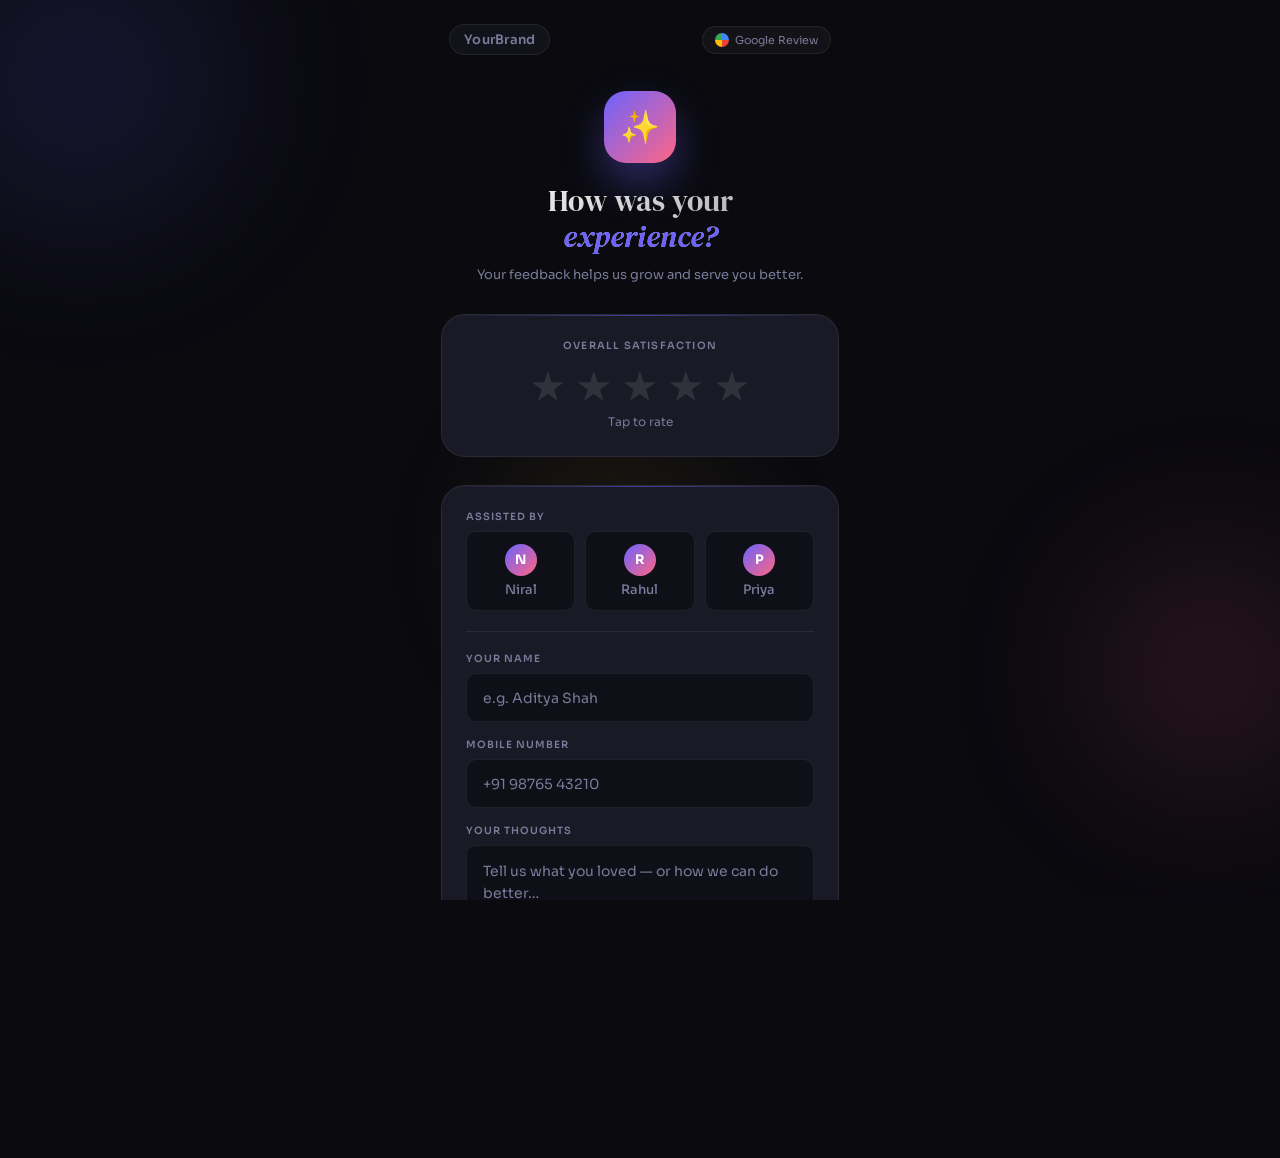
<file: index.html>
<!DOCTYPE html>
<html lang="en">
<head>
<meta charset="UTF-8">
<meta name="viewport" content="width=device-width, initial-scale=1.0, maximum-scale=1.0, user-scalable=no">
<title>Share Your Experience</title>
<link href="https://fonts.googleapis.com/css2?family=Sora:wght@300;400;500;600;700&family=DM+Serif+Display:ital@0;1&display=swap" rel="stylesheet">
<style>
:root {
  --bg: #0a0a0f;
  --surface: #12121a;
  --card: #1a1a26;
  --border: rgba(255,255,255,0.07);
  --accent: #6c63ff;
  --accent2: #ff6584;
  --gold: #fbbf24;
  --text: #f0f0f8;
  --muted: #7a7a9a;
  --input-bg: #0f0f18;
  --radius: 18px;
  --radius-sm: 10px;
}

* { box-sizing: border-box; margin: 0; padding: 0; -webkit-tap-highlight-color: transparent; }

body, html {
  width: 100%; height: 100%;
  background: var(--bg);
  font-family: 'Sora', sans-serif;
  color: var(--text);
  overflow-x: hidden;
}

/* Animated background blobs */
.bg-blobs {
  position: fixed; inset: 0; z-index: 0; pointer-events: none; overflow: hidden;
}
.blob {
  position: absolute; border-radius: 50%; filter: blur(80px); opacity: 0.12;
  animation: float 8s ease-in-out infinite;
}
.blob1 { width: 320px; height: 320px; background: var(--accent); top: -80px; left: -80px; animation-delay: 0s; }
.blob2 { width: 260px; height: 260px; background: var(--accent2); bottom: 100px; right: -60px; animation-delay: -3s; }
.blob3 { width: 200px; height: 200px; background: var(--gold); top: 50%; left: 40%; animation-delay: -5s; }

@keyframes float {
  0%, 100% { transform: translate(0, 0) scale(1); }
  50% { transform: translate(20px, -30px) scale(1.05); }
}

/* App wrapper */
.app {
  position: relative; z-index: 1;
  width: 100%; max-width: 430px;
  margin: 0 auto;
  min-height: 100vh;
  display: flex; flex-direction: column;
  padding: 0 0 40px;
}

/* Header */
.header {
  padding: 24px 24px 16px;
  display: flex; justify-content: space-between; align-items: center;
  background: linear-gradient(180deg, rgba(10,10,15,0.95) 0%, transparent 100%);
  position: sticky; top: 0; z-index: 10;
}
.header-logo {
  display: flex; align-items: center; gap: 10px;
}
.logo-pill {
  background: var(--surface);
  border: 1px solid var(--border);
  border-radius: 50px;
  padding: 6px 14px;
  font-size: 13px; font-weight: 600;
  color: var(--muted);
  letter-spacing: 0.02em;
}
.powered-badge {
  display: flex; align-items: center; gap: 6px;
  background: rgba(255,255,255,0.04);
  border: 1px solid var(--border);
  border-radius: 50px;
  padding: 6px 12px;
  font-size: 11px; color: var(--muted);
}
.g-dot { width: 14px; height: 14px; border-radius: 50%; background: conic-gradient(#4285f4 0 25%, #ea4335 25% 50%, #fbbc05 50% 75%, #34a853 75%); }

/* Hero section */
.hero {
  padding: 20px 24px 0;
  text-align: center;
}
.hero-icon {
  width: 72px; height: 72px;
  background: linear-gradient(135deg, var(--accent), var(--accent2));
  border-radius: 22px;
  display: flex; align-items: center; justify-content: center;
  font-size: 32px;
  margin: 0 auto 20px;
  box-shadow: 0 20px 40px rgba(108,99,255,0.35);
  animation: pulse-glow 3s ease-in-out infinite;
}
@keyframes pulse-glow {
  0%, 100% { box-shadow: 0 20px 40px rgba(108,99,255,0.35); }
  50% { box-shadow: 0 20px 60px rgba(108,99,255,0.55); }
}
.hero h1 {
  font-family: 'DM Serif Display', serif;
  font-size: 30px; font-weight: 400;
  line-height: 1.2;
  margin-bottom: 10px;
  background: linear-gradient(135deg, #fff 0%, rgba(255,255,255,0.6) 100%);
  -webkit-background-clip: text; -webkit-text-fill-color: transparent;
}
.hero h1 em { font-style: italic; color: var(--accent); -webkit-text-fill-color: var(--accent); }
.hero p { font-size: 13px; color: var(--muted); line-height: 1.6; }

/* Card */
.card {
  margin: 28px 16px 0;
  background: var(--card);
  border: 1px solid var(--border);
  border-radius: 24px;
  padding: 24px;
  position: relative;
  overflow: hidden;
}
.card::before {
  content: '';
  position: absolute; top: 0; left: 0; right: 0; height: 1px;
  background: linear-gradient(90deg, transparent, rgba(108,99,255,0.5), transparent);
}

/* Stars */
.section-label {
  font-size: 10px; font-weight: 600; letter-spacing: 0.12em;
  text-transform: uppercase; color: var(--muted);
  margin-bottom: 14px;
}
.stars-row {
  display: flex; gap: 8px; justify-content: center;
  margin-bottom: 6px;
}
.star {
  font-size: 42px; cursor: pointer;
  color: rgba(255,255,255,0.1);
  transition: transform 0.2s, color 0.2s;
  line-height: 1;
  user-select: none;
}
.star.active { color: var(--gold); }
.star:hover { transform: scale(1.2); }
.star-label {
  font-size: 12px; color: var(--muted); text-align: center;
  min-height: 18px; margin-top: 6px;
  transition: opacity 0.3s;
}

/* Divider */
.divider {
  height: 1px; background: var(--border);
  margin: 20px 0;
}

/* Field */
.field { margin-bottom: 16px; }
.field-label {
  font-size: 10px; font-weight: 600; letter-spacing: 0.1em;
  text-transform: uppercase; color: var(--muted);
  margin-bottom: 8px; display: block;
}
.field input, .field select, .field textarea {
  width: 100%;
  background: var(--input-bg);
  border: 1.5px solid var(--border);
  border-radius: var(--radius-sm);
  padding: 14px 16px;
  font-size: 15px; font-family: 'Sora', sans-serif;
  color: var(--text);
  outline: none;
  transition: border-color 0.2s, box-shadow 0.2s;
  -webkit-appearance: none;
}
.field input::placeholder, .field textarea::placeholder { color: var(--muted); font-size: 14px; }
.field input:focus, .field select:focus, .field textarea:focus {
  border-color: var(--accent);
  box-shadow: 0 0 0 3px rgba(108,99,255,0.12);
}
.field select option { background: #1a1a26; }
.field textarea { resize: none; height: 90px; line-height: 1.6; }

/* Staff chips */
.staff-chips {
  display: flex; gap: 10px; flex-wrap: wrap;
}
.chip {
  flex: 1; min-width: 90px;
  padding: 12px 10px;
  background: var(--input-bg);
  border: 1.5px solid var(--border);
  border-radius: var(--radius-sm);
  text-align: center;
  font-size: 13px; font-weight: 500; color: var(--muted);
  cursor: pointer;
  transition: all 0.2s;
  display: flex; flex-direction: column; align-items: center; gap: 5px;
}
.chip-avatar {
  width: 32px; height: 32px; border-radius: 50%;
  background: linear-gradient(135deg, var(--accent), var(--accent2));
  display: flex; align-items: center; justify-content: center;
  font-size: 13px; font-weight: 700; color: white;
}
.chip.selected {
  border-color: var(--accent);
  background: rgba(108,99,255,0.1);
  color: var(--text);
}
.chip.selected .chip-avatar { box-shadow: 0 0 0 2px var(--accent); }

/* Swipe CTA */
.swipe-wrap {
  margin-top: 24px;
  position: relative;
  background: rgba(108,99,255,0.08);
  border: 1.5px solid rgba(108,99,255,0.2);
  border-radius: 50px;
  height: 64px;
  overflow: hidden;
  display: flex; align-items: center; justify-content: center;
  cursor: pointer;
}
.swipe-track-fill {
  position: absolute; left: 0; top: 0; bottom: 0;
  background: linear-gradient(90deg, rgba(108,99,255,0.25), transparent);
  width: 0%;
  transition: width 0.05s;
  border-radius: 50px;
}
.swipe-label {
  font-size: 13px; font-weight: 600; color: rgba(255,255,255,0.5);
  letter-spacing: 0.04em; pointer-events: none; z-index: 1;
  display: flex; align-items: center; gap: 8px;
}
.swipe-label span { animation: slide-arrow 1.5s ease-in-out infinite; }
@keyframes slide-arrow {
  0%, 100% { transform: translateX(0); opacity: 0.5; }
  50% { transform: translateX(6px); opacity: 1; }
}
.swipe-thumb {
  position: absolute; left: 6px;
  width: 52px; height: 52px;
  background: linear-gradient(135deg, var(--accent), #8b5cf6);
  border-radius: 50%;
  display: flex; align-items: center; justify-content: center;
  font-size: 20px;
  box-shadow: 0 8px 24px rgba(108,99,255,0.5);
  cursor: grab; z-index: 2;
  transition: box-shadow 0.2s;
  user-select: none;
}
.swipe-thumb:active { cursor: grabbing; }

/* Disclaimer */
.disclaimer {
  text-align: center; font-size: 11px; color: var(--muted);
  margin-top: 14px; line-height: 1.6;
  padding: 0 20px;
}
.disclaimer a { color: var(--accent); text-decoration: none; }

/* Success overlay */
.success-overlay {
  display: none;
  position: fixed; inset: 0; z-index: 100;
  background: var(--bg);
  flex-direction: column;
  align-items: center; justify-content: center;
  text-align: center;
  padding: 40px;
  animation: fadeIn 0.4s ease;
}
.success-overlay.show { display: flex; }
@keyframes fadeIn { from { opacity: 0; transform: scale(0.96); } to { opacity: 1; transform: scale(1); } }

.success-icon {
  width: 100px; height: 100px;
  background: linear-gradient(135deg, #10b981, #34d399);
  border-radius: 50%;
  display: flex; align-items: center; justify-content: center;
  font-size: 48px;
  margin-bottom: 30px;
  box-shadow: 0 20px 60px rgba(16,185,129,0.4);
  animation: pop 0.5s cubic-bezier(0.175,0.885,0.32,1.275) 0.2s both;
}
@keyframes pop { from { transform: scale(0); } to { transform: scale(1); } }

.success-title {
  font-family: 'DM Serif Display', serif;
  font-size: 32px; margin-bottom: 12px;
  background: linear-gradient(135deg, #fff, rgba(255,255,255,0.7));
  -webkit-background-clip: text; -webkit-text-fill-color: transparent;
}
.success-sub { font-size: 14px; color: var(--muted); line-height: 1.7; }
.success-btn {
  margin-top: 36px;
  background: linear-gradient(135deg, var(--accent), #8b5cf6);
  border: none; border-radius: 50px;
  padding: 16px 40px;
  font-size: 15px; font-weight: 600; color: white;
  font-family: 'Sora', sans-serif;
  cursor: pointer;
  box-shadow: 0 10px 30px rgba(108,99,255,0.4);
}

/* confetti dots */
.confetti-dots {
  position: absolute; inset: 0; pointer-events: none; overflow: hidden;
}
.dot {
  position: absolute; width: 8px; height: 8px;
  border-radius: 50%;
  animation: confetti-fall 2s ease forwards;
}
@keyframes confetti-fall {
  0% { transform: translateY(-20px) rotate(0deg); opacity: 1; }
  100% { transform: translateY(120vh) rotate(720deg); opacity: 0; }
}
</style>
</head>
<body>

<div class="bg-blobs">
  <div class="blob blob1"></div>
  <div class="blob blob2"></div>
  <div class="blob blob3"></div>
</div>

<div class="app">

  <header class="header">
    <div class="logo-pill">YourBrand</div>
    <div class="powered-badge">
      <div class="g-dot"></div>
      Google Review
    </div>
  </header>

  <div class="hero">
    <div class="hero-icon">✨</div>
    <h1>How was your<br><em>experience?</em></h1>
    <p>Your feedback helps us grow and serve you better.</p>
  </div>

  <!-- Star Rating -->
  <div class="card">
    <div class="section-label" style="text-align:center">Overall Satisfaction</div>
    <div class="stars-row" id="starsRow">
      <span class="star" data-val="1" onclick="rate(1)">★</span>
      <span class="star" data-val="2" onclick="rate(2)">★</span>
      <span class="star" data-val="3" onclick="rate(3)">★</span>
      <span class="star" data-val="4" onclick="rate(4)">★</span>
      <span class="star" data-val="5" onclick="rate(5)">★</span>
    </div>
    <div class="star-label" id="starLabel">Tap to rate</div>
  </div>

  <!-- Form fields -->
  <div class="card">

    <!-- Staff Selection -->
    <div class="field">
      <span class="field-label">Assisted By</span>
      <div class="staff-chips" id="staffChips">
        <div class="chip" onclick="selectStaff(this, 'Niral')">
          <div class="chip-avatar">N</div>
          Niral
        </div>
        <div class="chip" onclick="selectStaff(this, 'Rahul')">
          <div class="chip-avatar">R</div>
          Rahul
        </div>
        <div class="chip" onclick="selectStaff(this, 'Priya')">
          <div class="chip-avatar">P</div>
          Priya
        </div>
      </div>
    </div>

    <div class="divider"></div>

    <!-- Name -->
    <div class="field">
      <label class="field-label" for="nameInput">Your Name</label>
      <input type="text" id="nameInput" placeholder="e.g. Aditya Shah" autocomplete="off">
    </div>

    <!-- Mobile -->
    <div class="field">
      <label class="field-label" for="mobileInput">Mobile Number</label>
      <input type="tel" id="mobileInput" placeholder="+91 98765 43210" maxlength="13">
    </div>

    <!-- Review -->
    <div class="field">
      <label class="field-label" for="reviewInput">Your Thoughts</label>
      <textarea id="reviewInput" placeholder="Tell us what you loved — or how we can do better…"></textarea>
    </div>

  </div>

  <!-- Swipe CTA -->
  <div style="padding: 0 16px">
    <div class="swipe-wrap" id="swipeTrack">
      <div class="swipe-track-fill" id="swipeFill"></div>
      <div class="swipe-label">
        Post to Google Review
        <span>→→</span>
      </div>
      <div class="swipe-thumb" id="swipeThumb">🚀</div>
    </div>
    <p class="disclaimer">
      By swiping, you agree to share your feedback on Google.<br>
      <a href="#">Privacy Policy</a> · <a href="#">Terms</a>
    </p>
  </div>

</div>

<!-- Success Screen -->
<div class="success-overlay" id="successOverlay">
  <div class="confetti-dots" id="confettiContainer"></div>
  <div class="success-icon">🎉</div>
  <div class="success-title">Thank You!</div>
  <p class="success-sub">Your review is being posted to Google.<br>We truly appreciate your time and trust.</p>
  <button class="success-btn" onclick="resetForm()">Back to Home</button>
</div>

<script>
let userRating = 0;
let selectedStaff = '';
const starLabels = ['', 'Poor 😞', 'Fair 😐', 'Good 🙂', 'Great 😄', 'Excellent 🤩'];

function rate(val) {
  userRating = val;
  document.querySelectorAll('.star').forEach((s, i) => {
    s.classList.toggle('active', i < val);
    s.style.transform = i < val ? 'scale(1.05)' : '';
  });
  const lbl = document.getElementById('starLabel');
  lbl.textContent = starLabels[val];
  lbl.style.color = val >= 4 ? '#fbbf24' : '#7a7a9a';
}

function selectStaff(el, name) {
  document.querySelectorAll('.chip').forEach(c => c.classList.remove('selected'));
  el.classList.add('selected');
  selectedStaff = name;
}

// Swipe logic
const thumb = document.getElementById('swipeThumb');
const track = document.getElementById('swipeTrack');
const fill  = document.getElementById('swipeFill');
let swiping = false, startX = 0;

thumb.addEventListener('touchstart', e => {
  swiping = true;
  startX = e.touches[0].clientX;
  thumb.style.transition = 'none';
  fill.style.transition = 'none';
});

window.addEventListener('touchmove', e => {
  if (!swiping) return;
  let dx = e.touches[0].clientX - startX;
  const max = track.offsetWidth - 64;
  dx = Math.min(Math.max(dx, 0), max);
  thumb.style.left = (dx + 6) + 'px';
  fill.style.width = ((dx / max) * 100) + '%';
  if (dx >= max) { swiping = false; completeReview(); }
});

window.addEventListener('touchend', () => {
  if (!swiping) return;
  swiping = false;
  thumb.style.transition = '0.35s cubic-bezier(0.4,0,0.2,1)';
  fill.style.transition = '0.35s ease';
  thumb.style.left = '6px';
  fill.style.width = '0%';
});

// Also support mouse drag for desktop preview
thumb.addEventListener('mousedown', e => {
  swiping = true;
  startX = e.clientX;
  thumb.style.transition = 'none';
  fill.style.transition = 'none';
  e.preventDefault();
});
window.addEventListener('mousemove', e => {
  if (!swiping) return;
  let dx = e.clientX - startX;
  const max = track.offsetWidth - 64;
  dx = Math.min(Math.max(dx, 0), max);
  thumb.style.left = (dx + 6) + 'px';
  fill.style.width = ((dx / max) * 100) + '%';
  if (dx >= max) { swiping = false; completeReview(); }
});
window.addEventListener('mouseup', () => {
  if (!swiping) return;
  swiping = false;
  thumb.style.transition = '0.35s cubic-bezier(0.4,0,0.2,1)';
  fill.style.transition = '0.35s ease';
  thumb.style.left = '6px';
  fill.style.width = '0%';
});

function completeReview() {
  const review = document.getElementById('reviewInput').value;
  if (review) {
    try { navigator.clipboard.writeText(review); } catch(e) {}
  }
  // Open Google review
  window.open("https://g.page/r/YOUR_PLACE_ID/review", "_blank");
  
  spawnConfetti();
  document.getElementById('successOverlay').classList.add('show');
  
  console.log('Review Submitted:', {
    name: document.getElementById('nameInput').value,
    mobile: document.getElementById('mobileInput').value,
    staff: selectedStaff,
    rating: userRating,
    review: review,
    time: new Date().toLocaleString()
  });
}

function spawnConfetti() {
  const container = document.getElementById('confettiContainer');
  container.innerHTML = '';
  const colors = ['#6c63ff','#ff6584','#fbbf24','#34d399','#60a5fa','#f472b6'];
  for (let i = 0; i < 60; i++) {
    const d = document.createElement('div');
    d.className = 'dot';
    d.style.cssText = `
      left: ${Math.random()*100}%;
      top: ${Math.random()*40}%;
      background: ${colors[Math.floor(Math.random()*colors.length)]};
      width: ${4+Math.random()*8}px;
      height: ${4+Math.random()*8}px;
      border-radius: ${Math.random()>0.5?'50%':'3px'};
      animation-delay: ${Math.random()*1.5}s;
      animation-duration: ${1.5+Math.random()*2}s;
    `;
    container.appendChild(d);
  }
}

function resetForm() {
  document.getElementById('successOverlay').classList.remove('show');
  userRating = 0;
  selectedStaff = '';
  document.querySelectorAll('.star').forEach(s => { s.classList.remove('active'); s.style.transform=''; });
  document.getElementById('starLabel').textContent = 'Tap to rate';
  document.getElementById('starLabel').style.color = '';
  document.querySelectorAll('.chip').forEach(c => c.classList.remove('selected'));
  document.getElementById('nameInput').value = '';
  document.getElementById('mobileInput').value = '';
  document.getElementById('reviewInput').value = '';
  thumb.style.left = '6px';
  fill.style.width = '0%';
}
</script>
</body>
</html>
</file>
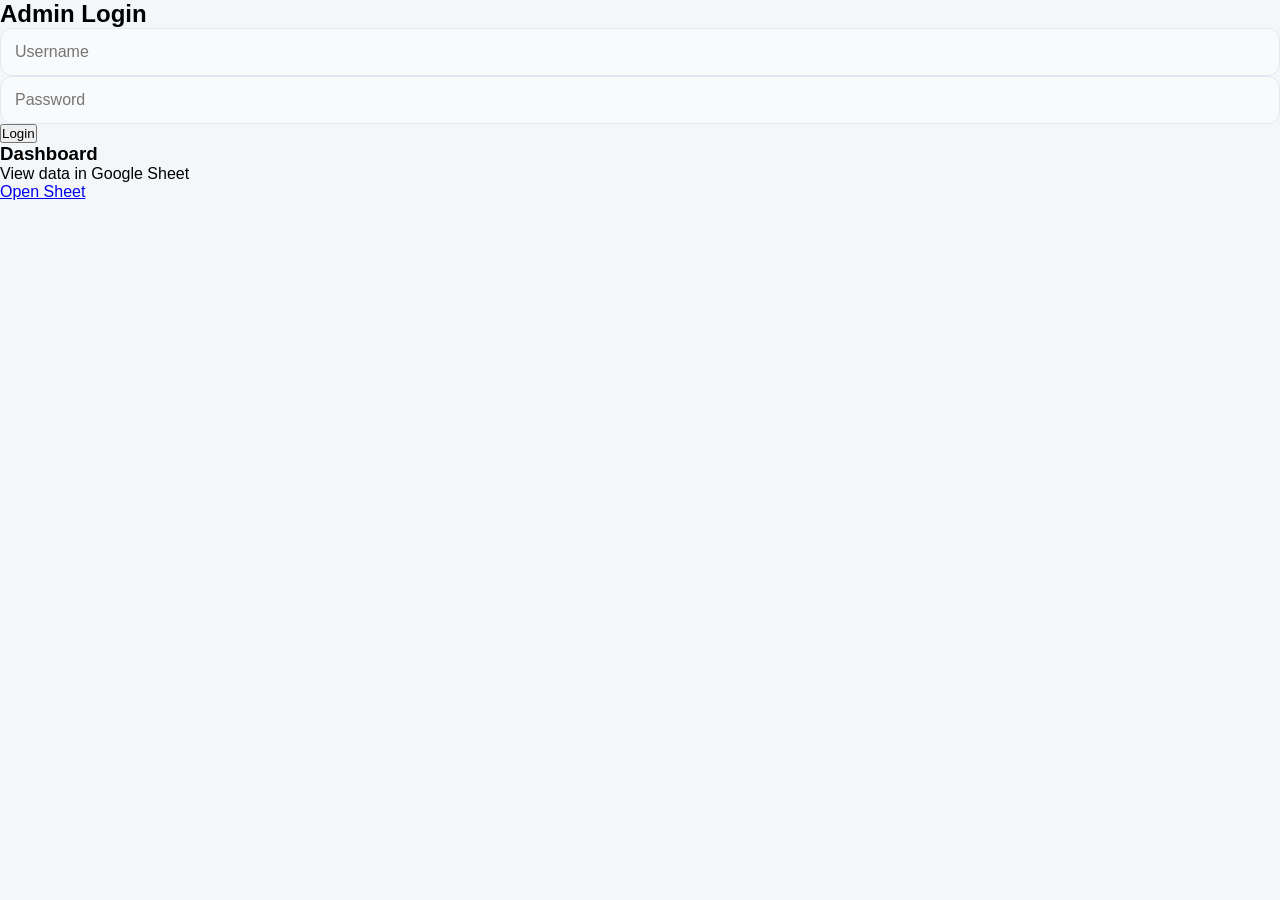
<file: admin.html>
<!DOCTYPE html>
<html>
<head>
  <title>Admin</title>
  <link rel="stylesheet" href="style.css">
</head>

<body>

<div class="container">
  <div class="card">

    <h2>Admin Login</h2>

    <input type="text" id="user" placeholder="Username">
    <input type="password" id="pass" placeholder="Password">

    <button onclick="login()">Login</button>

    <div id="dashboard" class="hidden">
      <h3>Dashboard</h3>
      <p>View data in Google Sheet</p>

      <a href="https://docs.google.com/spreadsheets/d/1QumUzBot0VD55IOobFFhpxQPDcotcDmDTzFk2EAsRyA/edit?gid=0#gid=0" target="_blank">
        Open Sheet
      </a>
    </div>

  </div>
</div>

<script>
function login() {
  let u = document.getElementById("user").value;
  let p = document.getElementById("pass").value;

  if (u === "admin" && p === "1234") {
    document.getElementById("dashboard").classList.remove("hidden");
    alert("Login Success");
  } else {
    alert("Invalid");
  }
}
</script>

</body>
</html>
</file>
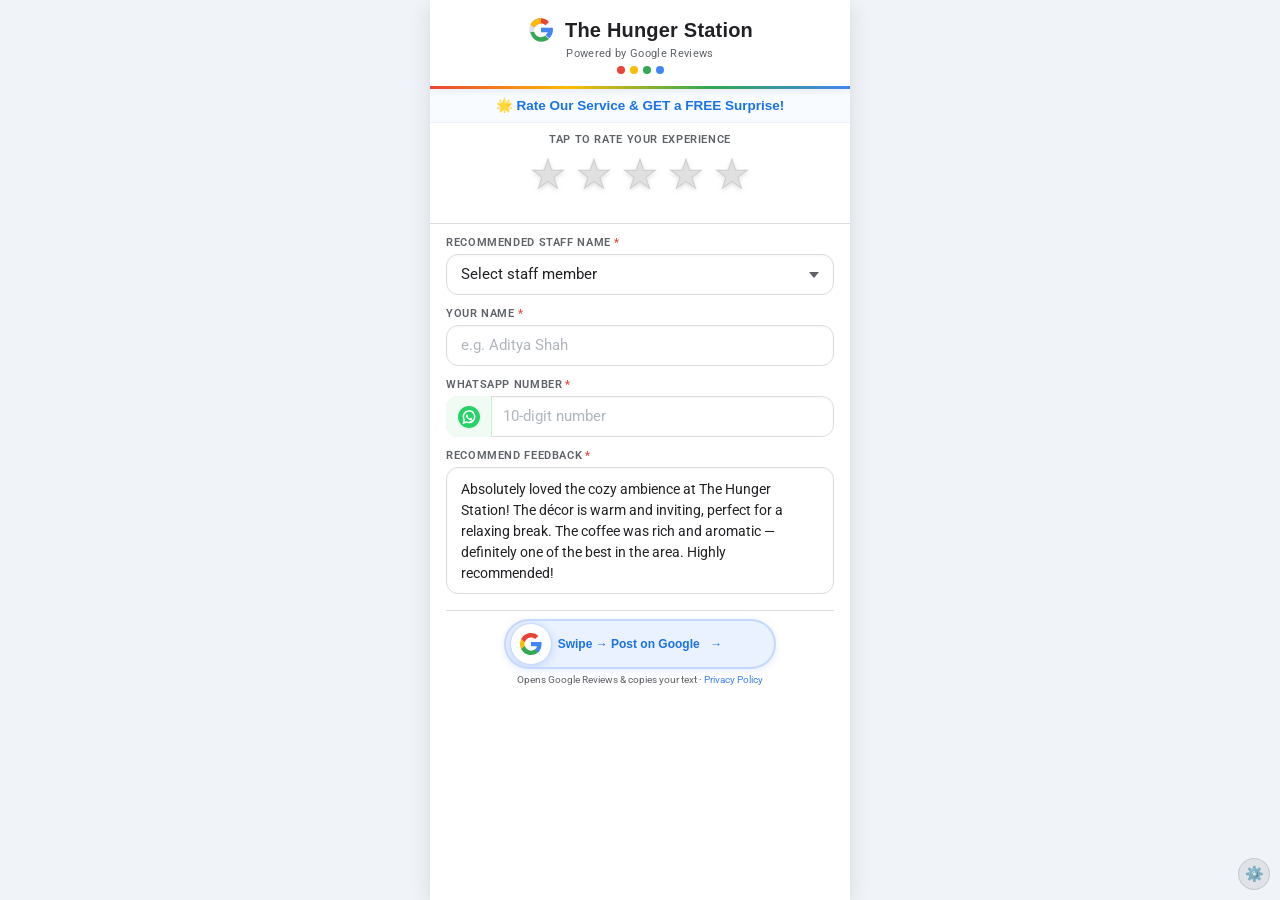
<file: clean2.html>
<!DOCTYPE html>
<html lang="en">

<head>
  <meta charset="UTF-8">
  <meta name="viewport" content="width=device-width, initial-scale=1.0, maximum-scale=1.0, user-scalable=no">
  <title>The Hunger Station</title>
  <link
    href="https://fonts.googleapis.com/css2?family=Google+Sans:wght@400;500;600;700&family=Roboto:wght@300;400;500&display=swap"
    rel="stylesheet">
  <style>
    /* ═══════════════════════════════════════
   RESET & ROOT
═══════════════════════════════════════ */
    *,
    *::before,
    *::after {
      box-sizing: border-box;
      margin: 0;
      padding: 0;
      -webkit-tap-highlight-color: transparent
    }

    :root {
      --blue: #4285F4;
      --red: #EA4335;
      --yellow: #FBBC05;
      --green: #34A853;
      --purple: #9C27B0;
      --txt: #202124;
      --sub: #5F6368;
      --border: #DADCE0;
      --bg: #F8F9FA;
      --white: #fff;
      --shadow: 0 1px 6px rgba(32, 33, 36, .1), 0 2px 12px rgba(32, 33, 36, .06);
      --shadow-md: 0 4px 20px rgba(32, 33, 36, .12);
      --radius: 12px;
    }

    html,
    body {
      width: 100%;
      height: 100%;
      overflow: hidden;
      background: #F0F4F8;
      font-family: 'Roboto', sans-serif;
      color: var(--txt)
    }

    /* ═══════════════════════════════════════
   SCREEN SYSTEM
═══════════════════════════════════════ */
    .screen {
      position: fixed;
      inset: 0;
      display: flex;
      flex-direction: column;
      align-items: center;
      pointer-events: none;
      opacity: 0;
      transform: translateY(16px);
      transition: opacity .28s ease, transform .28s ease;
      z-index: 1
    }

    .screen.active {
      opacity: 1;
      transform: translateY(0);
      pointer-events: all;
      z-index: 10
    }

    .pw {
      width: 100%;
      max-width: 420px;
      height: 100dvh;
      display: flex;
      flex-direction: column;
      background: var(--white);
      overflow: hidden;
      position: relative;
      box-shadow: var(--shadow-md)
    }

    /* ═══════════════════════════════════════
   TOP BAR — clean white Google-style
═══════════════════════════════════════ */
    .top-bar {
      flex-shrink: 0;
      background: #fff;
      padding: 16px 20px 12px;
      text-align: center;
      border-bottom: 3px solid transparent;
      border-image: linear-gradient(90deg, #EA4335, #FBBC05, #34A853, #4285F4) 1;
      box-shadow: 0 2px 8px rgba(32, 33, 36, .08);
      position: relative;
    }

    .brand-logo-row {
      display: flex;
      align-items: center;
      justify-content: center;
      gap: 10px;
      margin-bottom: 3px
    }

    .brand-g-icon {
      width: 28px;
      height: 28px;
      flex-shrink: 0
    }

    .brand-name {
      font-family: 'Google Sans', sans-serif;
      font-size: 20px;
      font-weight: 700;
      color: var(--txt);
      letter-spacing: .01em
    }

    .brand-tag {
      font-size: 11px;
      color: var(--sub);
      letter-spacing: .03em
    }

    .google-dots {
      display: flex;
      align-items: center;
      justify-content: center;
      gap: 5px;
      margin-top: 6px
    }

    .g-dot {
      width: 8px;
      height: 8px;
      border-radius: 50%
    }

    /* ═══════════════════════════════════════
   HERO STRIP
═══════════════════════════════════════ */
    .hero {
      flex-shrink: 0;
      padding: 8px 18px 7px;
      background: #F8FBFF;
      border-bottom: 1px solid #EBF0FA;
      text-align: center
    }

    .hero h1 {
      font-family: 'Google Sans', sans-serif;
      font-size: 13.5px;
      font-weight: 700;
      color: #1a73e8;
      line-height: 1.35
    }

    /* ═══════════════════════════════════════
   STAR RATING — white theme, 3D effect
═══════════════════════════════════════ */
    .stars-section {
      flex-shrink: 0;
      padding: 10px 18px 8px;
      background: #fff;
      border-bottom: 1px solid var(--border)
    }

    .stars-label {
      font-size: 10.5px;
      font-weight: 600;
      color: var(--sub);
      text-transform: uppercase;
      letter-spacing: .06em;
      text-align: center;
      margin-bottom: 6px
    }

    .stars-row {
      display: flex;
      justify-content: center;
      gap: 6px;
      margin-bottom: 4px
    }

    .star-btn {
      background: none;
      border: none;
      padding: 2px;
      cursor: pointer;
      font-size: 40px;
      line-height: 1;
      color: #E0E0E0;
      filter: drop-shadow(0 2px 2px rgba(0, 0, 0, .12));
      transition: color .15s, transform .18s cubic-bezier(.34, 1.56, .64, 1), filter .15s;
      -webkit-text-stroke: 1px #ccc;
      position: relative;
    }

    .star-btn.lit {
      color: #FBBC05;
      -webkit-text-stroke: 1px #d4a000;
      filter: drop-shadow(0 2px 4px rgba(251, 188, 5, .5)) drop-shadow(0 0 8px rgba(251, 188, 5, .3));
    }

    .star-btn:active {
      transform: scale(.78) rotateZ(-8deg) !important;
      filter: drop-shadow(0 4px 8px rgba(251, 188, 5, .7)) drop-shadow(0 0 14px rgba(251, 188, 5, .5));
    }

    /* 3D pop on click */
    .star-btn.pop {
      animation: starPop .35s cubic-bezier(.34, 1.56, .64, 1);
    }

    @keyframes starPop {
      0% {
        transform: scale(1)
      }

      40% {
        transform: scale(1.45) rotateZ(10deg)
      }

      70% {
        transform: scale(.88) rotateZ(-5deg)
      }

      100% {
        transform: scale(1) rotateZ(0deg)
      }
    }

    .star-hint {
      font-size: 10.5px;
      color: var(--sub);
      text-align: center;
      min-height: 15px;
      font-style: italic;
      transition: color .2s
    }

    .err-msg {
      font-size: 10.5px;
      color: var(--red);
      margin-top: 3px;
      display: none
    }

    .err-msg.show {
      display: block
    }

    /* ═══════════════════════════════════════
   FORM BODY
═══════════════════════════════════════ */
    .form-body {
      flex: 1;
      overflow-y: auto;
      overflow-x: hidden;
      -webkit-overflow-scrolling: touch;
      display: flex;
      flex-direction: column;
      padding: 12px 16px 8px;
      gap: 12px
    }

    .field {}

    .fl {
      font-size: 10.5px;
      font-weight: 600;
      color: var(--sub);
      text-transform: uppercase;
      letter-spacing: .06em;
      margin-bottom: 5px;
      display: flex;
      align-items: center;
      gap: 3px
    }

    .fl .req {
      color: var(--red)
    }

    .field select,
    .field input {
      width: 100%;
      border: 1.5px solid var(--border);
      border-radius: var(--radius);
      padding: 11px 14px;
      font-size: 14.5px;
      font-family: 'Roboto', sans-serif;
      color: var(--txt);
      background: #fff;
      outline: none;
      transition: border-color .2s, box-shadow .2s;
      -webkit-appearance: none;
      box-shadow: inset 0 1px 3px rgba(0, 0, 0, .04);
    }

    .field select:focus,
    .field input:focus {
      border-color: var(--blue);
      box-shadow: 0 0 0 3px rgba(66, 133, 244, .14), inset 0 1px 3px rgba(0, 0, 0, .04);
    }

    .field select {
      background-image: url("data:image/svg+xml,%3Csvg xmlns='http://www.w3.org/2000/svg' width='10' height='6'%3E%3Cpath fill='%235F6368' d='M0 0l5 6 5-6z'/%3E%3C/svg%3E");
      background-repeat: no-repeat;
      background-position: right 14px center;
      padding-right: 36px;
      cursor: pointer;
    }

    .field input::placeholder {
      color: #B0B6BE
    }

    .field input.err,
    .field select.err {
      border-color: var(--red);
      box-shadow: 0 0 0 3px rgba(234, 67, 53, .1)
    }

    /* WhatsApp */
    .wa-wrap {
      position: relative
    }

    .wa-badge {
      position: absolute;
      left: 0;
      top: 0;
      bottom: 0;
      width: 46px;
      display: flex;
      align-items: center;
      justify-content: center;
      border-right: 1.5px solid #C8EDD4;
      pointer-events: none;
      z-index: 2;
      border-radius: var(--radius) 0 0 var(--radius);
      background: #F0FBF3
    }

    .wa-badge svg {
      width: 22px;
      height: 22px
    }

    .wa-wrap input {
      padding-left: 56px !important
    }

    /* Feedback — auto-resize */
    .feedback-wrap {}

    .feedback-wrap textarea {
      width: 100%;
      border: 1.5px solid var(--border);
      border-radius: var(--radius);
      padding: 11px 14px;
      font-size: 13.5px;
      font-family: 'Roboto', sans-serif;
      color: var(--txt);
      background: #fff;
      outline: none;
      resize: none;
      overflow: hidden;
      line-height: 1.55;
      min-height: 44px;
      transition: border-color .2s, box-shadow .2s;
      box-shadow: inset 0 1px 3px rgba(0, 0, 0, .04);
    }

    .feedback-wrap textarea:focus {
      border-color: var(--blue);
      box-shadow: 0 0 0 3px rgba(66, 133, 244, .14), inset 0 1px 3px rgba(0, 0, 0, .04);
    }

    .feedback-wrap textarea.err {
      border-color: var(--red);
      box-shadow: 0 0 0 3px rgba(234, 67, 53, .1)
    }

    /* ═══════════════════════════════════════
   SWIPE CTA — compact
═══════════════════════════════════════ */
    .swipe-section {
      flex-shrink: 0;
      padding: 8px 0 6px;
      display: flex;
      flex-direction: column;
      align-items: center;
      background: #fff;
      border-top: 1px solid var(--border)
    }

    .swipe-wrap {
      position: relative;
      background: #EBF2FF;
      border: 2px solid #C5D8FF;
      border-radius: 50px;
      height: 50px;
      overflow: hidden;
      width: 70%;
      display: flex;
      align-items: center;
      justify-content: center;
      cursor: pointer;
      user-select: none;
      box-shadow: 0 2px 8px rgba(66, 133, 244, .15);
    }

    .swipe-fill {
      position: absolute;
      left: 0;
      top: 0;
      bottom: 0;
      width: 0%;
      border-radius: 50px;
      background: linear-gradient(90deg, rgba(66, 133, 244, .3), transparent);
      transition: width .04s
    }

    .swipe-lbl {
      font-family: 'Google Sans', sans-serif;
      font-size: 12px;
      font-weight: 600;
      color: #1a73e8;
      pointer-events: none;
      z-index: 1;
      display: flex;
      align-items: center;
      gap: 4px;
      transition: opacity .25s
    }

    .swipe-lbl.hidden {
      opacity: 0
    }

    .swipe-lbl .arr {
      animation: arr 1.3s ease-in-out infinite
    }

    @keyframes arr {

      0%,
      100% {
        transform: translateX(0);
        opacity: .5
      }

      50% {
        transform: translateX(5px);
        opacity: 1
      }
    }

    .swipe-thumb {
      position: absolute;
      left: 4px;
      width: 42px;
      height: 42px;
      background: #fff;
      border: 1.5px solid #C5D8FF;
      border-radius: 50%;
      display: flex;
      align-items: center;
      justify-content: center;
      cursor: grab;
      z-index: 2;
      box-shadow: 0 2px 10px rgba(66, 133, 244, .28)
    }

    .swipe-thumb:active {
      cursor: grabbing
    }

    .gg {
      width: 24px;
      height: 24px
    }

    .disclaimer {
      text-align: center;
      font-size: 9.5px;
      color: var(--sub);
      margin-top: 4px;
      line-height: 1.4
    }

    .disclaimer a {
      color: var(--blue);
      text-decoration: none
    }

    /* ═══════════════════════════════════════
   ACK SCREEN
═══════════════════════════════════════ */
    #ackScreen .pw {
      justify-content: center;
      align-items: center;
      background: linear-gradient(160deg, #EBF2FF 0%, #FFF 100%)
    }

    .ack-confetti {
      position: absolute;
      inset: 0;
      pointer-events: none;
      overflow: hidden;
      z-index: 0
    }

    .ack-inner {
      position: relative;
      z-index: 1;
      padding: 30px 28px;
      text-align: center;
      max-width: 360px
    }

    .ack-icon {
      font-size: 62px;
      margin-bottom: 16px;
      animation: bob 2s ease-in-out infinite;
      display: block
    }

    @keyframes bob {

      0%,
      100% {
        transform: translateY(0)
      }

      50% {
        transform: translateY(-8px)
      }
    }

    .ack-title {
      font-family: 'Google Sans', sans-serif;
      font-size: 22px;
      font-weight: 700;
      color: #1a73e8;
      margin-bottom: 8px
    }

    .ack-sub {
      font-size: 13.5px;
      color: var(--sub);
      line-height: 1.75;
      margin-bottom: 24px
    }

    .ack-btns {
      display: flex;
      gap: 12px;
      justify-content: center
    }

    .btn-yes,
    .btn-no {
      flex: 1;
      padding: 14px 10px;
      border-radius: 50px;
      font-size: 14px;
      font-weight: 600;
      font-family: 'Google Sans', sans-serif;
      cursor: pointer;
      border: none;
      transition: transform .15s, box-shadow .15s;
      max-width: 165px
    }

    .btn-yes {
      background: linear-gradient(135deg, #34a853, #1e8c3a);
      color: #fff;
      box-shadow: 0 4px 14px rgba(52, 168, 83, .35)
    }

    .btn-no {
      background: #fff;
      color: var(--sub);
      border: 1.5px solid var(--border);
      box-shadow: var(--shadow)
    }

    .btn-yes:active,
    .btn-no:active {
      transform: scale(.95)
    }

    /* ═══════════════════════════════════════
   THANK YOU
═══════════════════════════════════════ */
    #thankScreen .pw {
      justify-content: center;
      align-items: center;
      background: #fff
    }

    .thank-inner {
      padding: 30px 28px;
      text-align: center;
      max-width: 360px
    }

    .thank-icon {
      font-size: 66px;
      margin-bottom: 16px;
      display: block;
      animation: bob 2s ease-in-out infinite
    }

    .thank-title {
      font-family: 'Google Sans', sans-serif;
      font-size: 22px;
      font-weight: 700;
      color: #1a73e8;
      margin-bottom: 10px
    }

    .thank-sub {
      font-size: 13.5px;
      color: var(--sub);
      line-height: 1.8
    }

    /* ═══════════════════════════════════════
   SPIN SCREEN
═══════════════════════════════════════ */
    #spinScreen .pw {
      background: linear-gradient(160deg, #0d1b4b 0%, #1a237e 40%, #283593 100%);
      overflow: hidden
    }

    #spinScreen .pw::before {
      content: '';
      position: absolute;
      inset: 0;
      background: radial-gradient(circle at 20% 20%, rgba(251, 188, 5, .07) 0%, transparent 50%), radial-gradient(circle at 80% 80%, rgba(66, 133, 244, .09) 0%, transparent 50%);
      pointer-events: none;
      z-index: 0
    }

    .star-deco {
      position: absolute;
      pointer-events: none;
      z-index: 0;
      animation: twinkle 2s ease-in-out infinite
    }

    @keyframes twinkle {

      0%,
      100% {
        opacity: .2;
        transform: scale(1)
      }

      50% {
        opacity: .8;
        transform: scale(1.3)
      }
    }

    .spin-top {
      flex-shrink: 0;
      padding: 16px 20px 10px;
      text-align: center;
      position: relative;
      z-index: 1
    }

    .spin-top h2 {
      font-family: 'Google Sans', sans-serif;
      font-size: 19px;
      font-weight: 700;
      color: #fff;
      line-height: 1.3
    }

    .spin-top p {
      font-size: 11.5px;
      color: rgba(255, 255, 255, .7);
      margin-top: 3px
    }

    .spin-area {
      flex: 1;
      display: flex;
      flex-direction: column;
      align-items: center;
      justify-content: center;
      padding: 0 20px 14px;
      gap: 16px;
      position: relative;
      z-index: 1
    }

    .wheel-outer {
      position: relative;
      width: 260px;
      height: 260px;
      flex-shrink: 0
    }

    .wheel-glow {
      position: absolute;
      inset: -8px;
      border-radius: 50%;
      background: conic-gradient(#EA4335, #FBBC05, #34A853, #4285F4, #9C27B0, #FF6D00, #EA4335);
      filter: blur(8px);
      opacity: .6;
      animation: spin-glow 4s linear infinite
    }

    @keyframes spin-glow {
      to {
        transform: rotate(360deg)
      }
    }

    .wheel-pointer {
      position: absolute;
      top: -14px;
      left: 50%;
      transform: translateX(-50%);
      z-index: 10;
      width: 0;
      height: 0;
      border-left: 13px solid transparent;
      border-right: 13px solid transparent;
      border-top: 26px solid #fff;
      filter: drop-shadow(0 2px 5px rgba(0, 0, 0, .5))
    }

    #wheelCanvas {
      width: 260px;
      height: 260px;
      border-radius: 50%;
      display: block;
      position: relative;
      z-index: 2;
      box-shadow: 0 10px 40px rgba(0, 0, 0, .5)
    }

    .spin-btn-wrap {
      position: relative;
      flex-shrink: 0
    }

    .spin-btn-pulse {
      position: absolute;
      inset: -6px;
      border-radius: 50px;
      background: linear-gradient(135deg, #ea4335, #fbbc05);
      animation: pulse-ring 1.5s ease-out infinite;
      z-index: 0
    }

    @keyframes pulse-ring {
      0% {
        transform: scale(1);
        opacity: .8
      }

      100% {
        transform: scale(1.18);
        opacity: 0
      }
    }

    .spin-btn {
      position: relative;
      z-index: 1;
      background: linear-gradient(135deg, #EA4335 0%, #FF6D00 100%);
      border: none;
      border-radius: 50px;
      padding: 15px 52px;
      font-size: 17px;
      font-weight: 700;
      color: #fff;
      font-family: 'Google Sans', sans-serif;
      cursor: pointer;
      box-shadow: 0 6px 24px rgba(234, 67, 53, .5);
      letter-spacing: .03em;
      animation: btn-bounce 2s ease-in-out infinite
    }

    @keyframes btn-bounce {

      0%,
      100% {
        transform: translateY(0) scale(1)
      }

      50% {
        transform: translateY(-4px) scale(1.03)
      }
    }

    .spin-btn:active {
      transform: scale(.94) !important;
      animation: none
    }

    .spin-btn:disabled {
      opacity: .45;
      cursor: default;
      animation: none
    }

    .spin-note {
      font-size: 11px;
      color: rgba(255, 255, 255, .55);
      text-align: center
    }

    /* ═══════════════════════════════════════
   PRIZE SCREEN
═══════════════════════════════════════ */
    #prizeScreen .pw {
      background: #fff;
      overflow: hidden;
      justify-content: center;
      align-items: center
    }

    .prize-confetti {
      position: absolute;
      inset: 0;
      pointer-events: none;
      overflow: hidden;
      z-index: 0
    }

    .cp {
      position: absolute;
      animation: cpfall 2.8s ease forwards
    }

    @keyframes cpfall {
      0% {
        transform: translateY(-30px) rotate(0deg);
        opacity: 1
      }

      100% {
        transform: translateY(110vh) rotate(1080deg);
        opacity: 0
      }
    }

    .prize-inner {
      position: relative;
      z-index: 1;
      text-align: center;
      padding: 22px 26px;
      max-width: 360px;
      width: 100%
    }

    .prize-emoji-big {
      font-size: 76px;
      display: block;
      margin-bottom: 8px;
      animation: popIn .6s cubic-bezier(.175, .885, .32, 1.275) .15s both
    }

    @keyframes popIn {
      from {
        transform: scale(0) rotate(-20deg)
      }

      to {
        transform: scale(1) rotate(0)
      }
    }

    .prize-won {
      font-family: 'Google Sans', sans-serif;
      font-size: 11.5px;
      font-weight: 600;
      color: var(--sub);
      text-transform: uppercase;
      letter-spacing: .1em;
      margin-bottom: 4px
    }

    .prize-name {
      font-family: 'Google Sans', sans-serif;
      font-size: 26px;
      font-weight: 700;
      color: #1a73e8;
      line-height: 1.25;
      margin-bottom: 6px
    }

    .prize-card {
      background: linear-gradient(135deg, #1a73e8, #0d47a1);
      border-radius: 16px;
      padding: 14px 18px;
      margin-bottom: 12px;
      display: flex;
      align-items: center;
      gap: 12px;
      box-shadow: 0 4px 16px rgba(26, 115, 232, .3)
    }

    .prize-card-icon {
      font-size: 30px;
      flex-shrink: 0
    }

    .prize-card-text {
      text-align: left
    }

    .prize-card-text strong {
      font-family: 'Google Sans', sans-serif;
      font-size: 14.5px;
      font-weight: 700;
      color: #fff;
      display: block
    }

    .prize-card-text span {
      font-size: 11px;
      color: rgba(255, 255, 255, .75)
    }

    .coupon-box {
      background: #FFFDE7;
      border: 2.5px dashed #FBBC05;
      border-radius: 12px;
      padding: 10px 16px;
      margin-bottom: 12px
    }

    .coupon-label {
      font-size: 10px;
      color: var(--sub);
      text-transform: uppercase;
      letter-spacing: .08em;
      margin-bottom: 3px
    }

    .coupon-code {
      font-family: 'Google Sans', sans-serif;
      font-size: 22px;
      font-weight: 700;
      color: #1a73e8;
      letter-spacing: .14em
    }

    .prize-sub-text {
      font-size: 12px;
      color: var(--sub);
      line-height: 1.6;
      margin-bottom: 12px
    }

    .prize-done-msg {
      font-family: 'Google Sans', sans-serif;
      font-size: 18px;
      font-weight: 700;
      color: #34a853;
      text-align: center;
      padding: 8px 0 2px;
      animation: bob 2s ease-in-out infinite;
      display: block
    }

    /* ═══════════════════════════════════════
   PRIVACY SCREEN
═══════════════════════════════════════ */
    #privacyScreen .pw {
      background: #fff
    }

    .privacy-header {
      flex-shrink: 0;
      background: #fff;
      border-bottom: 3px solid transparent;
      border-image: linear-gradient(90deg, #EA4335, #FBBC05, #34A853, #4285F4) 1;
      padding: 14px 18px;
      display: flex;
      align-items: center;
      gap: 12px;
      box-shadow: 0 2px 6px rgba(0, 0, 0, .07)
    }

    .privacy-back {
      background: var(--bg);
      border: none;
      border-radius: 50%;
      width: 36px;
      height: 36px;
      cursor: pointer;
      color: var(--txt);
      font-size: 18px;
      display: flex;
      align-items: center;
      justify-content: center;
      flex-shrink: 0
    }

    .privacy-title {
      font-family: 'Google Sans', sans-serif;
      font-size: 17px;
      font-weight: 700;
      color: var(--txt)
    }

    .privacy-body {
      flex: 1;
      overflow-y: auto;
      padding: 20px 18px 40px;
      line-height: 1.7;
      font-size: 13px;
      color: var(--sub)
    }

    .privacy-body h2 {
      font-family: 'Google Sans', sans-serif;
      font-size: 14.5px;
      font-weight: 700;
      color: #1a73e8;
      margin: 18px 0 6px
    }

    .privacy-body p,
    .privacy-body ul {
      margin-bottom: 10px
    }

    .privacy-body ul {
      padding-left: 18px
    }

    .privacy-body li {
      margin-bottom: 4px
    }

    /* ═══════════════════════════════════════
   ADMIN LOGIN
═══════════════════════════════════════ */
    #loginScreen .pw {
      justify-content: center;
      align-items: center;
      background: #F0F4F8
    }

    .login-card {
      background: #fff;
      border-radius: 20px;
      padding: 30px 26px;
      max-width: 340px;
      width: 90%;
      box-shadow: var(--shadow-md)
    }

    .login-logo {
      text-align: center;
      margin-bottom: 22px
    }

    .login-logo .logo-icon {
      font-size: 42px
    }

    .login-logo div {
      font-family: 'Google Sans', sans-serif;
      font-size: 19px;
      font-weight: 700;
      color: var(--txt);
      margin-top: 6px
    }

    .login-logo span {
      font-size: 11px;
      color: var(--sub)
    }

    .login-field {
      margin-bottom: 14px
    }

    .login-field label {
      font-size: 11px;
      font-weight: 600;
      color: var(--sub);
      text-transform: uppercase;
      letter-spacing: .06em;
      display: block;
      margin-bottom: 5px
    }

    .login-field input {
      width: 100%;
      border: 1.5px solid var(--border);
      border-radius: 10px;
      padding: 11px 14px;
      font-size: 15px;
      font-family: 'Roboto', sans-serif;
      outline: none;
      transition: border-color .2s;
      box-shadow: inset 0 1px 3px rgba(0, 0, 0, .04)
    }

    .login-field input:focus {
      border-color: var(--blue);
      box-shadow: 0 0 0 3px rgba(66, 133, 244, .12)
    }

    .login-btn {
      width: 100%;
      background: linear-gradient(135deg, #1a73e8, #0d47a1);
      border: none;
      border-radius: 50px;
      padding: 13px;
      font-size: 15px;
      font-weight: 600;
      color: #fff;
      font-family: 'Google Sans', sans-serif;
      cursor: pointer;
      box-shadow: 0 4px 16px rgba(26, 115, 232, .3);
      margin-top: 4px
    }

    .login-btn:active {
      transform: scale(.98)
    }

    .login-err {
      font-size: 12px;
      color: var(--red);
      text-align: center;
      margin-top: 8px;
      min-height: 18px
    }

    /* ═══════════════════════════════════════
   ADMIN PORTAL
═══════════════════════════════════════ */
    #adminScreen .pw {
      background: #F0F4F8
    }

    .admin-header {
      flex-shrink: 0;
      background: #fff;
      border-bottom: 3px solid transparent;
      border-image: linear-gradient(90deg, #EA4335, #FBBC05, #34A853, #4285F4) 1;
      padding: 12px 16px;
      display: flex;
      align-items: center;
      justify-content: space-between;
      box-shadow: 0 2px 6px rgba(0, 0, 0, .07)
    }

    .admin-header-left {
      display: flex;
      align-items: center;
      gap: 8px
    }

    .admin-title {
      font-family: 'Google Sans', sans-serif;
      font-size: 17px;
      font-weight: 700;
      color: var(--txt)
    }

    .admin-logout {
      background: var(--bg);
      border: 1.5px solid var(--border);
      border-radius: 20px;
      padding: 5px 14px;
      font-size: 12px;
      font-weight: 600;
      color: var(--sub);
      cursor: pointer;
      font-family: 'Google Sans', sans-serif
    }

    .admin-body {
      flex: 1;
      overflow-y: auto;
      padding: 12px 12px 40px;
      display: flex;
      flex-direction: column;
      gap: 12px
    }

    .admin-tabs {
      display: flex;
      gap: 6px;
      flex-wrap: nowrap;
      overflow-x: auto;
      padding-bottom: 2px
    }

    .admin-tabs::-webkit-scrollbar {
      display: none
    }

    .a-tab {
      flex-shrink: 0;
      padding: 8px 12px;
      background: #fff;
      border: 1.5px solid var(--border);
      border-radius: 20px;
      font-size: 11.5px;
      font-weight: 600;
      font-family: 'Google Sans', sans-serif;
      color: var(--sub);
      cursor: pointer;
      transition: all .2s;
      white-space: nowrap
    }

    .a-tab.active {
      background: #1a73e8;
      border-color: #1a73e8;
      color: #fff;
      box-shadow: 0 3px 10px rgba(26, 115, 232, .28)
    }

    .tab-panel {
      display: none
    }

    .tab-panel.active {
      display: flex;
      flex-direction: column;
      gap: 12px
    }

    .admin-card {
      background: #fff;
      border-radius: 14px;
      padding: 14px 15px;
      box-shadow: var(--shadow)
    }

    .admin-card-title {
      font-family: 'Google Sans', sans-serif;
      font-size: 13.5px;
      font-weight: 700;
      color: var(--txt);
      margin-bottom: 10px;
      display: flex;
      align-items: center;
      justify-content: space-between;
      gap: 6px
    }

    /* Stats */
    .stats-grid {
      display: grid;
      grid-template-columns: 1fr 1fr;
      gap: 10px
    }

    .stat-box {
      background: var(--bg);
      border: 1.5px solid var(--border);
      border-radius: 12px;
      padding: 12px;
      text-align: center;
      cursor: pointer;
      transition: background .2s, border-color .2s
    }

    .stat-box:hover {
      background: #EBF2FF;
      border-color: #C5D8FF
    }

    .stat-num {
      font-family: 'Google Sans', sans-serif;
      font-size: 26px;
      font-weight: 700;
      color: #1a73e8
    }

    .stat-lbl {
      font-size: 10px;
      color: var(--sub);
      margin-top: 2px;
      text-transform: uppercase;
      letter-spacing: .05em
    }

    /* Table */
    .tbl-wrap {
      overflow-x: auto;
      border-radius: 10px;
      border: 1px solid var(--border)
    }

    .data-table {
      width: 100%;
      border-collapse: collapse;
      font-size: 11.5px;
      min-width: 520px
    }

    .data-table th {
      background: #F0F4F8;
      padding: 8px 10px;
      text-align: left;
      font-weight: 600;
      color: var(--sub);
      border-bottom: 1.5px solid var(--border);
      white-space: nowrap
    }

    .data-table td {
      padding: 8px 10px;
      border-bottom: 1px solid #F0F0F0;
      color: var(--txt);
      vertical-align: top
    }

    .data-table tr:last-child td {
      border-bottom: none
    }

    .data-table tr:hover td {
      background: #F8FBFF
    }

    .r-stars {
      color: #FBBC05;
      letter-spacing: 1px;
      font-size: 13px
    }

    /* Editable list items */
    .edit-list {
      display: flex;
      flex-direction: column;
      gap: 8px
    }

    .edit-item {
      display: flex;
      align-items: center;
      gap: 8px;
      background: var(--bg);
      border-radius: 10px;
      padding: 8px 10px;
      border: 1.5px solid var(--border)
    }

    .edit-item input {
      flex: 1;
      border: none;
      background: transparent;
      font-size: 13px;
      font-family: 'Roboto', sans-serif;
      color: var(--txt);
      outline: none
    }

    .edit-item input:focus {
      background: #fff;
      border-radius: 6px;
      padding: 2px 6px;
      box-shadow: 0 0 0 2px rgba(66, 133, 244, .2)
    }

    .edit-item-del {
      background: none;
      border: none;
      color: var(--red);
      font-size: 18px;
      cursor: pointer;
      padding: 0 2px;
      line-height: 1
    }

    .edit-item-color {
      width: 14px;
      height: 14px;
      border-radius: 50%;
      flex-shrink: 0
    }

    /* Percent badge */
    .pct-input {
      width: 54px;
      border: 1.5px solid var(--border);
      border-radius: 8px;
      padding: 4px 6px;
      font-size: 12px;
      text-align: center;
      font-family: 'Roboto', sans-serif;
      background: #fff;
      outline: none
    }

    .pct-input:focus {
      border-color: var(--blue)
    }

    /* Add row button */
    .add-row-btn {
      background: var(--bg);
      border: 1.5px dashed var(--border);
      border-radius: 10px;
      padding: 9px;
      width: 100%;
      font-size: 13px;
      color: var(--sub);
      cursor: pointer;
      font-family: 'Roboto', sans-serif;
      transition: background .2s
    }

    .add-row-btn:hover {
      background: #EBF2FF;
      border-color: #C5D8FF;
      color: #1a73e8
    }

    /* Override box */
    .override-box {
      background: #FFFDE7;
      border: 1.5px dashed #FBBC05;
      border-radius: 10px;
      padding: 12px;
      margin-top: 10px
    }

    .override-box label {
      font-size: 10.5px;
      font-weight: 600;
      color: var(--sub);
      text-transform: uppercase;
      letter-spacing: .05em;
      display: block;
      margin-bottom: 5px
    }

    .override-box input {
      width: 100%;
      border: 1.5px solid var(--border);
      border-radius: 8px;
      padding: 8px 10px;
      font-size: 13px;
      font-family: 'Roboto', sans-serif;
      outline: none;
      margin-bottom: 8px;
      background: #fff
    }

    .override-box input:focus {
      border-color: var(--blue)
    }

    /* Buttons */
    .btn-save {
      background: linear-gradient(135deg, #34a853, #1e8c3a);
      border: none;
      border-radius: 50px;
      padding: 10px 24px;
      font-size: 13px;
      font-weight: 600;
      color: #fff;
      font-family: 'Google Sans', sans-serif;
      cursor: pointer;
      box-shadow: 0 3px 10px rgba(52, 168, 83, .3)
    }

    .btn-save:active {
      transform: scale(.97)
    }

    .btn-primary {
      background: linear-gradient(135deg, #1a73e8, #0d47a1);
      border: none;
      border-radius: 50px;
      padding: 8px 18px;
      font-size: 12.5px;
      font-weight: 600;
      color: #fff;
      font-family: 'Google Sans', sans-serif;
      cursor: pointer;
      box-shadow: 0 3px 10px rgba(26, 115, 232, .28)
    }

    .btn-primary:active {
      transform: scale(.97)
    }

    .btn-sm {
      background: var(--bg);
      border: 1.5px solid var(--border);
      border-radius: 20px;
      padding: 5px 12px;
      font-size: 11px;
      font-weight: 600;
      color: var(--sub);
      cursor: pointer;
      font-family: 'Google Sans', sans-serif
    }

    /* SEO & Reply items */
    .tmpl-item {
      background: var(--bg);
      border: 1.5px solid var(--border);
      border-radius: 10px;
      padding: 10px 12px;
      cursor: pointer;
      transition: border-color .2s, background .2s;
      margin-bottom: 8px
    }

    .tmpl-item:hover {
      background: #EBF2FF;
      border-color: #4285F4
    }

    .tmpl-tag {
      font-size: 10px;
      color: var(--blue);
      font-weight: 600;
      text-transform: uppercase;
      letter-spacing: .05em;
      margin-bottom: 3px
    }

    .tmpl-text {
      font-size: 12px;
      color: var(--txt);
      line-height: 1.55
    }

    /* Modal */
    .modal-overlay {
      position: fixed;
      inset: 0;
      background: rgba(32, 33, 36, .55);
      z-index: 200;
      display: none;
      align-items: flex-end;
      justify-content: center
    }

    .modal-overlay.open {
      display: flex
    }

    .modal-sheet {
      background: #fff;
      border-radius: 20px 20px 0 0;
      width: 100%;
      max-width: 420px;
      padding: 20px 18px 36px;
      max-height: 80vh;
      overflow-y: auto;
      animation: slideUp .3s ease
    }

    @keyframes slideUp {
      from {
        transform: translateY(100%)
      }

      to {
        transform: translateY(0)
      }
    }

    .modal-title {
      font-family: 'Google Sans', sans-serif;
      font-size: 16px;
      font-weight: 700;
      color: var(--txt);
      margin-bottom: 14px;
      display: flex;
      align-items: center;
      justify-content: space-between
    }

    .modal-close {
      background: none;
      border: none;
      font-size: 22px;
      cursor: pointer;
      color: var(--sub);
      line-height: 1
    }

    /* Toast */
    .copy-toast {
      position: fixed;
      bottom: 80px;
      left: 50%;
      transform: translateX(-50%);
      background: #202124;
      color: #fff;
      font-size: 12px;
      padding: 9px 20px;
      border-radius: 20px;
      z-index: 9999;
      opacity: 0;
      transition: opacity .3s;
      pointer-events: none;
      font-family: 'Google Sans', sans-serif;
      white-space: nowrap
    }

    .copy-toast.show {
      opacity: 1
    }

    /* Admin gear trigger */
    .admin-trigger {
      position: fixed;
      bottom: 10px;
      right: 10px;
      background: rgba(32, 33, 36, .08);
      border: 1px solid rgba(32, 33, 36, .12);
      border-radius: 50%;
      width: 32px;
      height: 32px;
      display: flex;
      align-items: center;
      justify-content: center;
      cursor: pointer;
      z-index: 50;
      font-size: 15px;
      color: var(--sub)
    }

    /* Refresh btn */
    .refresh-btn {
      background: var(--bg);
      border: 1.5px solid var(--border);
      border-radius: 20px;
      padding: 4px 12px;
      font-size: 11px;
      font-weight: 600;
      color: var(--blue);
      cursor: pointer;
      font-family: 'Google Sans', sans-serif
    }

    /* Loading */
    .loading-row {
      text-align: center;
      padding: 20px;
      color: var(--sub);
      font-size: 12px
    }
  </style>
</head>

<body>

  <!-- ═══════════════ SCREEN 1 — FORM ═══════════════ -->
  <div class="screen active" id="formScreen">
    <div class="pw">
      <div class="top-bar">
        <div class="brand-logo-row">
          <svg class="brand-g-icon" viewBox="0 0 48 48" xmlns="http://www.w3.org/2000/svg">
            <path
              d="M44.5 20H24v8h11.7C34.2 33.2 29.6 36 24 36c-6.6 0-12-5.4-12-12s5.4-12 12-12c3 0 5.8 1.1 7.9 3l5.7-5.7C33.9 6.2 29.2 4 24 4 12.95 4 4 12.95 4 24s8.95 20 20 20c11.05 0 20-8.95 20-20 0-1.34-.14-2.65-.39-3.91L44.5 20z"
              fill="#E0E0E0" />
            <path
              d="M6.31 14.69l6.6 4.84C14.6 16 19 13 24 13c3 0 5.8 1.1 7.9 3l5.7-5.7C33.9 6.2 29.2 4 24 4 16.1 4 9.3 8.4 6.31 14.69z"
              fill="#EA4335" />
            <path
              d="M24 44c5.2 0 9.9-1.8 13.6-4.7l-6.3-5.3C29.3 35.6 26.8 36.5 24 36.5c-5.6 0-10.2-3.8-11.8-9H5.8C8.7 38.9 15.9 44 24 44z"
              fill="#34A853" />
            <path
              d="M44.5 20H24v8h11.7c-.7 2-2 3.7-3.7 5l6.3 5.3C41.3 35.3 44.5 30 44.5 24c0-1.34-.14-2.65-.39-3.91L44.5 20z"
              fill="#4285F4" />
            <path d="M6.31 14.69l6.6 4.84C14.6 16 19 13 24 13V4C16.1 4 9.3 8.4 6.31 14.69z" fill="#FBBC05" />
          </svg>
          <div class="brand-name">The Hunger Station</div>
        </div>
        <div class="brand-tag">Powered by Google Reviews</div>
        <div class="google-dots">
          <div class="g-dot" style="background:#EA4335"></div>
          <div class="g-dot" style="background:#FBBC05"></div>
          <div class="g-dot" style="background:#34A853"></div>
          <div class="g-dot" style="background:#4285F4"></div>
        </div>
      </div>

      <div class="hero">
        <h1>🌟 Rate Our Service &amp; GET a FREE Surprise!</h1>
      </div>

      <div class="stars-section">
        <div class="stars-label">Tap to rate your experience</div>
        <div class="stars-row" id="starRow">
          <button class="star-btn" data-val="1" onclick="rate(1)">★</button>
          <button class="star-btn" data-val="2" onclick="rate(2)">★</button>
          <button class="star-btn" data-val="3" onclick="rate(3)">★</button>
          <button class="star-btn" data-val="4" onclick="rate(4)">★</button>
          <button class="star-btn" data-val="5" onclick="rate(5)">★</button>
        </div>
        <div class="star-hint" id="starHint"></div>
        <div class="err-msg" id="starErr">⚠️ Please select a star rating.</div>
      </div>

      <div class="form-body">
        <div class="field">
          <span class="fl">Recommended Staff Name <span class="req">*</span></span>
          <select id="staffSelect">
            <option value="" disabled selected>Select staff member</option>
          </select>
          <div class="err-msg" id="staffErr">⚠️ Please select a staff member.</div>
        </div>

        <div class="field">
          <span class="fl">Your Name <span class="req">*</span></span>
          <input type="text" id="nameInput" placeholder="e.g. Aditya Shah" autocomplete="off">
          <div class="err-msg" id="nameErr">⚠️ Please enter your name.</div>
        </div>

        <div class="field">
          <span class="fl">WhatsApp Number <span class="req">*</span></span>
          <div class="wa-wrap">
            <div class="wa-badge">
              <svg viewBox="0 0 48 48" xmlns="http://www.w3.org/2000/svg">
                <circle cx="24" cy="24" r="24" fill="#25D366" />
                <path
                  d="M34.6 13.3A14.8 14.8 0 0 0 24 9C16.3 9 10 15.3 10 23c0 2.5.7 4.9 1.9 7L10 39l9.2-2.4c1.5.8 3.1 1.2 4.8 1.2 7.7 0 14-6.3 14-14 0-3.7-1.4-7.2-4-9.8l.6.3zm-10.6 21.5c-1.8 0-3.6-.5-5.1-1.4l-.4-.2-4.2 1.1 1.1-4.1-.3-.4A11.6 11.6 0 0 1 13.4 23c0-5.8 4.8-10.6 10.7-10.6 2.9 0 5.6 1.1 7.6 3.2a10.5 10.5 0 0 1 3.1 7.4c0 5.9-4.8 10.8-10.8 10.8zm5.9-7.9c-.3-.2-1.9-1-2.2-1.1-.3-.1-.5-.1-.7.2-.2.3-.9 1.1-1.1 1.3-.2.2-.4.2-.7 0-.3-.1-1.3-.5-2.4-1.5-.9-.8-1.5-1.8-1.7-2.1-.2-.3 0-.5.1-.7.2-.2.3-.4.5-.6.1-.2.2-.3.3-.6.1-.2 0-.4-.1-.6-.1-.2-.7-1.7-1-2.3-.3-.6-.6-.5-.8-.5h-.6c-.2 0-.6.1-.9.4-.3.3-1.2 1.2-1.2 2.9 0 1.7 1.2 3.3 1.4 3.5.2.2 2.4 3.6 5.7 5 .8.3 1.4.5 1.9.7.8.2 1.5.2 2 .1.7-.1 2-.8 2.3-1.6.3-.7.3-1.4.2-1.5-.1-.2-.3-.3-.6-.5z"
                  fill="white" />
              </svg>
            </div>
            <input type="tel" id="mobileInput" placeholder="10-digit number" maxlength="10" pattern="[0-9]{10}"
              inputmode="numeric">
          </div>
          <div class="err-msg" id="mobileErr">⚠️ Please enter a valid 10-digit number.</div>
        </div>

        <div class="feedback-wrap">
          <span class="fl">Recommend Feedback <span class="req">*</span></span>
          <textarea id="reviewInput" placeholder="Share your experience here..." rows="2"
            oninput="autoResize(this)"></textarea>
          <div class="err-msg" id="reviewErr">⚠️ Please enter your feedback.</div>
        </div>

        <div class="swipe-section">
          <div class="swipe-wrap" id="swipeTrack">
            <div class="swipe-fill" id="swipeFill"></div>
            <div class="swipe-lbl" id="swipeLbl">Swipe → Post on Google &nbsp;<span class="arr">→</span></div>
            <div class="swipe-thumb" id="swipeThumb">
              <svg class="gg" viewBox="0 0 24 24">
                <path
                  d="M22.56 12.25c0-.78-.07-1.53-.2-2.25H12v4.26h5.92c-.26 1.37-1.04 2.53-2.21 3.31v2.77h3.57c2.08-1.92 3.28-4.74 3.28-8.09z"
                  fill="#4285F4" />
                <path
                  d="M12 23c2.97 0 5.46-.98 7.28-2.66l-3.57-2.77c-.98.66-2.23 1.06-3.71 1.06-2.86 0-5.29-1.93-6.16-4.53H2.18v2.84C3.99 20.53 7.7 23 12 23z"
                  fill="#34A853" />
                <path
                  d="M5.84 14.09c-.22-.66-.35-1.36-.35-2.09s.13-1.43.35-2.09V7.07H2.18C1.43 8.55 1 10.22 1 12s.43 3.45 1.18 4.93l3.66-2.84z"
                  fill="#FBBC05" />
                <path
                  d="M12 5.38c1.62 0 3.06.56 4.21 1.64l3.15-3.15C17.45 2.09 14.97 1 12 1 7.7 1 3.99 3.47 2.18 7.07l3.66 2.84c.87-2.6 3.3-4.53 6.16-4.53z"
                  fill="#EA4335" />
              </svg>
            </div>
          </div>
          <p class="disclaimer">Opens Google Reviews &amp; copies your text · <a href="#"
              onclick="openPrivacy(event)">Privacy Policy</a></p>
        </div>
      </div>
    </div>
  </div>

  <!-- ═══════════════ ACK ═══════════════ -->
  <div class="screen" id="ackScreen">
    <div class="pw">
      <div class="ack-confetti" id="ackConfetti"></div>
      <div class="ack-inner">
        <span class="ack-icon">🌟</span>
        <div class="ack-title">Did You Post Your Review?</div>
        <p class="ack-sub">We opened Google Reviews for you.<br>Did you successfully submit your
          rating?<br><strong>Honest answer = a mystery prize 🎁</strong></p>
        <div class="ack-btns">
          <button class="btn-yes" onclick="goToSpin()">✅ Yes, I Posted!</button>
          <button class="btn-no" onclick="goBack()">Not Yet</button>
        </div>
      </div>
    </div>
  </div>

  <!-- ═══════════════ THANK YOU ═══════════════ -->
  <div class="screen" id="thankScreen">
    <div class="pw">
      <div class="thank-inner">
        <span class="thank-icon">🙏</span>
        <div class="thank-title">Thank You for Your Feedback!</div>
        <p class="thank-sub">We truly appreciate your time to share your experience.<br><br>We're sorry we didn't meet
          your expectations — we'll work hard to improve and hope to serve you better on your next visit! 💙</p>
      </div>
    </div>
  </div>

  <!-- ═══════════════ SPIN ═══════════════ -->
  <div class="screen" id="spinScreen">
    <div class="pw">
      <span class="star-deco" style="top:8%;left:8%;font-size:18px;animation-delay:0s">⭐</span>
      <span class="star-deco" style="top:12%;right:10%;font-size:14px;animation-delay:.5s">✨</span>
      <span class="star-deco" style="top:28%;left:5%;font-size:12px;animation-delay:1s">🌟</span>
      <span class="star-deco" style="top:22%;right:6%;font-size:16px;animation-delay:.8s">⭐</span>
      <span class="star-deco" style="bottom:14%;left:7%;font-size:13px;animation-delay:1.4s">✨</span>
      <span class="star-deco" style="bottom:10%;right:8%;font-size:15px;animation-delay:.3s">🌟</span>
      <div class="spin-top">
        <h2>🎰 SPIN to WIN Your Surprise!</h2>
        <p>Thank you for your Google review — you deserve a FREE Treat!</p>
      </div>
      <div class="spin-area">
        <div class="wheel-outer">
          <div class="wheel-glow"></div>
          <div class="wheel-pointer"></div>
          <canvas id="wheelCanvas" width="260" height="260"></canvas>
        </div>
        <div class="spin-btn-wrap">
          <div class="spin-btn-pulse"></div>
          <button class="spin-btn" id="spinBtn" onclick="spinWheel()">🎯 SPIN NOW!</button>
        </div>
        <p class="spin-note">Tap the button to spin and reveal your prize!</p>
      </div>
    </div>
  </div>

  <!-- ═══════════════ PRIZE ═══════════════ -->
  <div class="screen" id="prizeScreen">
    <div class="pw">
      <div class="prize-confetti" id="prizeConfetti"></div>
      <div class="prize-inner">
        <span class="prize-emoji-big" id="prizeEmoji">🎉</span>
        <div class="prize-won">🎊 Congratulations! You Won</div>
        <div class="prize-name" id="prizeName">10% Off</div>
        <div class="prize-card">
          <div class="prize-card-icon" id="prizeCardIcon">🎟️</div>
          <div class="prize-card-text">
            <strong id="prizeCardTitle">10% Off on Your Next Visit</strong>
            <span>Show this screen at the counter · Valid today only</span>
          </div>
        </div>
        <div class="coupon-box">
          <div class="coupon-label">Your Exclusive Coupon Code</div>
          <div class="coupon-code" id="couponCode">TCH10OFF</div>
        </div>
        <p class="prize-sub-text">Show this screen &amp; coupon code to the cashier to claim your reward!</p>
        <span class="prize-done-msg">😊 Enjoy &amp; Have a Great Day!</span>
      </div>
    </div>
  </div>

  <!-- ═══════════════ PRIVACY ═══════════════ -->
  <div class="screen" id="privacyScreen">
    <div class="pw" style="flex-direction:column">
      <div class="privacy-header">
        <button class="privacy-back" onclick="closePrivacy()">←</button>
        <div class="privacy-title">Privacy Policy</div>
      </div>
      <div class="privacy-body">
        <h2>Data We Collect</h2>
        <p>When you submit a review through this form, we collect:</p>
        <ul>
          <li>Your name &amp; WhatsApp number</li>
          <li>Star rating &amp; written feedback</li>
          <li>Recommended staff member</li>
          <li>Date and time of submission</li>
        </ul>
        <h2>How We Use Your Data</h2>
        <p>Your data is stored securely in a private Google Sheet accessible only to The Hunger Station management, used
          to improve service quality and recognise staff.</p>
        <h2>Google Reviews</h2>
        <p>When you choose to post on Google, your review text is copied to your clipboard and Google Reviews is opened
          in a new tab. We do not control what you post on Google.</p>
        <h2>Data Sharing</h2>
        <p>We do not sell or share your personal data with any third parties outside The Hunger Station team.</p>
        <h2>Data Retention</h2>
        <p>Your data is retained for up to 12 months for service improvement purposes.</p>
        <h2>Contact Us</h2>
        <p>For any privacy-related queries, please speak to a manager at The Hunger Station.</p>
      </div>
    </div>
  </div>

  <!-- ═══════════════ ADMIN LOGIN ═══════════════ -->
  <div class="screen" id="loginScreen">
    <div class="pw">
      <div class="login-card">
        <div class="login-logo">
          <div class="logo-icon">☕</div>
          <div>Admin Portal</div>
          <span>The Hunger Station</span>
        </div>
        <div class="login-field">
          <label>Username</label>
          <input type="text" id="loginUser" placeholder="admin" autocomplete="off">
        </div>
        <div class="login-field">
          <label>Password</label>
          <input type="password" id="loginPass" placeholder="••••••••" onkeydown="if(event.key==='Enter')doLogin()">
        </div>
        <button class="login-btn" onclick="doLogin()">Sign In</button>
        <div class="login-err" id="loginErr"></div>
      </div>
    </div>
  </div>

  <!-- ═══════════════ ADMIN PORTAL ═══════════════ -->
  <div class="screen" id="adminScreen">
    <div class="pw">
      <div class="admin-header">
        <div class="admin-header-left">
          <span style="font-size:20px">☕</span>
          <div class="admin-title">Admin Portal</div>
        </div>
        <button class="admin-logout" onclick="adminLogout()">Sign Out</button>
      </div>
      <div class="admin-body">

        <div class="admin-tabs">
          <button class="a-tab active" onclick="switchTab('tabDash',this)">📊 Dashboard</button>
          <button class="a-tab" onclick="switchTab('tabSpin',this)">🎡 Spin Wheel</button>
          <button class="a-tab" onclick="switchTab('tabStaff',this)">👤 Staff</button>
          <button class="a-tab" onclick="switchTab('tabSEO',this)">✍️ SEO</button>
          <button class="a-tab" onclick="switchTab('tabReplies',this)">💬 Replies</button>
          <button class="a-tab" onclick="switchTab('tabConfig',this)">🔗 Config</button>
        </div>

        <!-- DASHBOARD TAB -->
        <div class="tab-panel active" id="tabDash">
          <div class="admin-card">
            <div class="admin-card-title">
              📈 Today's Overview
              <button class="refresh-btn" onclick="loadAdminData()">↻ Refresh</button>
            </div>
            <div class="stats-grid">
              <div class="stat-box" onclick="openStaffModal()">
                <div class="stat-num" id="statTotal">—</div>
                <div class="stat-lbl">Today's Count ↗</div>
              </div>
              <div class="stat-box">
                <div class="stat-num" id="statGoogle">—</div>
                <div class="stat-lbl">Google Reviews</div>
              </div>
              <div class="stat-box">
                <div class="stat-num" id="statAvg">—</div>
                <div class="stat-lbl">Avg Rating</div>
              </div>
              <div class="stat-box">
                <div class="stat-num" id="statLow">—</div>
                <div class="stat-lbl">Low Ratings (≤3)</div>
              </div>
            </div>
          </div>
          <div class="admin-card">
            <div class="admin-card-title">📋 Today's Submissions <span
                style="font-size:10px;color:var(--sub);font-weight:400">(latest first)</span></div>
            <div class="tbl-wrap">
              <table class="data-table" id="reviewsTable">
                <thead>
                  <tr>
                    <th>Name</th>
                    <th>Mobile</th>
                    <th>Staff</th>
                    <th>⭐</th>
                    <th>Coupon</th>
                    <th>Time</th>
                  </tr>
                </thead>
                <tbody id="reviewsTbody">
                  <tr>
                    <td colspan="6" class="loading-row">Loading...</td>
                  </tr>
                </tbody>
              </table>
            </div>
          </div>
        </div>

        <!-- SPIN WHEEL TAB -->
        <div class="tab-panel" id="tabSpin">
          <div class="admin-card">
            <div class="admin-card-title">🎡 Wheel Segments <button class="btn-sm" onclick="addSegment()">+ Add</button>
            </div>
            <p style="font-size:11px;color:var(--sub);margin-bottom:10px">All segments visually show different prizes
              but every winner receives the coupon below.</p>
            <div class="edit-list" id="segEditList"></div>
            <div class="override-box">
              <label>Universal Coupon Code (all winners)</label>
              <input type="text" id="adminCouponCode" placeholder="e.g. TCH10OFF" maxlength="20">
              <label>Prize Message (shown to customer)</label>
              <input type="text" id="adminCouponDesc" placeholder="e.g. 10% Off on your next order">
              <button class="btn-save" onclick="savePrizeSettings()">💾 Save Prize Settings</button>
            </div>
          </div>
        </div>

        <!-- STAFF TAB -->
        <div class="tab-panel" id="tabStaff">
          <div class="admin-card">
            <div class="admin-card-title">👤 Staff Members <button class="btn-sm" onclick="addStaff()">+ Add</button>
            </div>
            <div class="edit-list" id="staffEditList"></div>
            <button class="btn-save" style="margin-top:10px" onclick="saveStaff()">💾 Save Staff</button>
          </div>
        </div>

        <!-- SEO TAB -->
        <div class="tab-panel" id="tabSEO">
          <div class="admin-card">
            <div class="admin-card-title">✍️ SEO Review Templates <button class="refresh-btn"
                onclick="loadSEOTemplates()">↻</button></div>
            <p style="font-size:11px;color:var(--sub);margin-bottom:10px">Fetched from Google Sheet → "SEO_Reviews" tab.
              Tap any template to copy it.</p>
            <div id="seoListAdmin">
              <div class="loading-row">Loading...</div>
            </div>
          </div>
        </div>

        <!-- REPLIES TAB -->
        <div class="tab-panel" id="tabReplies">
          <div class="admin-card">
            <div class="admin-card-title">💬 Admin Reply Templates <button class="refresh-btn"
                onclick="loadReplyTemplates()">↻</button></div>
            <p style="font-size:11px;color:var(--sub);margin-bottom:10px">Fetched from Google Sheet → "Admin_Replies"
              tab. Tap to copy.</p>
            <div id="replyListAdmin">
              <div class="loading-row">Loading...</div>
            </div>
          </div>
        </div>

        <!-- CONFIG TAB -->
        <div class="tab-panel" id="tabConfig">
          <div class="admin-card">
            <div class="admin-card-title">🔗 Google Review URL</div>
            <p style="font-size:11px;color:var(--sub);margin-bottom:8px">Set the custom Google review/search URL users
              are redirected to when they swipe.</p>
            <textarea id="adminGoogleUrl"
              style="width:100%;border:1.5px solid var(--border);border-radius:10px;padding:10px 12px;font-size:12px;font-family:monospace;min-height:70px;outline:none;resize:none"
              placeholder="https://www.google.com/search?...#lrd=..."></textarea>
            <button class="btn-save" style="margin-top:8px" onclick="saveGoogleUrl()">💾 Save URL</button>
          </div>
          <div class="admin-card">
            <div class="admin-card-title">🔐 Change Password</div>
            <div style="display:flex;flex-direction:column;gap:8px">
              <input type="password" id="newPass1" placeholder="New password"
                style="border:1.5px solid var(--border);border-radius:10px;padding:9px 12px;font-size:14px;outline:none">
              <input type="password" id="newPass2" placeholder="Confirm new password"
                style="border:1.5px solid var(--border);border-radius:10px;padding:9px 12px;font-size:14px;outline:none">
              <button class="btn-save" onclick="changePassword()">💾 Update Password</button>
            </div>
          </div>
        </div>

      </div>
    </div>
  </div>

  <!-- ═══════════════ STAFF MODAL ═══════════════ -->
  <div class="modal-overlay" id="staffModal" onclick="closeModalOutside(event)">
    <div class="modal-sheet">
      <div class="modal-title">
        👤 Today's Staff-wise Count
        <button class="modal-close" onclick="closeModal()">×</button>
      </div>
      <div id="staffModalContent">
        <div class="loading-row">Loading...</div>
      </div>
    </div>
  </div>

  <!-- Toast -->
  <div class="copy-toast" id="copyToast">✅ Copied!</div>

  <!-- Admin gear trigger -->
  <div class="admin-trigger" id="adminTrigger" onclick="openLogin()">⚙️</div>

  <script>
    /* ═══════════════════════════════════════
       CONFIG & STATE
    ═══════════════════════════════════════ */
    const SUPABASE_URL = 'https://smzleggvtorkiduqjwpm.supabase.co'; // e.g. https://xyz.supabase.co
    const SUPABASE_ANON_KEY = 'eyJhbGciOiJIUzI1NiIsInR5cCI6IkpXVCJ9.eyJpc3MiOiJzdXBhYmFzZSIsInJlZiI6InNtemxlZ2d2dG9ya2lkdXFqd3BtIiwicm9sZSI6ImFub24iLCJpYXQiOjE3NzUxNjYyMTMsImV4cCI6MjA5MDc0MjIxM30.b5vrvwsAhJNZVIV-s7G_9VS2_0SzFAqJ2NJZ9nnT0u0';


    // All dynamic config stored in localStorage so it persists
    function loadConfig() {
      return JSON.parse(localStorage.getItem('tchConfig') || 'null') || {
        adminPass: 'coffee123',
        googleUrl: 'https://www.google.com/search?q=The+Coffee+House+Review',
        couponCode: 'TCH10OFF',
        couponDesc: '10% Off on your next order',
        staff: ['Niral', 'Rahul', 'Priya'],
        seoPointer: 0,          // tracks which SEO template to show next (sequential)
        cachedSEO: [],         // cached SEO templates fetched from sheet
        segments: [
          { text: 'Free Coffee', emoji: '☕', color: '#EA4335' },
          { text: 'Free Cookie', emoji: '🍪', color: '#FBBC05' },
          { text: 'Combo Deal', emoji: '🎁', color: '#34A853' },
          { text: 'Free Pastry', emoji: '🥐', color: '#4285F4' },
          { text: 'Gift Hamper', emoji: '🎀', color: '#9C27B0' },
          { text: 'Loyalty Pts', emoji: '⭐', color: '#FF6D00' },
        ]
      };
    }
    function saveConfig(cfg) { localStorage.setItem('tchConfig', JSON.stringify(cfg)); }

    let CFG = loadConfig();
    let userRating = 0, spinning = false, wheelAngle = 0, winIndex = -1;
    let submittedData = {};
    let previousScreen = 'formScreen';

    /* ═══════════════════════════════════════
       INIT — populate staff dropdown
    ═══════════════════════════════════════ */
    function initStaffDropdown() {
      const sel = document.getElementById('staffSelect');
      sel.innerHTML = '<option value="" disabled selected>Select staff member</option>';
      CFG.staff.forEach(s => {
        const o = document.createElement('option');
        o.value = s; o.textContent = s;
        sel.appendChild(o);
      });
    }
    initStaffDropdown();

    /* ═══════════════════════════════════════
       SCREEN SWITCHER
    ═══════════════════════════════════════ */
    function showScreen(id) {
      document.querySelectorAll('.screen').forEach(s => s.classList.remove('active'));
      document.getElementById(id).classList.add('active');
    }

    /* ═══════════════════════════════════════
       AUTO-RESIZE TEXTAREA
    ═══════════════════════════════════════ */
    function autoResize(el) { el.style.height = 'auto'; el.style.height = el.scrollHeight + 'px'; }

    /* ═══════════════════════════════════════
       PRIVACY
    ═══════════════════════════════════════ */
    function openPrivacy(e) {
      e.preventDefault();
      previousScreen = document.querySelector('.screen.active')?.id || 'formScreen';
      showScreen('privacyScreen');
    }
    function closePrivacy() { showScreen(previousScreen); }

    /* ═══════════════════════════════════════
       STAR RATING — 3D pop effect
    ═══════════════════════════════════════ */
    const starHints = { 1: '😞 Poor — We\'ll do better', 2: '😐 Fair — Thank you', 3: '🙂 Good — Appreciate it!', 4: '😄 Great — Thank you!', 5: '🤩 Excellent! — You\'re amazing!' };
    function rate(val) {
      userRating = val;
      const btns = document.querySelectorAll('.star-btn');
      btns.forEach((s, i) => {
        s.classList.toggle('lit', i < val);
        s.classList.remove('pop');
      });
      // Trigger pop animation on selected star
      void btns[val - 1].offsetWidth;
      btns[val - 1].classList.add('pop');
      const h = document.getElementById('starHint');
      h.textContent = starHints[val];
      h.style.color = val >= 4 ? '#34a853' : val <= 2 ? '#ea4335' : '#FBBC05';
      document.getElementById('starErr').classList.remove('show');
    }

    /* ═══════════════════════════════════════
       DUPLICATE DETECTION
    ═══════════════════════════════════════ */
    function getSubmitted() { try { return JSON.parse(localStorage.getItem('submitted_numbers') || '[]') } catch (e) { return [] } }
    function saveNumber(n) { try { const a = getSubmitted(); if (!a.includes(n)) a.push(n); localStorage.setItem('submitted_numbers', JSON.stringify(a)) } catch (e) { } }
    function isBlocked(n) { return getSubmitted().includes(n.replace(/\D/g, '')); }

    /* ═══════════════════════════════════════
       SWIPE LOGIC
    ═══════════════════════════════════════ */
    const thumb = document.getElementById('swipeThumb'), track = document.getElementById('swipeTrack'), fill = document.getElementById('swipeFill'), lbl = document.getElementById('swipeLbl');
    let swiping = false, startX = 0;
    function startSwipe(x) { swiping = true; startX = x; thumb.style.transition = 'none'; fill.style.transition = 'none' }
    function moveSwipe(x) {
      if (!swiping) return;
      const max = track.offsetWidth - 52, dx = Math.min(Math.max(x - startX, 0), max);
      thumb.style.left = (dx + 4) + 'px'; fill.style.width = (dx / max * 100) + '%';
      dx > max * 0.35 ? lbl.classList.add('hidden') : lbl.classList.remove('hidden');
      if (dx >= max - 2) { swiping = false; completeSwipe(); }
    }
    function endSwipe() { if (!swiping) return; swiping = false; resetSwipe(); }
    function resetSwipe() { thumb.style.transition = '0.35s ease'; fill.style.transition = '0.35s ease'; thumb.style.left = '4px'; fill.style.width = '0%'; lbl.classList.remove('hidden'); }
    thumb.addEventListener('touchstart', e => startSwipe(e.touches[0].clientX), { passive: true });
    window.addEventListener('touchmove', e => { if (swiping) moveSwipe(e.touches[0].clientX); }, { passive: true });
    window.addEventListener('touchend', endSwipe);
    thumb.addEventListener('mousedown', e => { startSwipe(e.clientX); e.preventDefault(); });
    window.addEventListener('mousemove', e => { if (swiping) moveSwipe(e.clientX); });
    window.addEventListener('mouseup', endSwipe);

    function completeSwipe() {
      let ok = true;
      if (!userRating) { document.getElementById('starErr').classList.add('show'); ok = false; }
      else document.getElementById('starErr').classList.remove('show');
      const staff = document.getElementById('staffSelect').value;
      if (!staff) { document.getElementById('staffSelect').classList.add('err'); document.getElementById('staffErr').classList.add('show'); ok = false; }
      else { document.getElementById('staffSelect').classList.remove('err'); document.getElementById('staffErr').classList.remove('show'); }
      const name = document.getElementById('nameInput').value.trim();
      if (!name) { document.getElementById('nameInput').classList.add('err'); document.getElementById('nameErr').classList.add('show'); ok = false; }
      else { document.getElementById('nameInput').classList.remove('err'); document.getElementById('nameErr').classList.remove('show'); }
      const mobile = document.getElementById('mobileInput').value.replace(/\D/g, '');
      const mEl = document.getElementById('mobileInput'), mErr = document.getElementById('mobileErr');
      if (mobile.length !== 10) { mEl.classList.add('err'); mErr.textContent = '⚠️ Please enter a valid 10-digit WhatsApp number.'; mErr.classList.add('show'); ok = false; }
      else if (isBlocked(mobile)) { mEl.classList.add('err'); mErr.textContent = '⚠️ This number has already submitted a review.'; mErr.classList.add('show'); ok = false; }
      else { mEl.classList.remove('err'); mErr.classList.remove('show'); }
      const review = document.getElementById('reviewInput').value.trim();
      if (!review) { document.getElementById('reviewInput').classList.add('err'); document.getElementById('reviewErr').classList.add('show'); ok = false; }
      else { document.getElementById('reviewInput').classList.remove('err'); document.getElementById('reviewErr').classList.remove('show'); }
      if (!ok) { resetSwipe(); return; }
      CFG = loadConfig();
      submittedData = { name, mobile, staff, rating: userRating, review, time: new Date().toLocaleString('en-IN'), coupon: CFG.couponCode, feedback: review };
      if (userRating <= 3) {
        saveNumber(mobile); submitToSheet(submittedData); resetSwipe(); showScreen('thankScreen'); return;
      }
      try { navigator.clipboard.writeText(review); } catch (e) { }
      window.open(CFG.googleUrl || 'https://www.google.com/search?q=The+Coffee+House', '_blank');
      setTimeout(() => showScreen('ackScreen'), 400);
    }

    /* ═══════════════════════════════════════
       SUBMIT TO SUPABASE
       Columns: name|mobile|staff|rating|review|coupon|recommended_feedback
    ═══════════════════════════════════════ */
    async function submitToSheet(data) {
      if (!SUPABASE_URL || !SUPABASE_ANON_KEY || SUPABASE_URL.includes('YOUR_')) return;

      const payload = {
        name: String(data.name || ''),
        mobile: String(data.mobile || ''),
        staff: String(data.staff || ''),
        rating: parseInt(data.rating || 0),
        review: String(data.review || ''),
        coupon: String(data.coupon || ''),
        recommended_feedback: String(data.feedback || '')
      };

      try {
        const res = await fetch(`${SUPABASE_URL}/rest/v1/reviews`, {
          method: 'POST',
          headers: {
            'apikey': SUPABASE_ANON_KEY,
            'Authorization': `Bearer ${SUPABASE_ANON_KEY}`,
            'Content-Type': 'application/json',
            'Prefer': 'return=minimal'
          },
          body: JSON.stringify(payload)
        });
      } catch (e) { }
    }

    /* ═══════════════════════════════════════
       ACK
    ═══════════════════════════════════════ */
    function goToSpin() {
      saveNumber(submittedData.mobile || ''); submitToSheet(submittedData);
      bombConfetti('ackConfetti');
      setTimeout(() => { drawWheel(); showScreen('spinScreen'); }, 700);
    }
    function goBack() {
      resetSwipe();
      showScreen('formScreen');
      // Refill if user cleared the textarea while going back
      setTimeout(() => fillNextSEOReview(), 100);
    }

    /* ═══════════════════════════════════════
       AUDIO
    ═══════════════════════════════════════ */
    let audioCtx = null;
    function getAudio() {
      if (!audioCtx) audioCtx = new (window.AudioContext || window.webkitAudioContext)();
      if (audioCtx.state === 'suspended') audioCtx.resume();
      return audioCtx;
    }
    function playTick() {
      try {
        const ctx = getAudio(), t = ctx.currentTime, o = ctx.createOscillator(), g = ctx.createGain();
        o.connect(g); g.connect(ctx.destination); o.type = 'triangle'; o.frequency.value = 900;
        g.gain.setValueAtTime(0.2, t); g.gain.exponentialRampToValueAtTime(0.001, t + 0.07);
        o.start(t); o.stop(t + 0.08);
      } catch (e) { }
    }
    function playWinner() {
      try {
        const ctx = getAudio(), t = ctx.currentTime;
        // Claps
        for (let c = 0; c < 6; c++) {
          const buf = ctx.createBuffer(1, Math.floor(ctx.sampleRate * .12), ctx.sampleRate);
          const d = buf.getChannelData(0);
          for (let i = 0; i < d.length; i++)d[i] = (Math.random() * 2 - 1) * Math.exp(-i / (ctx.sampleRate * .04));
          const s = ctx.createBufferSource(), hp = ctx.createBiquadFilter(), cg = ctx.createGain();
          hp.type = 'highpass'; hp.frequency.value = 1200; s.buffer = buf;
          s.connect(hp); hp.connect(cg); cg.connect(ctx.destination);
          cg.gain.setValueAtTime(0.7, t + c * .22); cg.gain.exponentialRampToValueAtTime(0.001, t + c * .22 + .2);
          s.start(t + c * .22); s.stop(t + c * .22 + .25);
        }
        // Fanfare
        [{ f: 523, s: 0, d: .18 }, { f: 659, s: .18, d: .18 }, { f: 784, s: .36, d: .18 }, { f: 1047, s: .54, d: .28 }, { f: 1319, s: .82, d: .22 }, { f: 1047, s: 1.04, d: .12 }, { f: 1319, s: 1.16, d: .38 }].forEach(n => {
          const o = ctx.createOscillator(), g = ctx.createGain();
          o.connect(g); g.connect(ctx.destination); o.type = 'square'; o.frequency.value = n.f;
          g.gain.setValueAtTime(0, t + n.s); g.gain.linearRampToValueAtTime(0.3, t + n.s + .04);
          g.gain.exponentialRampToValueAtTime(0.001, t + n.s + n.d + .08);
          o.start(t + n.s); o.stop(t + n.s + n.d + .1);
        });
        // Chord swell
        [523, 659, 784, 1047].forEach(f => {
          const o = ctx.createOscillator(), g = ctx.createGain();
          o.connect(g); g.connect(ctx.destination); o.type = 'sine'; o.frequency.value = f;
          g.gain.setValueAtTime(0, t + 1.8); g.gain.linearRampToValueAtTime(0.25, t + 2.1);
          g.gain.exponentialRampToValueAtTime(0.001, t + 3.0); o.start(t + 1.8); o.stop(t + 3.1);
        });
        // Bass
        [0, .38].forEach(off => {
          const o = ctx.createOscillator(), g = ctx.createGain();
          o.connect(g); g.connect(ctx.destination); o.type = 'sine';
          o.frequency.setValueAtTime(200, t + off); o.frequency.exponentialRampToValueAtTime(40, t + off + .3);
          g.gain.setValueAtTime(0.7, t + off); g.gain.exponentialRampToValueAtTime(0.001, t + off + .42);
          o.start(t + off); o.stop(t + off + .45);
        });
        // Shimmer
        [2093, 2637, 3136, 3520].forEach((f, i) => {
          const o = ctx.createOscillator(), g = ctx.createGain();
          o.connect(g); g.connect(ctx.destination); o.type = 'sine'; o.frequency.value = f;
          g.gain.setValueAtTime(0.14, t + .9 + i * .07); g.gain.exponentialRampToValueAtTime(0.001, t + .9 + i * .07 + .5);
          o.start(t + .9 + i * .07); o.stop(t + .9 + i * .07 + .55);
        });
      } catch (e) { }
    }
    let tickInterval = null;
    function startTick(dur) {
      let n = 0, total = 40;
      tickInterval = setInterval(() => { playTick(); if (++n >= total) clearInterval(tickInterval); }, dur / total);
    }

    /* ═══════════════════════════════════════
       WHEEL — always stops at index 0 (10% Off segment)
    ═══════════════════════════════════════ */
    function getSegments() { CFG = loadConfig(); return CFG.segments; }

    function drawWheel(angleRad = 0) {
      const segs = getSegments(), n = segs.length;
      const canvas = document.getElementById('wheelCanvas'), ctx = canvas.getContext('2d');
      const cx = 130, cy = 130, r = 126, sl = (2 * Math.PI) / n;
      ctx.clearRect(0, 0, 260, 260);
      segs.forEach((seg, i) => {
        const s = angleRad + i * sl - Math.PI / 2, e = s + sl;
        ctx.beginPath(); ctx.moveTo(cx, cy); ctx.arc(cx, cy, r, s, e); ctx.closePath();
        ctx.fillStyle = seg.color; ctx.fill();
        ctx.beginPath(); ctx.moveTo(cx, cy); ctx.arc(cx, cy, r * .55, s, e); ctx.closePath();
        ctx.fillStyle = 'rgba(255,255,255,.08)'; ctx.fill();
        ctx.beginPath(); ctx.moveTo(cx, cy); ctx.arc(cx, cy, r, s, e); ctx.closePath();
        ctx.strokeStyle = 'rgba(255,255,255,.7)'; ctx.lineWidth = 2.5; ctx.stroke();
        ctx.save(); ctx.translate(cx, cy); ctx.rotate(s + sl / 2); ctx.textAlign = 'right';
        ctx.font = '15px serif'; ctx.fillText(seg.emoji, r - 8, -4);
        ctx.fillStyle = '#fff'; ctx.font = 'bold 10px Google Sans,Roboto,sans-serif';
        ctx.shadowColor = 'rgba(0,0,0,.4)'; ctx.shadowBlur = 3;
        ctx.fillText(seg.text.length > 10 ? seg.text.slice(0, 9) + '…' : seg.text, r - 8, 9);
        ctx.restore();
      });
      ctx.beginPath(); ctx.arc(cx, cy, r, 0, 2 * Math.PI);
      ctx.strokeStyle = 'rgba(255,255,255,.5)'; ctx.lineWidth = 4; ctx.stroke();
      const hR = 28, grad = ctx.createRadialGradient(cx, cy, 2, cx, cy, hR);
      grad.addColorStop(0, '#fff'); grad.addColorStop(1, '#f0f0f0');
      ctx.beginPath(); ctx.arc(cx, cy, hR, 0, 2 * Math.PI); ctx.fillStyle = grad; ctx.fill();
      ctx.strokeStyle = 'rgba(0,0,0,.15)'; ctx.lineWidth = 2; ctx.stroke();
      ctx.save(); ctx.translate(cx, cy); ctx.fillStyle = '#1a73e8'; ctx.font = 'bold 18px serif';
      ctx.textAlign = 'center'; ctx.textBaseline = 'middle'; ctx.shadowBlur = 0; ctx.fillText('🎡', 0, 0); ctx.restore();
    }

    function spinWheel() {
      if (spinning) return;
      spinning = true;
      document.getElementById('spinBtn').disabled = true;
      CFG = loadConfig();
      const segs = CFG.segments, n = segs.length;
      // Always land on index 0 (first segment = winner)
      winIndex = 0;
      const sliceDeg = 360 / n;
      const targetDeg = 360 - (winIndex * sliceDeg) - (sliceDeg / 2);
      const spins = 1800 + targetDeg, finalDeg = wheelAngle + spins;
      wheelAngle = finalDeg % 360;
      const canvas = document.getElementById('wheelCanvas');
      canvas.style.transition = 'transform 5s cubic-bezier(.17,.67,.12,.99)';
      canvas.style.transform = `rotate(${finalDeg}deg)`;
      startTick(5000);
      setTimeout(() => { spinning = false; showPrize(); }, 5300);
    }

    function showPrize() {
      CFG = loadConfig();
      const seg = CFG.segments[winIndex] || CFG.segments[0];
      document.getElementById('prizeEmoji').textContent = seg.emoji;
      document.getElementById('prizeName').textContent = CFG.couponDesc;
      document.getElementById('prizeCardIcon').textContent = seg.emoji;
      document.getElementById('prizeCardTitle').textContent = CFG.couponDesc;
      document.getElementById('couponCode').textContent = CFG.couponCode;
      bombConfetti('prizeConfetti');
      showScreen('prizeScreen');
      setTimeout(() => playWinner(), 350);
    }

    /* ═══════════════════════════════════════
       CONFETTI
    ═══════════════════════════════════════ */
    function bombConfetti(id) {
      const l = document.getElementById(id); l.innerHTML = '';
      const c = ['#EA4335', '#FBBC05', '#34A853', '#4285F4', '#FF6D00', '#9C27B0', '#00BCD4', '#FF4081', '#fff'];
      for (let i = 0; i < 110; i++) {
        const d = document.createElement('div'); d.className = 'cp';
        const sz = 5 + Math.random() * 10;
        d.style.cssText = `left:${Math.random() * 100}%;top:${-20 + Math.random() * 30}%;width:${sz}px;height:${sz}px;background:${c[i % c.length]};border-radius:${Math.random() > .45 ? '50%' : '3px'};animation-delay:${Math.random() * 1.2}s;animation-duration:${2 + Math.random() * 2}s;position:absolute;`;
        l.appendChild(d);
      }
    }

    /* ═══════════════════════════════════════
       ADMIN LOGIN
    ═══════════════════════════════════════ */
    function openLogin() { showScreen('loginScreen'); }
    function doLogin() {
      CFG = loadConfig();
      const u = document.getElementById('loginUser').value.trim();
      const p = document.getElementById('loginPass').value;
      if (u === 'admin' && p === CFG.adminPass) {
        document.getElementById('loginErr').textContent = '';
        showScreen('adminScreen');
        loadAdminData(); loadSegmentEditor(); loadStaffEditor(); loadSEOTemplates(); loadReplyTemplates();
        document.getElementById('adminGoogleUrl').value = CFG.googleUrl || '';
        document.getElementById('adminCouponCode').value = CFG.couponCode || 'TCH10OFF';
        document.getElementById('adminCouponDesc').value = CFG.couponDesc || '10% Off on your next order';
      } else {
        document.getElementById('loginErr').textContent = '❌ Invalid username or password.';
      }
    }
    function adminLogout() {
      document.getElementById('loginUser').value = '';
      document.getElementById('loginPass').value = '';
      showScreen('formScreen');
    }

    /* ═══════════════════════════════════════
       ADMIN TABS
    ═══════════════════════════════════════ */
    function switchTab(id, btn) {
      document.querySelectorAll('.tab-panel').forEach(p => p.classList.remove('active'));
      document.querySelectorAll('.a-tab').forEach(b => b.classList.remove('active'));
      document.getElementById(id).classList.add('active');
      btn.classList.add('active');
    }

    /* ═══════════════════════════════════════
       ADMIN — LOAD TODAY'S DATA (latest first)
       Uses Supabase REST Fetch
    ═══════════════════════════════════════ */
    async function loadAdminData() {
      document.getElementById('reviewsTbody').innerHTML = '<tr><td colspan="6" class="loading-row">⏳ Loading submissions...</td></tr>';
      document.getElementById('statTotal').textContent = '…';

      if (!SUPABASE_URL || !SUPABASE_ANON_KEY || SUPABASE_URL.includes('YOUR_')) {
        renderDashboard([]);
        document.getElementById('reviewsTbody').innerHTML = '<tr><td colspan="6" style="text-align:center;padding:16px;color:var(--sub);font-size:12px">⚠️ No Supabase Configured.<br><small>Update SUPABASE_URL and SUPABASE_ANON_KEY variables in the code.</small></td></tr>';
        return;
      }

      try {
        const res = await fetch(`${SUPABASE_URL}/rest/v1/reviews?select=*&order=created_at.desc`, {
          method: 'GET',
          headers: {
            'apikey': SUPABASE_ANON_KEY,
            'Authorization': `Bearer ${SUPABASE_ANON_KEY}`
          }
        });
        if (!res.ok) throw new Error('HTTP ' + res.status);
        const data = await res.json();
        renderDashboard(data || []);
        return;
      } catch (e1) {
        renderDashboard([]);
        document.getElementById('reviewsTbody').innerHTML =
          '<tr><td colspan="6" style="text-align:center;padding:16px;color:var(--sub);font-size:12px">' +
          '⚠️ Could not connect to Supabase.<br>' +
          '<small>Make sure your Anon Key is correct and Row Level Security on "reviews" table allows SELECT.</small>' +
          '</td></tr>';
      }
    }

    function renderDashboard(allRows) {
      const now = new Date();
      const d = String(now.getDate());
      const m = String(now.getMonth() + 1);
      const dd = d.padStart(2, '0');
      const mm = m.padStart(2, '0');
      const y = now.getFullYear();

      const formats = [
        `${d}/${m}/${y}`,
        `${dd}/${mm}/${y}`,
        `${m}/${d}/${y}`,
        `${mm}/${dd}/${y}`,
        `${y}-${mm}-${dd}`,
        `${y}-${m}-${d}`
      ];

      // Filter today only
      const rows = allRows.filter(r => {
        const t = String(r.Time || r.time || r.Timestamp || r.timestamp || r.created_at || '');
        if (t.includes('T') || t.includes('-')) {
          const dt = new Date(t);
          if (!isNaN(dt)) {
            return dt.getDate() === now.getDate() && dt.getMonth() === now.getMonth() && dt.getFullYear() === now.getFullYear();
          }
        }
        return formats.some(f => t.includes(f));
      });

      let total = rows.length, googleC = 0, rSum = 0, rN = 0, lowC = 0;
      const tbody = document.getElementById('reviewsTbody');
      tbody.innerHTML = '';

      if (!rows.length) {
        tbody.innerHTML = '<tr><td colspan="6" class="loading-row">No submissions today yet.</td></tr>';
      } else {
        rows.forEach(r => {
          const rating = parseInt(r.Rating || r.rating) || 0;
          if (rating >= 4) googleC++; if (rating > 0) { rSum += rating; rN++; }
          if (rating > 0 && rating <= 3) lowC++;
          const stars = '★'.repeat(Math.max(0, rating)) + '☆'.repeat(Math.max(0, 5 - rating));

          let tStr = String(r.Time || r.time || r.Timestamp || r.timestamp || '—');
          let displayTime = tStr;
          if (tStr.includes('T')) {
            const dt = new Date(tStr);
            if (!isNaN(dt)) displayTime = dt.toLocaleTimeString([], { hour: '2-digit', minute: '2-digit' });
          } else if (tStr.includes(',')) {
            displayTime = tStr.split(',')[1] || tStr;
          } else if (tStr.includes(' ')) {
            displayTime = tStr.split(' ').slice(1).join(' ') || tStr;
          }

          const tr = document.createElement('tr');
          tr.innerHTML = `<td>${r.Name || r.name || '—'}</td><td>${r.Mobile || r.mobile || '—'}</td><td>${r.Staff || r.staff || '—'}</td><td class="r-stars" style="font-size:11px">${stars}</td><td><code style="background:#F0F4FF;padding:2px 6px;border-radius:6px;font-size:10px">${r.Coupon || r.coupon || '—'}</code></td><td style="white-space:nowrap;font-size:11px">${displayTime}</td>`;
          tbody.appendChild(tr);
        });
      }
      document.getElementById('statTotal').textContent = total;
      document.getElementById('statGoogle').textContent = googleC;
      document.getElementById('statAvg').textContent = rN ? (rSum / rN).toFixed(1) : '—';
      document.getElementById('statLow').textContent = lowC;

      // Store for modal
      window._todayRows = rows;
      window._allRows = allRows;
    }

    /* ═══════════════════════════════════════
       STAFF MODAL — today's staff-wise count
    ═══════════════════════════════════════ */
    function openStaffModal() {
      document.getElementById('staffModal').classList.add('open');
      const rows = window._todayRows || [];
      const counts = {};
      rows.forEach(r => { const s = r.Staff || r.staff || 'Unknown'; counts[s] = (counts[s] || 0) + 1; });
      const content = document.getElementById('staffModalContent');
      if (!Object.keys(counts).length) {
        content.innerHTML = '<p style="text-align:center;color:var(--sub);font-size:13px;padding:16px">No submissions today.</p>'; return;
      }
      let html = '<table class="data-table" style="min-width:0;width:100%"><thead><tr><th>Staff Member</th><th>Count</th><th>% Share</th></tr></thead><tbody>';
      const total = rows.length;
      Object.entries(counts).sort((a, b) => b[1] - a[1]).forEach(([s, c]) => {
        html += `<tr><td>${s}</td><td style="font-weight:700;color:#1a73e8">${c}</td><td>${((c / total) * 100).toFixed(0)}%</td></tr>`;
      });
      html += '</tbody></table>';
      content.innerHTML = html;
    }
    function closeModal() { document.getElementById('staffModal').classList.remove('open'); }
    function closeModalOutside(e) { if (e.target === document.getElementById('staffModal')) closeModal(); }

    /* ═══════════════════════════════════════
       SEGMENT EDITOR
    ═══════════════════════════════════════ */
    function loadSegmentEditor() {
      CFG = loadConfig();
      const list = document.getElementById('segEditList');
      list.innerHTML = '';
      CFG.segments.forEach((seg, i) => renderSegRow(list, seg, i));
    }
    function renderSegRow(list, seg, i) {
      const d = document.createElement('div'); d.className = 'edit-item'; d.dataset.index = i;
      d.innerHTML = `
    <div class="edit-item-color" style="background:${seg.color}"></div>
    <input value="${seg.emoji}" style="width:36px;text-align:center" onchange="updateSeg(${i},'emoji',this.value)" title="Emoji">
    <input value="${seg.text}" style="flex:2" onchange="updateSeg(${i},'text',this.value)" placeholder="Segment name">
    <input type="color" value="${seg.color}" style="width:30px;height:30px;border:none;padding:0;background:none;cursor:pointer;border-radius:6px" onchange="updateSeg(${i},'color',this.value)" title="Color">
    <button class="edit-item-del" onclick="deleteSeg(${i})" title="Remove">×</button>
  `;
      list.appendChild(d);
    }
    function updateSeg(i, key, val) {
      CFG = loadConfig(); CFG.segments[i][key] = val; saveConfig(CFG);
      if (key === 'color') { const d = document.querySelectorAll('#segEditList .edit-item')[i]; if (d) d.querySelector('.edit-item-color').style.background = val; }
      drawWheel();
    }
    function deleteSeg(i) {
      CFG = loadConfig(); if (CFG.segments.length <= 2) { showToast('⚠️ Minimum 2 segments required'); return; }
      CFG.segments.splice(i, 1); saveConfig(CFG); loadSegmentEditor(); drawWheel();
    }
    function addSegment() {
      CFG = loadConfig();
      CFG.segments.push({ text: 'New Prize', emoji: '🎁', color: '#607D8B' });
      saveConfig(CFG); loadSegmentEditor(); drawWheel();
    }
    function savePrizeSettings() {
      CFG = loadConfig();
      const code = document.getElementById('adminCouponCode').value.trim().toUpperCase();
      const desc = document.getElementById('adminCouponDesc').value.trim();
      if (code) CFG.couponCode = code; if (desc) CFG.couponDesc = desc;
      saveConfig(CFG); showToast('✅ Prize settings saved!');
    }

    /* ═══════════════════════════════════════
       STAFF EDITOR
    ═══════════════════════════════════════ */
    function loadStaffEditor() {
      CFG = loadConfig();
      const list = document.getElementById('staffEditList'); list.innerHTML = '';
      CFG.staff.forEach((s, i) => {
        const d = document.createElement('div'); d.className = 'edit-item';
        d.innerHTML = `<span style="font-size:16px">👤</span><input value="${s}" onchange="updateStaffItem(${i},this.value)" style="flex:1"><button class="edit-item-del" onclick="deleteStaff(${i})">×</button>`;
        list.appendChild(d);
      });
    }
    function updateStaffItem(i, val) { CFG = loadConfig(); CFG.staff[i] = val; saveConfig(CFG); }
    function deleteStaff(i) {
      CFG = loadConfig(); if (CFG.staff.length <= 1) { showToast('⚠️ Minimum 1 staff required'); return; }
      CFG.staff.splice(i, 1); saveConfig(CFG); loadStaffEditor();
    }
    function addStaff() {
      CFG = loadConfig(); CFG.staff.push('New Staff'); saveConfig(CFG); loadStaffEditor();
    }
    function saveStaff() {
      CFG = loadConfig(); saveConfig(CFG); initStaffDropdown(); showToast('✅ Staff list saved!');
    }

    /* ═══════════════════════════════════════
       SEO TEMPLATES (from sheet, fallback local)
    ═══════════════════════════════════════ */
    const SEO_FALLBACK = [
      { Tag: 'Ambience', Text: 'Absolutely loved the cozy ambience at The Hunger Station! The décor is warm and inviting, perfect for a relaxing break. The coffee was rich and aromatic — definitely one of the best in the area. Highly recommend!' },
      { Tag: 'Service', Text: 'Exceptional service at The Hunger Station! The staff was incredibly welcoming and attentive. My order arrived quickly and was exactly as expected. Will be my go-to café!' },
      { Tag: 'Coffee Quality', Text: 'The Hunger Station serves some of the finest coffee I\'ve had in a long time. Each cup is crafted with care. The espresso was bold, the latte perfectly balanced. A must-visit for coffee lovers!' },
      { Tag: 'Family Visit', Text: 'Visited with family and had a wonderful time. Spacious, kid-friendly, great menu options. The staff made us feel at home. Highly recommended for families!' },
      { Tag: 'Work/Study', Text: 'Perfect spot for working and studying. Comfortable seating, great coffee, and the team is always friendly. Perfect for professionals and students alike!' },
    ];
    async function loadSEOTemplates() {
      const el = document.getElementById('seoListAdmin');
      el.innerHTML = '<div class="loading-row">Loading from Supabase...</div>';
      let templates = SEO_FALLBACK;
      if (SUPABASE_URL && SUPABASE_ANON_KEY && !SUPABASE_URL.includes('YOUR_')) {
        try {
          const res = await fetch(`${SUPABASE_URL}/rest/v1/seo_templates?select=*`, {
            headers: { 'apikey': SUPABASE_ANON_KEY, 'Authorization': `Bearer ${SUPABASE_ANON_KEY}` }
          });
          const data = await res.json();
          if (data && data.length) templates = data;
        } catch (e) { }
      }
      el.innerHTML = '';
      templates.forEach(t => {
        const tag = t.Tag || t.tag || t.name || 'Template';
        const txt = t.Text || t.text || t.review || '';
        const d = document.createElement('div'); d.className = 'tmpl-item';
        d.innerHTML = `<div class="tmpl-tag">${tag}</div><div class="tmpl-text">${txt}</div>`;
        d.onclick = () => copyText(txt);
        el.appendChild(d);
      });
    }

    /* ═══════════════════════════════════════
       REPLY TEMPLATES (from sheet, fallback local)
    ═══════════════════════════════════════ */
    const REPLY_FALLBACK = [
      { Tag: '5-Star Reply', Text: 'Thank you so much for your kind words! 🌟 We are thrilled to hear you had a wonderful experience at The Hunger Station. Your feedback motivates our entire team. We look forward to seeing you again soon! ☕' },
      { Tag: 'Low Rating Reply', Text: 'Thank you for taking the time to share your feedback. We sincerely apologise that your experience didn\'t meet expectations. We\'d love the opportunity to make it right — please visit us again and ask for the manager! 🙏' },
      { Tag: 'Average Rating Reply', Text: 'Thank you for your honest feedback! We\'re glad you visited and appreciate you sharing your experience. We\'re always working to improve and hope your next visit will be even better! 😊' },
    ];
    async function loadReplyTemplates() {
      const el = document.getElementById('replyListAdmin');
      el.innerHTML = '<div class="loading-row">Loading from Supabase...</div>';
      let replies = REPLY_FALLBACK;
      if (SUPABASE_URL && SUPABASE_ANON_KEY && !SUPABASE_URL.includes('YOUR_')) {
        try {
          const res = await fetch(`${SUPABASE_URL}/rest/v1/reply_templates?select=*`, {
            headers: { 'apikey': SUPABASE_ANON_KEY, 'Authorization': `Bearer ${SUPABASE_ANON_KEY}` }
          });
          const data = await res.json();
          if (data && data.length) replies = data;
        } catch (e) { }
      }
      el.innerHTML = '';
      replies.forEach(r => {
        const tag = r.Tag || r.tag || r.name || 'Reply';
        const txt = r.Text || r.text || r.reply || '';
        const d = document.createElement('div'); d.className = 'tmpl-item';
        d.innerHTML = `<div class="tmpl-tag">${tag}</div><div class="tmpl-text">${txt}</div>`;
        d.onclick = () => copyText(txt);
        el.appendChild(d);
      });
    }

    /* ═══════════════════════════════════════
       CONFIG SAVE
    ═══════════════════════════════════════ */
    function saveGoogleUrl() {
      CFG = loadConfig();
      const url = document.getElementById('adminGoogleUrl').value.trim();
      if (url) { CFG.googleUrl = url; saveConfig(CFG); showToast('✅ Google URL saved!'); }
    }
    function changePassword() {
      const p1 = document.getElementById('newPass1').value;
      const p2 = document.getElementById('newPass2').value;
      if (!p1) { showToast('⚠️ Enter a new password'); return; }
      if (p1 !== p2) { showToast('⚠️ Passwords do not match'); return; }
      if (p1.length < 6) { showToast('⚠️ Minimum 6 characters'); return; }
      CFG = loadConfig(); CFG.adminPass = p1; saveConfig(CFG);
      document.getElementById('newPass1').value = ''; document.getElementById('newPass2').value = '';
      showToast('✅ Password updated!');
    }

    /* ═══════════════════════════════════════
       COPY UTIL & TOAST
    ═══════════════════════════════════════ */
    function copyText(txt) { try { navigator.clipboard.writeText(txt); showToast('✅ Copied to clipboard!'); } catch (e) { showToast('Tap & hold to copy'); } }
    function showToast(msg) {
      const t = document.getElementById('copyToast'); t.textContent = msg; t.classList.add('show');
      setTimeout(() => t.classList.remove('show'), 2200);
    }

    /* ═══════════════════════════════════════
       SEO SEQUENTIAL AUTO-FILL
       Fetches templates from sheet, caches locally, fills textarea
       sequentially: Sr.1 → Sr.2 → Sr.3 → ... → wraps around.
    ═══════════════════════════════════════ */

    // SEO fallback templates (used when sheet is unreachable)
    const SEO_FORM_FALLBACK = [
      'Absolutely loved the cozy ambience at The Hunger Station! The décor is warm and inviting, perfect for a relaxing break. The coffee was rich and aromatic — definitely one of the best in the area. Highly recommended!',
      'Exceptional service at The Hunger Station! The staff was incredibly welcoming and attentive. My order arrived quickly and was exactly as expected. The team genuinely cares about every guest. Will be my go-to café from now on!',
      "The Hunger Station serves some of the finest coffee I've had in a long time. Each cup is crafted with care and precision. The espresso was bold, the latte perfectly balanced. A must-visit for true coffee lovers!",
      'Visited The Hunger Station with my family and had a wonderful time. Spacious, kid-friendly, great menu options for everyone. The staff made us feel at home. Highly recommended for families!',
      'The Hunger Station is my favourite spot for working and studying. Comfortable seating, great coffee, and the team is always friendly. Perfect for professionals and students alike!',
      'Great experience at The Hunger Station! The drinks were crafted to perfection and the presentation was beautiful. The staff were polite and efficient. Looking forward to my next visit!',
    ];

    async function fetchSEOTemplates() {
      // Return cached if available and fresh (within same session)
      CFG = loadConfig();
      if (CFG.cachedSEO && CFG.cachedSEO.length > 0) {
        return CFG.cachedSEO;
      }

      if (!SUPABASE_URL || !SUPABASE_ANON_KEY || SUPABASE_URL.includes('YOUR_')) return SEO_FORM_FALLBACK;

      // Try to fetch from Supabase
      try {
        const res = await fetch(`${SUPABASE_URL}/rest/v1/seo_templates?select=*`, {
          headers: { 'apikey': SUPABASE_ANON_KEY, 'Authorization': `Bearer ${SUPABASE_ANON_KEY}` }
        });
        if (!res.ok) throw new Error('HTTP ' + res.status);
        const data = await res.json();
        if (data && data.length > 0) {
          // Extract text from rows
          const texts = data
            .map(row => row.Text || row.text || row.Review || row.review || '')
            .filter(t => t.trim().length > 10);
          if (texts.length > 0) {
            CFG = loadConfig();
            CFG.cachedSEO = texts;
            saveConfig(CFG);
            return texts;
          }
        }
      } catch (e) { }
      return SEO_FORM_FALLBACK;
    }

    async function fillNextSEOReview() {
      const textarea = document.getElementById('reviewInput');
      if (!textarea) return;

      // Only fill if textarea is currently empty
      if (textarea.value.trim() !== '') return;

      const templates = await fetchSEOTemplates();
      if (!templates || templates.length === 0) return;

      CFG = loadConfig();
      const pointer = (typeof CFG.seoPointer === 'number') ? CFG.seoPointer : 0;
      const index = pointer % templates.length;  // wraps around

      textarea.value = templates[index];
      autoResize(textarea);

      // Advance pointer for next customer
      CFG.seoPointer = index + 1;
      saveConfig(CFG);
    }

    /* ═══════════════════════════════════════
       INIT
    ═══════════════════════════════════════ */
    drawWheel();

    // On page load: pre-fill the feedback textarea with the next SEO template
    fillNextSEOReview();
  </script>
</body>

</html>
</file>
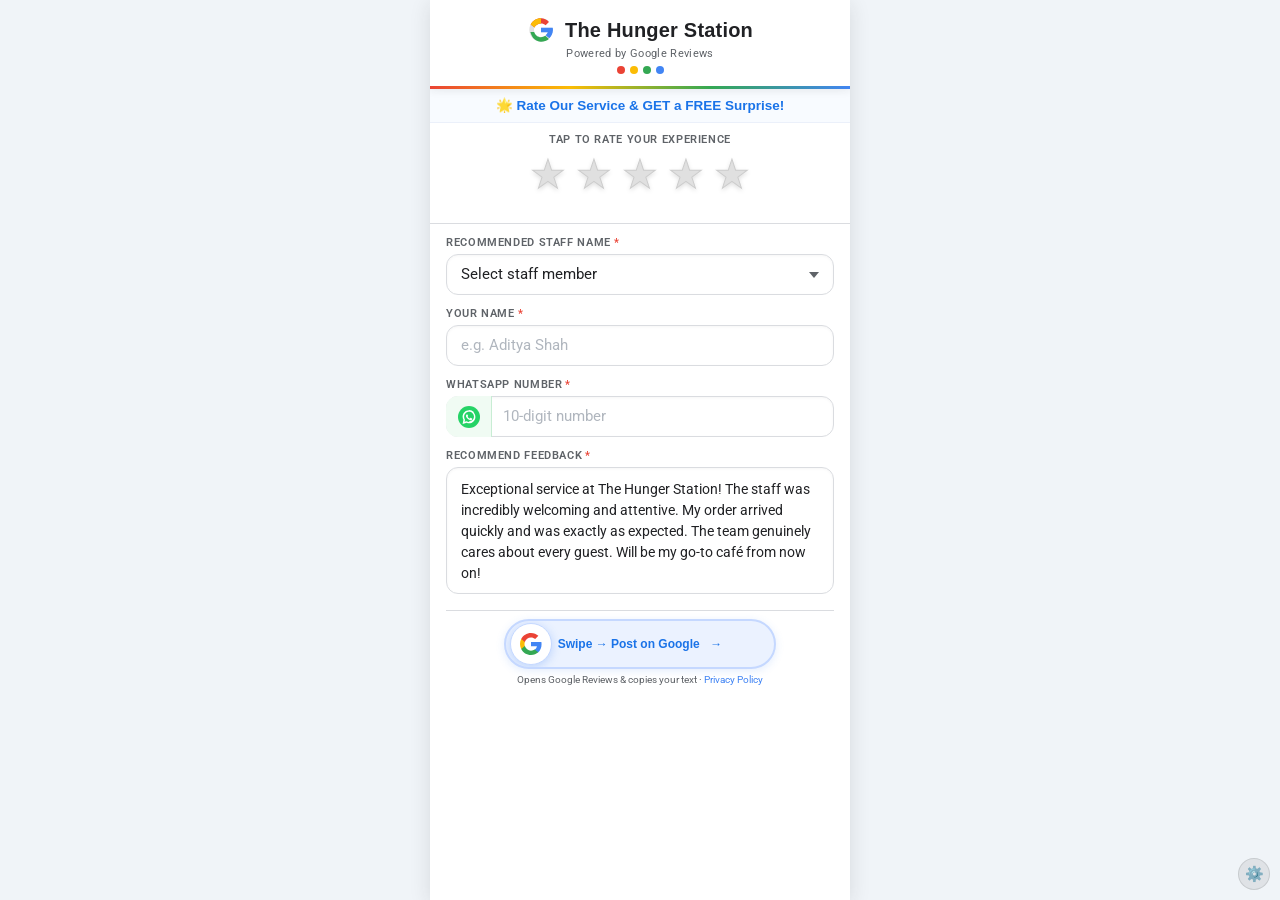
<file: review.html>
<!DOCTYPE html>
<html lang="en">
<head>
<meta charset="UTF-8">
<meta name="viewport" content="width=device-width, initial-scale=1.0, maximum-scale=1.0, user-scalable=no">
<title>The Hunger Station</title>
<link href="https://fonts.googleapis.com/css2?family=Google+Sans:wght@400;500;600;700&family=Roboto:wght@300;400;500&display=swap" rel="stylesheet">
<style>
/* ═══════════════════════════════════════
   RESET & ROOT
═══════════════════════════════════════ */
*,*::before,*::after{box-sizing:border-box;margin:0;padding:0;-webkit-tap-highlight-color:transparent}
:root{
  --blue:#4285F4;--red:#EA4335;--yellow:#FBBC05;--green:#34A853;--purple:#9C27B0;
  --txt:#202124;--sub:#5F6368;--border:#DADCE0;--bg:#F8F9FA;--white:#fff;
  --shadow:0 1px 6px rgba(32,33,36,.1),0 2px 12px rgba(32,33,36,.06);
  --shadow-md:0 4px 20px rgba(32,33,36,.12);
  --radius:12px;
}
html,body{width:100%;height:100%;overflow:hidden;background:#F0F4F8;font-family:'Roboto',sans-serif;color:var(--txt)}

/* ═══════════════════════════════════════
   SCREEN SYSTEM
═══════════════════════════════════════ */
.screen{position:fixed;inset:0;display:flex;flex-direction:column;align-items:center;pointer-events:none;opacity:0;transform:translateY(16px);transition:opacity .28s ease,transform .28s ease;z-index:1}
.screen.active{opacity:1;transform:translateY(0);pointer-events:all;z-index:10}
.pw{width:100%;max-width:420px;height:100dvh;display:flex;flex-direction:column;background:var(--white);overflow:hidden;position:relative;box-shadow:var(--shadow-md)}

/* ═══════════════════════════════════════
   TOP BAR — clean white Google-style
═══════════════════════════════════════ */
.top-bar{
  flex-shrink:0;
  background:#fff;
  padding:16px 20px 12px;
  text-align:center;
  border-bottom:3px solid transparent;
  border-image:linear-gradient(90deg,#EA4335,#FBBC05,#34A853,#4285F4) 1;
  box-shadow:0 2px 8px rgba(32,33,36,.08);
  position:relative;
}
.brand-logo-row{display:flex;align-items:center;justify-content:center;gap:10px;margin-bottom:3px}
.brand-g-icon{width:28px;height:28px;flex-shrink:0}
.brand-name{font-family:'Google Sans',sans-serif;font-size:20px;font-weight:700;color:var(--txt);letter-spacing:.01em}
.brand-tag{font-size:11px;color:var(--sub);letter-spacing:.03em}
.google-dots{display:flex;align-items:center;justify-content:center;gap:5px;margin-top:6px}
.g-dot{width:8px;height:8px;border-radius:50%}

/* ═══════════════════════════════════════
   HERO STRIP
═══════════════════════════════════════ */
.hero{flex-shrink:0;padding:8px 18px 7px;background:#F8FBFF;border-bottom:1px solid #EBF0FA;text-align:center}
.hero h1{font-family:'Google Sans',sans-serif;font-size:13.5px;font-weight:700;color:#1a73e8;line-height:1.35}

/* ═══════════════════════════════════════
   STAR RATING — white theme, 3D effect
═══════════════════════════════════════ */
.stars-section{flex-shrink:0;padding:10px 18px 8px;background:#fff;border-bottom:1px solid var(--border)}
.stars-label{font-size:10.5px;font-weight:600;color:var(--sub);text-transform:uppercase;letter-spacing:.06em;text-align:center;margin-bottom:6px}
.stars-row{display:flex;justify-content:center;gap:6px;margin-bottom:4px}
.star-btn{
  background:none;border:none;padding:2px;cursor:pointer;
  font-size:40px;line-height:1;
  color:#E0E0E0;
  filter:drop-shadow(0 2px 2px rgba(0,0,0,.12));
  transition:color .15s,transform .18s cubic-bezier(.34,1.56,.64,1),filter .15s;
  -webkit-text-stroke:1px #ccc;
  position:relative;
}
.star-btn.lit{
  color:#FBBC05;
  -webkit-text-stroke:1px #d4a000;
  filter:drop-shadow(0 2px 4px rgba(251,188,5,.5)) drop-shadow(0 0 8px rgba(251,188,5,.3));
}
.star-btn:active{
  transform:scale(.78) rotateZ(-8deg) !important;
  filter:drop-shadow(0 4px 8px rgba(251,188,5,.7)) drop-shadow(0 0 14px rgba(251,188,5,.5));
}
/* 3D pop on click */
.star-btn.pop{
  animation:starPop .35s cubic-bezier(.34,1.56,.64,1);
}
@keyframes starPop{
  0%{transform:scale(1)}
  40%{transform:scale(1.45) rotateZ(10deg)}
  70%{transform:scale(.88) rotateZ(-5deg)}
  100%{transform:scale(1) rotateZ(0deg)}
}
.star-hint{font-size:10.5px;color:var(--sub);text-align:center;min-height:15px;font-style:italic;transition:color .2s}
.err-msg{font-size:10.5px;color:var(--red);margin-top:3px;display:none}
.err-msg.show{display:block}

/* ═══════════════════════════════════════
   FORM BODY
═══════════════════════════════════════ */
.form-body{flex:1;overflow-y:auto;overflow-x:hidden;-webkit-overflow-scrolling:touch;display:flex;flex-direction:column;padding:12px 16px 8px;gap:12px}
.field{}
.fl{font-size:10.5px;font-weight:600;color:var(--sub);text-transform:uppercase;letter-spacing:.06em;margin-bottom:5px;display:flex;align-items:center;gap:3px}
.fl .req{color:var(--red)}
.field select,.field input{
  width:100%;border:1.5px solid var(--border);border-radius:var(--radius);
  padding:11px 14px;font-size:14.5px;font-family:'Roboto',sans-serif;
  color:var(--txt);background:#fff;outline:none;
  transition:border-color .2s,box-shadow .2s;-webkit-appearance:none;
  box-shadow:inset 0 1px 3px rgba(0,0,0,.04);
}
.field select:focus,.field input:focus{
  border-color:var(--blue);
  box-shadow:0 0 0 3px rgba(66,133,244,.14),inset 0 1px 3px rgba(0,0,0,.04);
}
.field select{
  background-image:url("data:image/svg+xml,%3Csvg xmlns='http://www.w3.org/2000/svg' width='10' height='6'%3E%3Cpath fill='%235F6368' d='M0 0l5 6 5-6z'/%3E%3C/svg%3E");
  background-repeat:no-repeat;background-position:right 14px center;padding-right:36px;cursor:pointer;
}
.field input::placeholder{color:#B0B6BE}
.field input.err,.field select.err{border-color:var(--red);box-shadow:0 0 0 3px rgba(234,67,53,.1)}

/* WhatsApp */
.wa-wrap{position:relative}
.wa-badge{position:absolute;left:0;top:0;bottom:0;width:46px;display:flex;align-items:center;justify-content:center;border-right:1.5px solid #C8EDD4;pointer-events:none;z-index:2;border-radius:var(--radius) 0 0 var(--radius);background:#F0FBF3}
.wa-badge svg{width:22px;height:22px}
.wa-wrap input{padding-left:56px !important}

/* Feedback — auto-resize */
.feedback-wrap{}
.feedback-wrap textarea{
  width:100%;border:1.5px solid var(--border);border-radius:var(--radius);
  padding:11px 14px;font-size:13.5px;font-family:'Roboto',sans-serif;
  color:var(--txt);background:#fff;outline:none;
  resize:none;overflow:hidden;line-height:1.55;min-height:44px;
  transition:border-color .2s,box-shadow .2s;
  box-shadow:inset 0 1px 3px rgba(0,0,0,.04);
}
.feedback-wrap textarea:focus{
  border-color:var(--blue);
  box-shadow:0 0 0 3px rgba(66,133,244,.14),inset 0 1px 3px rgba(0,0,0,.04);
}
.feedback-wrap textarea.err{border-color:var(--red);box-shadow:0 0 0 3px rgba(234,67,53,.1)}

/* ═══════════════════════════════════════
   SWIPE CTA — compact
═══════════════════════════════════════ */
.swipe-section{flex-shrink:0;padding:8px 0 6px;display:flex;flex-direction:column;align-items:center;background:#fff;border-top:1px solid var(--border)}
.swipe-wrap{
  position:relative;background:#EBF2FF;border:2px solid #C5D8FF;
  border-radius:50px;height:50px;overflow:hidden;width:70%;
  display:flex;align-items:center;justify-content:center;cursor:pointer;user-select:none;
  box-shadow:0 2px 8px rgba(66,133,244,.15);
}
.swipe-fill{position:absolute;left:0;top:0;bottom:0;width:0%;border-radius:50px;background:linear-gradient(90deg,rgba(66,133,244,.3),transparent);transition:width .04s}
.swipe-lbl{font-family:'Google Sans',sans-serif;font-size:12px;font-weight:600;color:#1a73e8;pointer-events:none;z-index:1;display:flex;align-items:center;gap:4px;transition:opacity .25s}
.swipe-lbl.hidden{opacity:0}
.swipe-lbl .arr{animation:arr 1.3s ease-in-out infinite}
@keyframes arr{0%,100%{transform:translateX(0);opacity:.5}50%{transform:translateX(5px);opacity:1}}
.swipe-thumb{position:absolute;left:4px;width:42px;height:42px;background:#fff;border:1.5px solid #C5D8FF;border-radius:50%;display:flex;align-items:center;justify-content:center;cursor:grab;z-index:2;box-shadow:0 2px 10px rgba(66,133,244,.28)}
.swipe-thumb:active{cursor:grabbing}
.gg{width:24px;height:24px}
.disclaimer{text-align:center;font-size:9.5px;color:var(--sub);margin-top:4px;line-height:1.4}
.disclaimer a{color:var(--blue);text-decoration:none}

/* ═══════════════════════════════════════
   ACK SCREEN
═══════════════════════════════════════ */
#ackScreen .pw{justify-content:center;align-items:center;background:linear-gradient(160deg,#EBF2FF 0%,#FFF 100%)}
.ack-confetti{position:absolute;inset:0;pointer-events:none;overflow:hidden;z-index:0}
.ack-inner{position:relative;z-index:1;padding:30px 28px;text-align:center;max-width:360px}
.ack-icon{font-size:62px;margin-bottom:16px;animation:bob 2s ease-in-out infinite;display:block}
@keyframes bob{0%,100%{transform:translateY(0)}50%{transform:translateY(-8px)}}
.ack-title{font-family:'Google Sans',sans-serif;font-size:22px;font-weight:700;color:#1a73e8;margin-bottom:8px}
.ack-sub{font-size:13.5px;color:var(--sub);line-height:1.75;margin-bottom:24px}
.ack-btns{display:flex;gap:12px;justify-content:center}
.btn-yes,.btn-no{flex:1;padding:14px 10px;border-radius:50px;font-size:14px;font-weight:600;font-family:'Google Sans',sans-serif;cursor:pointer;border:none;transition:transform .15s,box-shadow .15s;max-width:165px}
.btn-yes{background:linear-gradient(135deg,#34a853,#1e8c3a);color:#fff;box-shadow:0 4px 14px rgba(52,168,83,.35)}
.btn-no{background:#fff;color:var(--sub);border:1.5px solid var(--border);box-shadow:var(--shadow)}
.btn-yes:active,.btn-no:active{transform:scale(.95)}

/* ═══════════════════════════════════════
   THANK YOU
═══════════════════════════════════════ */
#thankScreen .pw{justify-content:center;align-items:center;background:#fff}
.thank-inner{padding:30px 28px;text-align:center;max-width:360px}
.thank-icon{font-size:66px;margin-bottom:16px;display:block;animation:bob 2s ease-in-out infinite}
.thank-title{font-family:'Google Sans',sans-serif;font-size:22px;font-weight:700;color:#1a73e8;margin-bottom:10px}
.thank-sub{font-size:13.5px;color:var(--sub);line-height:1.8}

/* ═══════════════════════════════════════
   SPIN SCREEN
═══════════════════════════════════════ */
#spinScreen .pw{background:linear-gradient(160deg,#0d1b4b 0%,#1a237e 40%,#283593 100%);overflow:hidden}
#spinScreen .pw::before{content:'';position:absolute;inset:0;background:radial-gradient(circle at 20% 20%,rgba(251,188,5,.07) 0%,transparent 50%),radial-gradient(circle at 80% 80%,rgba(66,133,244,.09) 0%,transparent 50%);pointer-events:none;z-index:0}
.star-deco{position:absolute;pointer-events:none;z-index:0;animation:twinkle 2s ease-in-out infinite}
@keyframes twinkle{0%,100%{opacity:.2;transform:scale(1)}50%{opacity:.8;transform:scale(1.3)}}
.spin-top{flex-shrink:0;padding:16px 20px 10px;text-align:center;position:relative;z-index:1}
.spin-top h2{font-family:'Google Sans',sans-serif;font-size:19px;font-weight:700;color:#fff;line-height:1.3}
.spin-top p{font-size:11.5px;color:rgba(255,255,255,.7);margin-top:3px}
.spin-area{flex:1;display:flex;flex-direction:column;align-items:center;justify-content:center;padding:0 20px 14px;gap:16px;position:relative;z-index:1}
.wheel-outer{position:relative;width:260px;height:260px;flex-shrink:0}
.wheel-glow{position:absolute;inset:-8px;border-radius:50%;background:conic-gradient(#EA4335,#FBBC05,#34A853,#4285F4,#9C27B0,#FF6D00,#EA4335);filter:blur(8px);opacity:.6;animation:spin-glow 4s linear infinite}
@keyframes spin-glow{to{transform:rotate(360deg)}}
.wheel-pointer{position:absolute;top:-14px;left:50%;transform:translateX(-50%);z-index:10;width:0;height:0;border-left:13px solid transparent;border-right:13px solid transparent;border-top:26px solid #fff;filter:drop-shadow(0 2px 5px rgba(0,0,0,.5))}
#wheelCanvas{width:260px;height:260px;border-radius:50%;display:block;position:relative;z-index:2;box-shadow:0 10px 40px rgba(0,0,0,.5)}
.spin-btn-wrap{position:relative;flex-shrink:0}
.spin-btn-pulse{position:absolute;inset:-6px;border-radius:50px;background:linear-gradient(135deg,#ea4335,#fbbc05);animation:pulse-ring 1.5s ease-out infinite;z-index:0}
@keyframes pulse-ring{0%{transform:scale(1);opacity:.8}100%{transform:scale(1.18);opacity:0}}
.spin-btn{position:relative;z-index:1;background:linear-gradient(135deg,#EA4335 0%,#FF6D00 100%);border:none;border-radius:50px;padding:15px 52px;font-size:17px;font-weight:700;color:#fff;font-family:'Google Sans',sans-serif;cursor:pointer;box-shadow:0 6px 24px rgba(234,67,53,.5);letter-spacing:.03em;animation:btn-bounce 2s ease-in-out infinite}
@keyframes btn-bounce{0%,100%{transform:translateY(0) scale(1)}50%{transform:translateY(-4px) scale(1.03)}}
.spin-btn:active{transform:scale(.94)!important;animation:none}
.spin-btn:disabled{opacity:.45;cursor:default;animation:none}
.spin-note{font-size:11px;color:rgba(255,255,255,.55);text-align:center}

/* ═══════════════════════════════════════
   PRIZE SCREEN
═══════════════════════════════════════ */
#prizeScreen .pw{background:#fff;overflow:hidden;justify-content:center;align-items:center}
.prize-confetti{position:absolute;inset:0;pointer-events:none;overflow:hidden;z-index:0}
.cp{position:absolute;animation:cpfall 2.8s ease forwards}
@keyframes cpfall{0%{transform:translateY(-30px) rotate(0deg);opacity:1}100%{transform:translateY(110vh) rotate(1080deg);opacity:0}}
.prize-inner{position:relative;z-index:1;text-align:center;padding:22px 26px;max-width:360px;width:100%}
.prize-emoji-big{font-size:76px;display:block;margin-bottom:8px;animation:popIn .6s cubic-bezier(.175,.885,.32,1.275) .15s both}
@keyframes popIn{from{transform:scale(0) rotate(-20deg)}to{transform:scale(1) rotate(0)}}
.prize-won{font-family:'Google Sans',sans-serif;font-size:11.5px;font-weight:600;color:var(--sub);text-transform:uppercase;letter-spacing:.1em;margin-bottom:4px}
.prize-name{font-family:'Google Sans',sans-serif;font-size:26px;font-weight:700;color:#1a73e8;line-height:1.25;margin-bottom:6px}
.prize-card{background:linear-gradient(135deg,#1a73e8,#0d47a1);border-radius:16px;padding:14px 18px;margin-bottom:12px;display:flex;align-items:center;gap:12px;box-shadow:0 4px 16px rgba(26,115,232,.3)}
.prize-card-icon{font-size:30px;flex-shrink:0}
.prize-card-text{text-align:left}
.prize-card-text strong{font-family:'Google Sans',sans-serif;font-size:14.5px;font-weight:700;color:#fff;display:block}
.prize-card-text span{font-size:11px;color:rgba(255,255,255,.75)}
.coupon-box{background:#FFFDE7;border:2.5px dashed #FBBC05;border-radius:12px;padding:10px 16px;margin-bottom:12px}
.coupon-label{font-size:10px;color:var(--sub);text-transform:uppercase;letter-spacing:.08em;margin-bottom:3px}
.coupon-code{font-family:'Google Sans',sans-serif;font-size:22px;font-weight:700;color:#1a73e8;letter-spacing:.14em}
.prize-sub-text{font-size:12px;color:var(--sub);line-height:1.6;margin-bottom:12px}
.prize-done-msg{font-family:'Google Sans',sans-serif;font-size:18px;font-weight:700;color:#34a853;text-align:center;padding:8px 0 2px;animation:bob 2s ease-in-out infinite;display:block}

/* ═══════════════════════════════════════
   PRIVACY SCREEN
═══════════════════════════════════════ */
#privacyScreen .pw{background:#fff}
.privacy-header{flex-shrink:0;background:#fff;border-bottom:3px solid transparent;border-image:linear-gradient(90deg,#EA4335,#FBBC05,#34A853,#4285F4) 1;padding:14px 18px;display:flex;align-items:center;gap:12px;box-shadow:0 2px 6px rgba(0,0,0,.07)}
.privacy-back{background:var(--bg);border:none;border-radius:50%;width:36px;height:36px;cursor:pointer;color:var(--txt);font-size:18px;display:flex;align-items:center;justify-content:center;flex-shrink:0}
.privacy-title{font-family:'Google Sans',sans-serif;font-size:17px;font-weight:700;color:var(--txt)}
.privacy-body{flex:1;overflow-y:auto;padding:20px 18px 40px;line-height:1.7;font-size:13px;color:var(--sub)}
.privacy-body h2{font-family:'Google Sans',sans-serif;font-size:14.5px;font-weight:700;color:#1a73e8;margin:18px 0 6px}
.privacy-body p,.privacy-body ul{margin-bottom:10px}
.privacy-body ul{padding-left:18px}
.privacy-body li{margin-bottom:4px}

/* ═══════════════════════════════════════
   ADMIN LOGIN
═══════════════════════════════════════ */
#loginScreen .pw{justify-content:center;align-items:center;background:#F0F4F8}
.login-card{background:#fff;border-radius:20px;padding:30px 26px;max-width:340px;width:90%;box-shadow:var(--shadow-md)}
.login-logo{text-align:center;margin-bottom:22px}
.login-logo .logo-icon{font-size:42px}
.login-logo div{font-family:'Google Sans',sans-serif;font-size:19px;font-weight:700;color:var(--txt);margin-top:6px}
.login-logo span{font-size:11px;color:var(--sub)}
.login-field{margin-bottom:14px}
.login-field label{font-size:11px;font-weight:600;color:var(--sub);text-transform:uppercase;letter-spacing:.06em;display:block;margin-bottom:5px}
.login-field input{width:100%;border:1.5px solid var(--border);border-radius:10px;padding:11px 14px;font-size:15px;font-family:'Roboto',sans-serif;outline:none;transition:border-color .2s;box-shadow:inset 0 1px 3px rgba(0,0,0,.04)}
.login-field input:focus{border-color:var(--blue);box-shadow:0 0 0 3px rgba(66,133,244,.12)}
.login-btn{width:100%;background:linear-gradient(135deg,#1a73e8,#0d47a1);border:none;border-radius:50px;padding:13px;font-size:15px;font-weight:600;color:#fff;font-family:'Google Sans',sans-serif;cursor:pointer;box-shadow:0 4px 16px rgba(26,115,232,.3);margin-top:4px}
.login-btn:active{transform:scale(.98)}
.login-err{font-size:12px;color:var(--red);text-align:center;margin-top:8px;min-height:18px}

/* ═══════════════════════════════════════
   ADMIN PORTAL
═══════════════════════════════════════ */
#adminScreen .pw{background:#F0F4F8}
.admin-header{flex-shrink:0;background:#fff;border-bottom:3px solid transparent;border-image:linear-gradient(90deg,#EA4335,#FBBC05,#34A853,#4285F4) 1;padding:12px 16px;display:flex;align-items:center;justify-content:space-between;box-shadow:0 2px 6px rgba(0,0,0,.07)}
.admin-header-left{display:flex;align-items:center;gap:8px}
.admin-title{font-family:'Google Sans',sans-serif;font-size:17px;font-weight:700;color:var(--txt)}
.admin-logout{background:var(--bg);border:1.5px solid var(--border);border-radius:20px;padding:5px 14px;font-size:12px;font-weight:600;color:var(--sub);cursor:pointer;font-family:'Google Sans',sans-serif}
.admin-body{flex:1;overflow-y:auto;padding:12px 12px 40px;display:flex;flex-direction:column;gap:12px}
.admin-tabs{display:flex;gap:6px;flex-wrap:nowrap;overflow-x:auto;padding-bottom:2px}
.admin-tabs::-webkit-scrollbar{display:none}
.a-tab{flex-shrink:0;padding:8px 12px;background:#fff;border:1.5px solid var(--border);border-radius:20px;font-size:11.5px;font-weight:600;font-family:'Google Sans',sans-serif;color:var(--sub);cursor:pointer;transition:all .2s;white-space:nowrap}
.a-tab.active{background:#1a73e8;border-color:#1a73e8;color:#fff;box-shadow:0 3px 10px rgba(26,115,232,.28)}
.tab-panel{display:none}
.tab-panel.active{display:flex;flex-direction:column;gap:12px}
.admin-card{background:#fff;border-radius:14px;padding:14px 15px;box-shadow:var(--shadow)}
.admin-card-title{font-family:'Google Sans',sans-serif;font-size:13.5px;font-weight:700;color:var(--txt);margin-bottom:10px;display:flex;align-items:center;justify-content:space-between;gap:6px}

/* Stats */
.stats-grid{display:grid;grid-template-columns:1fr 1fr;gap:10px}
.stat-box{background:var(--bg);border:1.5px solid var(--border);border-radius:12px;padding:12px;text-align:center;cursor:pointer;transition:background .2s,border-color .2s}
.stat-box:hover{background:#EBF2FF;border-color:#C5D8FF}
.stat-num{font-family:'Google Sans',sans-serif;font-size:26px;font-weight:700;color:#1a73e8}
.stat-lbl{font-size:10px;color:var(--sub);margin-top:2px;text-transform:uppercase;letter-spacing:.05em}

/* Table */
.tbl-wrap{overflow-x:auto;border-radius:10px;border:1px solid var(--border)}
.data-table{width:100%;border-collapse:collapse;font-size:11.5px;min-width:520px}
.data-table th{background:#F0F4F8;padding:8px 10px;text-align:left;font-weight:600;color:var(--sub);border-bottom:1.5px solid var(--border);white-space:nowrap}
.data-table td{padding:8px 10px;border-bottom:1px solid #F0F0F0;color:var(--txt);vertical-align:top}
.data-table tr:last-child td{border-bottom:none}
.data-table tr:hover td{background:#F8FBFF}
.r-stars{color:#FBBC05;letter-spacing:1px;font-size:13px}

/* Editable list items */
.edit-list{display:flex;flex-direction:column;gap:8px}
.edit-item{display:flex;align-items:center;gap:8px;background:var(--bg);border-radius:10px;padding:8px 10px;border:1.5px solid var(--border)}
.edit-item input{flex:1;border:none;background:transparent;font-size:13px;font-family:'Roboto',sans-serif;color:var(--txt);outline:none}
.edit-item input:focus{background:#fff;border-radius:6px;padding:2px 6px;box-shadow:0 0 0 2px rgba(66,133,244,.2)}
.edit-item-del{background:none;border:none;color:var(--red);font-size:18px;cursor:pointer;padding:0 2px;line-height:1}
.edit-item-color{width:14px;height:14px;border-radius:50%;flex-shrink:0}

/* Percent badge */
.pct-input{width:54px;border:1.5px solid var(--border);border-radius:8px;padding:4px 6px;font-size:12px;text-align:center;font-family:'Roboto',sans-serif;background:#fff;outline:none}
.pct-input:focus{border-color:var(--blue)}

/* Add row button */
.add-row-btn{background:var(--bg);border:1.5px dashed var(--border);border-radius:10px;padding:9px;width:100%;font-size:13px;color:var(--sub);cursor:pointer;font-family:'Roboto',sans-serif;transition:background .2s}
.add-row-btn:hover{background:#EBF2FF;border-color:#C5D8FF;color:#1a73e8}

/* Override box */
.override-box{background:#FFFDE7;border:1.5px dashed #FBBC05;border-radius:10px;padding:12px;margin-top:10px}
.override-box label{font-size:10.5px;font-weight:600;color:var(--sub);text-transform:uppercase;letter-spacing:.05em;display:block;margin-bottom:5px}
.override-box input{width:100%;border:1.5px solid var(--border);border-radius:8px;padding:8px 10px;font-size:13px;font-family:'Roboto',sans-serif;outline:none;margin-bottom:8px;background:#fff}
.override-box input:focus{border-color:var(--blue)}

/* Buttons */
.btn-save{background:linear-gradient(135deg,#34a853,#1e8c3a);border:none;border-radius:50px;padding:10px 24px;font-size:13px;font-weight:600;color:#fff;font-family:'Google Sans',sans-serif;cursor:pointer;box-shadow:0 3px 10px rgba(52,168,83,.3)}
.btn-save:active{transform:scale(.97)}
.btn-primary{background:linear-gradient(135deg,#1a73e8,#0d47a1);border:none;border-radius:50px;padding:8px 18px;font-size:12.5px;font-weight:600;color:#fff;font-family:'Google Sans',sans-serif;cursor:pointer;box-shadow:0 3px 10px rgba(26,115,232,.28)}
.btn-primary:active{transform:scale(.97)}
.btn-sm{background:var(--bg);border:1.5px solid var(--border);border-radius:20px;padding:5px 12px;font-size:11px;font-weight:600;color:var(--sub);cursor:pointer;font-family:'Google Sans',sans-serif}

/* SEO & Reply items */
.tmpl-item{background:var(--bg);border:1.5px solid var(--border);border-radius:10px;padding:10px 12px;cursor:pointer;transition:border-color .2s,background .2s;margin-bottom:8px}
.tmpl-item:hover{background:#EBF2FF;border-color:#4285F4}
.tmpl-tag{font-size:10px;color:var(--blue);font-weight:600;text-transform:uppercase;letter-spacing:.05em;margin-bottom:3px}
.tmpl-text{font-size:12px;color:var(--txt);line-height:1.55}

/* Modal */
.modal-overlay{position:fixed;inset:0;background:rgba(32,33,36,.55);z-index:200;display:none;align-items:flex-end;justify-content:center}
.modal-overlay.open{display:flex}
.modal-sheet{background:#fff;border-radius:20px 20px 0 0;width:100%;max-width:420px;padding:20px 18px 36px;max-height:80vh;overflow-y:auto;animation:slideUp .3s ease}
@keyframes slideUp{from{transform:translateY(100%)}to{transform:translateY(0)}}
.modal-title{font-family:'Google Sans',sans-serif;font-size:16px;font-weight:700;color:var(--txt);margin-bottom:14px;display:flex;align-items:center;justify-content:space-between}
.modal-close{background:none;border:none;font-size:22px;cursor:pointer;color:var(--sub);line-height:1}

/* Toast */
.copy-toast{position:fixed;bottom:80px;left:50%;transform:translateX(-50%);background:#202124;color:#fff;font-size:12px;padding:9px 20px;border-radius:20px;z-index:9999;opacity:0;transition:opacity .3s;pointer-events:none;font-family:'Google Sans',sans-serif;white-space:nowrap}
.copy-toast.show{opacity:1}

/* Admin gear trigger */
.admin-trigger{position:fixed;bottom:10px;right:10px;background:rgba(32,33,36,.08);border:1px solid rgba(32,33,36,.12);border-radius:50%;width:32px;height:32px;display:flex;align-items:center;justify-content:center;cursor:pointer;z-index:50;font-size:15px;color:var(--sub)}

/* Refresh btn */
.refresh-btn{background:var(--bg);border:1.5px solid var(--border);border-radius:20px;padding:4px 12px;font-size:11px;font-weight:600;color:var(--blue);cursor:pointer;font-family:'Google Sans',sans-serif}

/* Loading */
.loading-row{text-align:center;padding:20px;color:var(--sub);font-size:12px}
</style>
</head>
<body>

<!-- ═══════════════ SCREEN 1 — FORM ═══════════════ -->
<div class="screen active" id="formScreen">
<div class="pw">
  <div class="top-bar">
    <div class="brand-logo-row">
      <svg class="brand-g-icon" viewBox="0 0 48 48" xmlns="http://www.w3.org/2000/svg">
        <path d="M44.5 20H24v8h11.7C34.2 33.2 29.6 36 24 36c-6.6 0-12-5.4-12-12s5.4-12 12-12c3 0 5.8 1.1 7.9 3l5.7-5.7C33.9 6.2 29.2 4 24 4 12.95 4 4 12.95 4 24s8.95 20 20 20c11.05 0 20-8.95 20-20 0-1.34-.14-2.65-.39-3.91L44.5 20z" fill="#E0E0E0"/>
        <path d="M6.31 14.69l6.6 4.84C14.6 16 19 13 24 13c3 0 5.8 1.1 7.9 3l5.7-5.7C33.9 6.2 29.2 4 24 4 16.1 4 9.3 8.4 6.31 14.69z" fill="#EA4335"/>
        <path d="M24 44c5.2 0 9.9-1.8 13.6-4.7l-6.3-5.3C29.3 35.6 26.8 36.5 24 36.5c-5.6 0-10.2-3.8-11.8-9H5.8C8.7 38.9 15.9 44 24 44z" fill="#34A853"/>
        <path d="M44.5 20H24v8h11.7c-.7 2-2 3.7-3.7 5l6.3 5.3C41.3 35.3 44.5 30 44.5 24c0-1.34-.14-2.65-.39-3.91L44.5 20z" fill="#4285F4"/>
        <path d="M6.31 14.69l6.6 4.84C14.6 16 19 13 24 13V4C16.1 4 9.3 8.4 6.31 14.69z" fill="#FBBC05"/>
      </svg>
      <div class="brand-name">The Hunger Station</div>
    </div>
    <div class="brand-tag">Powered by Google Reviews</div>
    <div class="google-dots">
      <div class="g-dot" style="background:#EA4335"></div>
      <div class="g-dot" style="background:#FBBC05"></div>
      <div class="g-dot" style="background:#34A853"></div>
      <div class="g-dot" style="background:#4285F4"></div>
    </div>
  </div>

  <div class="hero">
    <h1>🌟 Rate Our Service &amp; GET a FREE Surprise!</h1>
  </div>

  <div class="stars-section">
    <div class="stars-label">Tap to rate your experience</div>
    <div class="stars-row" id="starRow">
      <button class="star-btn" data-val="1" onclick="rate(1)">★</button>
      <button class="star-btn" data-val="2" onclick="rate(2)">★</button>
      <button class="star-btn" data-val="3" onclick="rate(3)">★</button>
      <button class="star-btn" data-val="4" onclick="rate(4)">★</button>
      <button class="star-btn" data-val="5" onclick="rate(5)">★</button>
    </div>
    <div class="star-hint" id="starHint"></div>
    <div class="err-msg" id="starErr">⚠️ Please select a star rating.</div>
  </div>

  <div class="form-body">
    <div class="field">
      <span class="fl">Recommended Staff Name <span class="req">*</span></span>
      <select id="staffSelect">
        <option value="" disabled selected>Select staff member</option>
      </select>
      <div class="err-msg" id="staffErr">⚠️ Please select a staff member.</div>
    </div>

    <div class="field">
      <span class="fl">Your Name <span class="req">*</span></span>
      <input type="text" id="nameInput" placeholder="e.g. Aditya Shah" autocomplete="off">
      <div class="err-msg" id="nameErr">⚠️ Please enter your name.</div>
    </div>

    <div class="field">
      <span class="fl">WhatsApp Number <span class="req">*</span></span>
      <div class="wa-wrap">
        <div class="wa-badge">
          <svg viewBox="0 0 48 48" xmlns="http://www.w3.org/2000/svg">
            <circle cx="24" cy="24" r="24" fill="#25D366"/>
            <path d="M34.6 13.3A14.8 14.8 0 0 0 24 9C16.3 9 10 15.3 10 23c0 2.5.7 4.9 1.9 7L10 39l9.2-2.4c1.5.8 3.1 1.2 4.8 1.2 7.7 0 14-6.3 14-14 0-3.7-1.4-7.2-4-9.8l.6.3zm-10.6 21.5c-1.8 0-3.6-.5-5.1-1.4l-.4-.2-4.2 1.1 1.1-4.1-.3-.4A11.6 11.6 0 0 1 13.4 23c0-5.8 4.8-10.6 10.7-10.6 2.9 0 5.6 1.1 7.6 3.2a10.5 10.5 0 0 1 3.1 7.4c0 5.9-4.8 10.8-10.8 10.8zm5.9-7.9c-.3-.2-1.9-1-2.2-1.1-.3-.1-.5-.1-.7.2-.2.3-.9 1.1-1.1 1.3-.2.2-.4.2-.7 0-.3-.1-1.3-.5-2.4-1.5-.9-.8-1.5-1.8-1.7-2.1-.2-.3 0-.5.1-.7.2-.2.3-.4.5-.6.1-.2.2-.3.3-.6.1-.2 0-.4-.1-.6-.1-.2-.7-1.7-1-2.3-.3-.6-.6-.5-.8-.5h-.6c-.2 0-.6.1-.9.4-.3.3-1.2 1.2-1.2 2.9 0 1.7 1.2 3.3 1.4 3.5.2.2 2.4 3.6 5.7 5 .8.3 1.4.5 1.9.7.8.2 1.5.2 2 .1.7-.1 2-.8 2.3-1.6.3-.7.3-1.4.2-1.5-.1-.2-.3-.3-.6-.5z" fill="white"/>
          </svg>
        </div>
        <input type="tel" id="mobileInput" placeholder="10-digit number" maxlength="10" pattern="[0-9]{10}" inputmode="numeric">
      </div>
      <div class="err-msg" id="mobileErr">⚠️ Please enter a valid 10-digit number.</div>
    </div>

    <div class="feedback-wrap">
      <span class="fl">Recommend Feedback <span class="req">*</span></span>
      <textarea id="reviewInput" placeholder="Share your experience here..." rows="2" oninput="autoResize(this)"></textarea>
      <div class="err-msg" id="reviewErr">⚠️ Please enter your feedback.</div>
    </div>

    <div class="swipe-section">
      <div class="swipe-wrap" id="swipeTrack">
        <div class="swipe-fill" id="swipeFill"></div>
        <div class="swipe-lbl" id="swipeLbl">Swipe → Post on Google &nbsp;<span class="arr">→</span></div>
        <div class="swipe-thumb" id="swipeThumb">
          <svg class="gg" viewBox="0 0 24 24">
            <path d="M22.56 12.25c0-.78-.07-1.53-.2-2.25H12v4.26h5.92c-.26 1.37-1.04 2.53-2.21 3.31v2.77h3.57c2.08-1.92 3.28-4.74 3.28-8.09z" fill="#4285F4"/>
            <path d="M12 23c2.97 0 5.46-.98 7.28-2.66l-3.57-2.77c-.98.66-2.23 1.06-3.71 1.06-2.86 0-5.29-1.93-6.16-4.53H2.18v2.84C3.99 20.53 7.7 23 12 23z" fill="#34A853"/>
            <path d="M5.84 14.09c-.22-.66-.35-1.36-.35-2.09s.13-1.43.35-2.09V7.07H2.18C1.43 8.55 1 10.22 1 12s.43 3.45 1.18 4.93l3.66-2.84z" fill="#FBBC05"/>
            <path d="M12 5.38c1.62 0 3.06.56 4.21 1.64l3.15-3.15C17.45 2.09 14.97 1 12 1 7.7 1 3.99 3.47 2.18 7.07l3.66 2.84c.87-2.6 3.3-4.53 6.16-4.53z" fill="#EA4335"/>
          </svg>
        </div>
      </div>
      <p class="disclaimer">Opens Google Reviews &amp; copies your text · <a href="#" onclick="openPrivacy(event)">Privacy Policy</a></p>
    </div>
  </div>
</div>
</div>

<!-- ═══════════════ ACK ═══════════════ -->
<div class="screen" id="ackScreen">
<div class="pw">
  <div class="ack-confetti" id="ackConfetti"></div>
  <div class="ack-inner">
    <span class="ack-icon">🌟</span>
    <div class="ack-title">Did You Post Your Review?</div>
    <p class="ack-sub">We opened Google Reviews for you.<br>Did you successfully submit your rating?<br><strong>Honest answer = a mystery prize 🎁</strong></p>
    <div class="ack-btns">
      <button class="btn-yes" onclick="goToSpin()">✅ Yes, I Posted!</button>
      <button class="btn-no" onclick="goBack()">Not Yet</button>
    </div>
  </div>
</div>
</div>

<!-- ═══════════════ THANK YOU ═══════════════ -->
<div class="screen" id="thankScreen">
<div class="pw">
  <div class="thank-inner">
    <span class="thank-icon">🙏</span>
    <div class="thank-title">Thank You for Your Feedback!</div>
    <p class="thank-sub">We truly appreciate your time to share your experience.<br><br>We're sorry we didn't meet your expectations — we'll work hard to improve and hope to serve you better on your next visit! 💙</p>
  </div>
</div>
</div>

<!-- ═══════════════ SPIN ═══════════════ -->
<div class="screen" id="spinScreen">
<div class="pw">
  <span class="star-deco" style="top:8%;left:8%;font-size:18px;animation-delay:0s">⭐</span>
  <span class="star-deco" style="top:12%;right:10%;font-size:14px;animation-delay:.5s">✨</span>
  <span class="star-deco" style="top:28%;left:5%;font-size:12px;animation-delay:1s">🌟</span>
  <span class="star-deco" style="top:22%;right:6%;font-size:16px;animation-delay:.8s">⭐</span>
  <span class="star-deco" style="bottom:14%;left:7%;font-size:13px;animation-delay:1.4s">✨</span>
  <span class="star-deco" style="bottom:10%;right:8%;font-size:15px;animation-delay:.3s">🌟</span>
  <div class="spin-top">
    <h2>🎰 SPIN to WIN Your Surprise!</h2>
    <p>Thank you for your Google review — you deserve a FREE Treat!</p>
  </div>
  <div class="spin-area">
    <div class="wheel-outer">
      <div class="wheel-glow"></div>
      <div class="wheel-pointer"></div>
      <canvas id="wheelCanvas" width="260" height="260"></canvas>
    </div>
    <div class="spin-btn-wrap">
      <div class="spin-btn-pulse"></div>
      <button class="spin-btn" id="spinBtn" onclick="spinWheel()">🎯 SPIN NOW!</button>
    </div>
    <p class="spin-note">Tap the button to spin and reveal your prize!</p>
  </div>
</div>
</div>

<!-- ═══════════════ PRIZE ═══════════════ -->
<div class="screen" id="prizeScreen">
<div class="pw">
  <div class="prize-confetti" id="prizeConfetti"></div>
  <div class="prize-inner">
    <span class="prize-emoji-big" id="prizeEmoji">🎉</span>
    <div class="prize-won">🎊 Congratulations! You Won</div>
    <div class="prize-name" id="prizeName">10% Off</div>
    <div class="prize-card">
      <div class="prize-card-icon" id="prizeCardIcon">🎟️</div>
      <div class="prize-card-text">
        <strong id="prizeCardTitle">10% Off on Your Next Visit</strong>
        <span>Show this screen at the counter · Valid today only</span>
      </div>
    </div>
    <div class="coupon-box">
      <div class="coupon-label">Your Exclusive Coupon Code</div>
      <div class="coupon-code" id="couponCode">TCH10OFF</div>
    </div>
    <p class="prize-sub-text">Show this screen &amp; coupon code to the cashier to claim your reward!</p>
    <span class="prize-done-msg">😊 Enjoy &amp; Have a Great Day!</span>
  </div>
</div>
</div>

<!-- ═══════════════ PRIVACY ═══════════════ -->
<div class="screen" id="privacyScreen">
<div class="pw" style="flex-direction:column">
  <div class="privacy-header">
    <button class="privacy-back" onclick="closePrivacy()">←</button>
    <div class="privacy-title">Privacy Policy</div>
  </div>
  <div class="privacy-body">
    <h2>Data We Collect</h2>
    <p>When you submit a review through this form, we collect:</p>
    <ul>
      <li>Your name &amp; WhatsApp number</li>
      <li>Star rating &amp; written feedback</li>
      <li>Recommended staff member</li>
      <li>Date and time of submission</li>
    </ul>
    <h2>How We Use Your Data</h2>
    <p>Your data is stored securely in a private Google Sheet accessible only to The Hunger Station management, used to improve service quality and recognise staff.</p>
    <h2>Google Reviews</h2>
    <p>When you choose to post on Google, your review text is copied to your clipboard and Google Reviews is opened in a new tab. We do not control what you post on Google.</p>
    <h2>Data Sharing</h2>
    <p>We do not sell or share your personal data with any third parties outside The Hunger Station team.</p>
    <h2>Data Retention</h2>
    <p>Your data is retained for up to 12 months for service improvement purposes.</p>
    <h2>Contact Us</h2>
    <p>For any privacy-related queries, please speak to a manager at The Hunger Station.</p>
  </div>
</div>
</div>

<!-- ═══════════════ ADMIN LOGIN ═══════════════ -->
<div class="screen" id="loginScreen">
<div class="pw">
  <div class="login-card">
    <div class="login-logo">
      <div class="logo-icon">☕</div>
      <div>Admin Portal</div>
      <span>The Hunger Station</span>
    </div>
    <div class="login-field">
      <label>Username</label>
      <input type="text" id="loginUser" placeholder="admin" autocomplete="off">
    </div>
    <div class="login-field">
      <label>Password</label>
      <input type="password" id="loginPass" placeholder="••••••••" onkeydown="if(event.key==='Enter')doLogin()">
    </div>
    <button class="login-btn" onclick="doLogin()">Sign In</button>
    <div class="login-err" id="loginErr"></div>
  </div>
</div>
</div>

<!-- ═══════════════ ADMIN PORTAL ═══════════════ -->
<div class="screen" id="adminScreen">
<div class="pw">
  <div class="admin-header">
    <div class="admin-header-left">
      <span style="font-size:20px">☕</span>
      <div class="admin-title">Admin Portal</div>
    </div>
    <button class="admin-logout" onclick="adminLogout()">Sign Out</button>
  </div>
  <div class="admin-body">

    <div class="admin-tabs">
      <button class="a-tab active" onclick="switchTab('tabDash',this)">📊 Dashboard</button>
      <button class="a-tab" onclick="switchTab('tabSpin',this)">🎡 Spin Wheel</button>
      <button class="a-tab" onclick="switchTab('tabStaff',this)">👤 Staff</button>
      <button class="a-tab" onclick="switchTab('tabSEO',this)">✍️ SEO</button>
      <button class="a-tab" onclick="switchTab('tabReplies',this)">💬 Replies</button>
      <button class="a-tab" onclick="switchTab('tabConfig',this)">🔗 Config</button>
    </div>

    <!-- DASHBOARD TAB -->
    <div class="tab-panel active" id="tabDash">
      <div class="admin-card">
        <div class="admin-card-title">
          📈 Today's Overview
          <button class="refresh-btn" onclick="loadAdminData()">↻ Refresh</button>
        </div>
        <div class="stats-grid">
          <div class="stat-box" onclick="openStaffModal()">
            <div class="stat-num" id="statTotal">—</div>
            <div class="stat-lbl">Today's Count ↗</div>
          </div>
          <div class="stat-box">
            <div class="stat-num" id="statGoogle">—</div>
            <div class="stat-lbl">Google Reviews</div>
          </div>
          <div class="stat-box">
            <div class="stat-num" id="statAvg">—</div>
            <div class="stat-lbl">Avg Rating</div>
          </div>
          <div class="stat-box">
            <div class="stat-num" id="statLow">—</div>
            <div class="stat-lbl">Low Ratings (≤3)</div>
          </div>
        </div>
      </div>
      <div class="admin-card">
        <div class="admin-card-title">📋 Today's Submissions <span style="font-size:10px;color:var(--sub);font-weight:400">(latest first)</span></div>
        <div class="tbl-wrap">
          <table class="data-table" id="reviewsTable">
            <thead><tr><th>Name</th><th>Mobile</th><th>Staff</th><th>⭐</th><th>Coupon</th><th>Time</th></tr></thead>
            <tbody id="reviewsTbody"><tr><td colspan="6" class="loading-row">Loading...</td></tr></tbody>
          </table>
        </div>
      </div>
    </div>

    <!-- SPIN WHEEL TAB -->
    <div class="tab-panel" id="tabSpin">
      <div class="admin-card">
        <div class="admin-card-title">🎡 Wheel Segments <button class="btn-sm" onclick="addSegment()">+ Add</button></div>
        <p style="font-size:11px;color:var(--sub);margin-bottom:10px">All segments visually show different prizes but every winner receives the coupon below.</p>
        <div class="edit-list" id="segEditList"></div>
        <div class="override-box">
          <label>Universal Coupon Code (all winners)</label>
          <input type="text" id="adminCouponCode" placeholder="e.g. TCH10OFF" maxlength="20">
          <label>Prize Message (shown to customer)</label>
          <input type="text" id="adminCouponDesc" placeholder="e.g. 10% Off on your next order">
          <button class="btn-save" onclick="savePrizeSettings()">💾 Save Prize Settings</button>
        </div>
      </div>
    </div>

    <!-- STAFF TAB -->
    <div class="tab-panel" id="tabStaff">
      <div class="admin-card">
        <div class="admin-card-title">👤 Staff Members <button class="btn-sm" onclick="addStaff()">+ Add</button></div>
        <div class="edit-list" id="staffEditList"></div>
        <button class="btn-save" style="margin-top:10px" onclick="saveStaff()">💾 Save Staff</button>
      </div>
    </div>

    <!-- SEO TAB -->
    <div class="tab-panel" id="tabSEO">
      <div class="admin-card">
        <div class="admin-card-title">✍️ SEO Review Templates <button class="refresh-btn" onclick="loadSEOTemplates()">↻</button></div>
        <p style="font-size:11px;color:var(--sub);margin-bottom:10px">Fetched from Google Sheet → "SEO_Reviews" tab. Tap any template to copy it.</p>
        <div id="seoListAdmin"><div class="loading-row">Loading...</div></div>
      </div>
    </div>

    <!-- REPLIES TAB -->
    <div class="tab-panel" id="tabReplies">
      <div class="admin-card">
        <div class="admin-card-title">💬 Admin Reply Templates <button class="refresh-btn" onclick="loadReplyTemplates()">↻</button></div>
        <p style="font-size:11px;color:var(--sub);margin-bottom:10px">Fetched from Google Sheet → "Admin_Replies" tab. Tap to copy.</p>
        <div id="replyListAdmin"><div class="loading-row">Loading...</div></div>
      </div>
    </div>

    <!-- CONFIG TAB -->
    <div class="tab-panel" id="tabConfig">
      <div class="admin-card">
        <div class="admin-card-title">🔗 Google Review URL</div>
        <p style="font-size:11px;color:var(--sub);margin-bottom:8px">Set the custom Google review/search URL users are redirected to when they swipe.</p>
        <textarea id="adminGoogleUrl" style="width:100%;border:1.5px solid var(--border);border-radius:10px;padding:10px 12px;font-size:12px;font-family:monospace;min-height:70px;outline:none;resize:none" placeholder="https://www.google.com/search?...#lrd=..."></textarea>
        <button class="btn-save" style="margin-top:8px" onclick="saveGoogleUrl()">💾 Save URL</button>
      </div>
      <div class="admin-card">
        <div class="admin-card-title">🔐 Change Password</div>
        <div style="display:flex;flex-direction:column;gap:8px">
          <input type="password" id="newPass1" placeholder="New password" style="border:1.5px solid var(--border);border-radius:10px;padding:9px 12px;font-size:14px;outline:none">
          <input type="password" id="newPass2" placeholder="Confirm new password" style="border:1.5px solid var(--border);border-radius:10px;padding:9px 12px;font-size:14px;outline:none">
          <button class="btn-save" onclick="changePassword()">💾 Update Password</button>
        </div>
      </div>
    </div>

  </div>
</div>
</div>

<!-- ═══════════════ STAFF MODAL ═══════════════ -->
<div class="modal-overlay" id="staffModal" onclick="closeModalOutside(event)">
  <div class="modal-sheet">
    <div class="modal-title">
      👤 Today's Staff-wise Count
      <button class="modal-close" onclick="closeModal()">×</button>
    </div>
    <div id="staffModalContent"><div class="loading-row">Loading...</div></div>
  </div>
</div>

<!-- Toast -->
<div class="copy-toast" id="copyToast">✅ Copied!</div>

<!-- Admin gear trigger -->
<div class="admin-trigger" id="adminTrigger" onclick="openLogin()">⚙️</div>

<script>
/* ═══════════════════════════════════════
   CONFIG & STATE
═══════════════════════════════════════ */
const SHEET_URL = 'https://script.google.com/macros/s/AKfycbz1tf6_s_T9N_3cKdbXwr7t69y0X2CN-dX5qI5NJlrK2yki0bB9MsQ622tE1kk5fDJ4/exec';

// All dynamic config stored in localStorage so it persists
function loadConfig(){
  return JSON.parse(localStorage.getItem('tchConfig') || 'null') || {
    adminPass: 'coffee123',
    googleUrl: 'https://www.google.com/search?q=The+Coffee+House+Review',
    couponCode: 'TCH10OFF',
    couponDesc: '10% Off on your next order',
    staff: ['Niral','Rahul','Priya'],
    seoPointer: 0,          // tracks which SEO template to show next (sequential)
    cachedSEO:  [],         // cached SEO templates fetched from sheet
    segments: [
      {text:'Free Coffee', emoji:'☕', color:'#EA4335'},
      {text:'Free Cookie', emoji:'🍪', color:'#FBBC05'},
      {text:'Combo Deal',  emoji:'🎁', color:'#34A853'},
      {text:'Free Pastry', emoji:'🥐', color:'#4285F4'},
      {text:'Gift Hamper', emoji:'🎀', color:'#9C27B0'},
      {text:'Loyalty Pts', emoji:'⭐', color:'#FF6D00'},
    ]
  };
}
function saveConfig(cfg){ localStorage.setItem('tchConfig',JSON.stringify(cfg)); }

let CFG = loadConfig();
let userRating = 0, spinning = false, wheelAngle = 0, winIndex = -1;
let submittedData = {};
let previousScreen = 'formScreen';

/* ═══════════════════════════════════════
   INIT — populate staff dropdown
═══════════════════════════════════════ */
function initStaffDropdown(){
  const sel = document.getElementById('staffSelect');
  sel.innerHTML = '<option value="" disabled selected>Select staff member</option>';
  CFG.staff.forEach(s=>{
    const o = document.createElement('option');
    o.value = s; o.textContent = s;
    sel.appendChild(o);
  });
}
initStaffDropdown();

/* ═══════════════════════════════════════
   SCREEN SWITCHER
═══════════════════════════════════════ */
function showScreen(id){
  document.querySelectorAll('.screen').forEach(s=>s.classList.remove('active'));
  document.getElementById(id).classList.add('active');
}

/* ═══════════════════════════════════════
   AUTO-RESIZE TEXTAREA
═══════════════════════════════════════ */
function autoResize(el){ el.style.height='auto'; el.style.height=el.scrollHeight+'px'; }

/* ═══════════════════════════════════════
   PRIVACY
═══════════════════════════════════════ */
function openPrivacy(e){
  e.preventDefault();
  previousScreen = document.querySelector('.screen.active')?.id || 'formScreen';
  showScreen('privacyScreen');
}
function closePrivacy(){ showScreen(previousScreen); }

/* ═══════════════════════════════════════
   STAR RATING — 3D pop effect
═══════════════════════════════════════ */
const starHints={1:'😞 Poor — We\'ll do better',2:'😐 Fair — Thank you',3:'🙂 Good — Appreciate it!',4:'😄 Great — Thank you!',5:'🤩 Excellent! — You\'re amazing!'};
function rate(val){
  userRating=val;
  const btns=document.querySelectorAll('.star-btn');
  btns.forEach((s,i)=>{
    s.classList.toggle('lit',i<val);
    s.classList.remove('pop');
  });
  // Trigger pop animation on selected star
  void btns[val-1].offsetWidth;
  btns[val-1].classList.add('pop');
  const h=document.getElementById('starHint');
  h.textContent=starHints[val];
  h.style.color=val>=4?'#34a853':val<=2?'#ea4335':'#FBBC05';
  document.getElementById('starErr').classList.remove('show');
}

/* ═══════════════════════════════════════
   DUPLICATE DETECTION
═══════════════════════════════════════ */
function getSubmitted(){ try{return JSON.parse(localStorage.getItem('submitted_numbers')||'[]')}catch(e){return[]} }
function saveNumber(n){ try{const a=getSubmitted();if(!a.includes(n))a.push(n);localStorage.setItem('submitted_numbers',JSON.stringify(a))}catch(e){} }
function isBlocked(n){ return getSubmitted().includes(n.replace(/\D/g,'')); }

/* ═══════════════════════════════════════
   SWIPE LOGIC
═══════════════════════════════════════ */
const thumb=document.getElementById('swipeThumb'),track=document.getElementById('swipeTrack'),fill=document.getElementById('swipeFill'),lbl=document.getElementById('swipeLbl');
let swiping=false,startX=0;
function startSwipe(x){swiping=true;startX=x;thumb.style.transition='none';fill.style.transition='none'}
function moveSwipe(x){
  if(!swiping)return;
  const max=track.offsetWidth-52,dx=Math.min(Math.max(x-startX,0),max);
  thumb.style.left=(dx+4)+'px';fill.style.width=(dx/max*100)+'%';
  dx>max*0.35?lbl.classList.add('hidden'):lbl.classList.remove('hidden');
  if(dx>=max-2){swiping=false;completeSwipe();}
}
function endSwipe(){if(!swiping)return;swiping=false;resetSwipe();}
function resetSwipe(){thumb.style.transition='0.35s ease';fill.style.transition='0.35s ease';thumb.style.left='4px';fill.style.width='0%';lbl.classList.remove('hidden');}
thumb.addEventListener('touchstart',e=>startSwipe(e.touches[0].clientX),{passive:true});
window.addEventListener('touchmove',e=>{if(swiping)moveSwipe(e.touches[0].clientX);},{passive:true});
window.addEventListener('touchend',endSwipe);
thumb.addEventListener('mousedown',e=>{startSwipe(e.clientX);e.preventDefault();});
window.addEventListener('mousemove',e=>{if(swiping)moveSwipe(e.clientX);});
window.addEventListener('mouseup',endSwipe);

function completeSwipe(){
  let ok=true;
  if(!userRating){document.getElementById('starErr').classList.add('show');ok=false;}
  else document.getElementById('starErr').classList.remove('show');
  const staff=document.getElementById('staffSelect').value;
  if(!staff){document.getElementById('staffSelect').classList.add('err');document.getElementById('staffErr').classList.add('show');ok=false;}
  else{document.getElementById('staffSelect').classList.remove('err');document.getElementById('staffErr').classList.remove('show');}
  const name=document.getElementById('nameInput').value.trim();
  if(!name){document.getElementById('nameInput').classList.add('err');document.getElementById('nameErr').classList.add('show');ok=false;}
  else{document.getElementById('nameInput').classList.remove('err');document.getElementById('nameErr').classList.remove('show');}
  const mobile=document.getElementById('mobileInput').value.replace(/\D/g,'');
  const mEl=document.getElementById('mobileInput'),mErr=document.getElementById('mobileErr');
  if(mobile.length!==10){mEl.classList.add('err');mErr.textContent='⚠️ Please enter a valid 10-digit WhatsApp number.';mErr.classList.add('show');ok=false;}
  else if(isBlocked(mobile)){mEl.classList.add('err');mErr.textContent='⚠️ This number has already submitted a review.';mErr.classList.add('show');ok=false;}
  else{mEl.classList.remove('err');mErr.classList.remove('show');}
  const review=document.getElementById('reviewInput').value.trim();
  if(!review){document.getElementById('reviewInput').classList.add('err');document.getElementById('reviewErr').classList.add('show');ok=false;}
  else{document.getElementById('reviewInput').classList.remove('err');document.getElementById('reviewErr').classList.remove('show');}
  if(!ok){resetSwipe();return;}
  CFG=loadConfig();
  submittedData={name,mobile,staff,rating:userRating,review,time:new Date().toLocaleString('en-IN'),coupon:CFG.couponCode,feedback:review};
  if(userRating<=3){
    saveNumber(mobile);submitToSheet(submittedData);resetSwipe();showScreen('thankScreen');return;
  }
  try{navigator.clipboard.writeText(review);}catch(e){}
  window.open(CFG.googleUrl||'https://www.google.com/search?q=The+Coffee+House','_blank');
  setTimeout(()=>showScreen('ackScreen'),400);
}

/* ═══════════════════════════════════════
   SUBMIT TO SHEET
   Columns: Name|Mobile|Staff|Rating|Review|Time|Coupon|Recommended_Feedback
   Uses Image ping — bypasses all CORS/preflight issues completely.
   Your Apps Script doGet() reads e.parameter.* for each field.
═══════════════════════════════════════ */
function submitToSheet(data){
  const qs = new URLSearchParams({
    action:               'submit',
    name:                 String(data.name   ||''),
    mobile:               String(data.mobile ||''),
    staff:                String(data.staff  ||''),
    rating:               String(data.rating ||''),
    review:               String(data.review ||''),
    time:                 String(data.time   ||''),
    coupon:               String(data.coupon ||''),
    recommended_feedback: String(data.feedback||'')
  }).toString();

  const fullUrl = SHEET_URL + '?' + qs;

  // ✅ Most reliable method: Image ping — no CORS, no preflight, works everywhere
  try {
    const img = new Image();
    img.src = fullUrl;
  } catch(e) {}

  // ✅ Backup: fetch no-cors
  try {
    fetch(fullUrl, { method:'GET', mode:'no-cors' }).catch(()=>{});
  } catch(e) {}
}

/* ═══════════════════════════════════════
   ACK
═══════════════════════════════════════ */
function goToSpin(){
  saveNumber(submittedData.mobile||'');submitToSheet(submittedData);
  bombConfetti('ackConfetti');
  setTimeout(()=>{drawWheel();showScreen('spinScreen');},700);
}
function goBack(){
  resetSwipe();
  showScreen('formScreen');
  // Refill if user cleared the textarea while going back
  setTimeout(()=>fillNextSEOReview(), 100);
}

/* ═══════════════════════════════════════
   AUDIO
═══════════════════════════════════════ */
let audioCtx=null;
function getAudio(){
  if(!audioCtx)audioCtx=new(window.AudioContext||window.webkitAudioContext)();
  if(audioCtx.state==='suspended')audioCtx.resume();
  return audioCtx;
}
function playTick(){
  try{
    const ctx=getAudio(),t=ctx.currentTime,o=ctx.createOscillator(),g=ctx.createGain();
    o.connect(g);g.connect(ctx.destination);o.type='triangle';o.frequency.value=900;
    g.gain.setValueAtTime(0.2,t);g.gain.exponentialRampToValueAtTime(0.001,t+0.07);
    o.start(t);o.stop(t+0.08);
  }catch(e){}
}
function playWinner(){
  try{
    const ctx=getAudio(),t=ctx.currentTime;
    // Claps
    for(let c=0;c<6;c++){
      const buf=ctx.createBuffer(1,Math.floor(ctx.sampleRate*.12),ctx.sampleRate);
      const d=buf.getChannelData(0);
      for(let i=0;i<d.length;i++)d[i]=(Math.random()*2-1)*Math.exp(-i/(ctx.sampleRate*.04));
      const s=ctx.createBufferSource(),hp=ctx.createBiquadFilter(),cg=ctx.createGain();
      hp.type='highpass';hp.frequency.value=1200;s.buffer=buf;
      s.connect(hp);hp.connect(cg);cg.connect(ctx.destination);
      cg.gain.setValueAtTime(0.7,t+c*.22);cg.gain.exponentialRampToValueAtTime(0.001,t+c*.22+.2);
      s.start(t+c*.22);s.stop(t+c*.22+.25);
    }
    // Fanfare
    [{f:523,s:0,d:.18},{f:659,s:.18,d:.18},{f:784,s:.36,d:.18},{f:1047,s:.54,d:.28},{f:1319,s:.82,d:.22},{f:1047,s:1.04,d:.12},{f:1319,s:1.16,d:.38}].forEach(n=>{
      const o=ctx.createOscillator(),g=ctx.createGain();
      o.connect(g);g.connect(ctx.destination);o.type='square';o.frequency.value=n.f;
      g.gain.setValueAtTime(0,t+n.s);g.gain.linearRampToValueAtTime(0.3,t+n.s+.04);
      g.gain.exponentialRampToValueAtTime(0.001,t+n.s+n.d+.08);
      o.start(t+n.s);o.stop(t+n.s+n.d+.1);
    });
    // Chord swell
    [523,659,784,1047].forEach(f=>{
      const o=ctx.createOscillator(),g=ctx.createGain();
      o.connect(g);g.connect(ctx.destination);o.type='sine';o.frequency.value=f;
      g.gain.setValueAtTime(0,t+1.8);g.gain.linearRampToValueAtTime(0.25,t+2.1);
      g.gain.exponentialRampToValueAtTime(0.001,t+3.0);o.start(t+1.8);o.stop(t+3.1);
    });
    // Bass
    [0,.38].forEach(off=>{
      const o=ctx.createOscillator(),g=ctx.createGain();
      o.connect(g);g.connect(ctx.destination);o.type='sine';
      o.frequency.setValueAtTime(200,t+off);o.frequency.exponentialRampToValueAtTime(40,t+off+.3);
      g.gain.setValueAtTime(0.7,t+off);g.gain.exponentialRampToValueAtTime(0.001,t+off+.42);
      o.start(t+off);o.stop(t+off+.45);
    });
    // Shimmer
    [2093,2637,3136,3520].forEach((f,i)=>{
      const o=ctx.createOscillator(),g=ctx.createGain();
      o.connect(g);g.connect(ctx.destination);o.type='sine';o.frequency.value=f;
      g.gain.setValueAtTime(0.14,t+.9+i*.07);g.gain.exponentialRampToValueAtTime(0.001,t+.9+i*.07+.5);
      o.start(t+.9+i*.07);o.stop(t+.9+i*.07+.55);
    });
  }catch(e){}
}
let tickInterval=null;
function startTick(dur){
  let n=0,total=40;
  tickInterval=setInterval(()=>{playTick();if(++n>=total)clearInterval(tickInterval);},dur/total);
}

/* ═══════════════════════════════════════
   WHEEL — always stops at index 0 (10% Off segment)
═══════════════════════════════════════ */
function getSegments(){ CFG=loadConfig(); return CFG.segments; }

function drawWheel(angleRad=0){
  const segs=getSegments(),n=segs.length;
  const canvas=document.getElementById('wheelCanvas'),ctx=canvas.getContext('2d');
  const cx=130,cy=130,r=126,sl=(2*Math.PI)/n;
  ctx.clearRect(0,0,260,260);
  segs.forEach((seg,i)=>{
    const s=angleRad+i*sl-Math.PI/2,e=s+sl;
    ctx.beginPath();ctx.moveTo(cx,cy);ctx.arc(cx,cy,r,s,e);ctx.closePath();
    ctx.fillStyle=seg.color;ctx.fill();
    ctx.beginPath();ctx.moveTo(cx,cy);ctx.arc(cx,cy,r*.55,s,e);ctx.closePath();
    ctx.fillStyle='rgba(255,255,255,.08)';ctx.fill();
    ctx.beginPath();ctx.moveTo(cx,cy);ctx.arc(cx,cy,r,s,e);ctx.closePath();
    ctx.strokeStyle='rgba(255,255,255,.7)';ctx.lineWidth=2.5;ctx.stroke();
    ctx.save();ctx.translate(cx,cy);ctx.rotate(s+sl/2);ctx.textAlign='right';
    ctx.font='15px serif';ctx.fillText(seg.emoji,r-8,-4);
    ctx.fillStyle='#fff';ctx.font='bold 10px Google Sans,Roboto,sans-serif';
    ctx.shadowColor='rgba(0,0,0,.4)';ctx.shadowBlur=3;
    ctx.fillText(seg.text.length>10?seg.text.slice(0,9)+'…':seg.text,r-8,9);
    ctx.restore();
  });
  ctx.beginPath();ctx.arc(cx,cy,r,0,2*Math.PI);
  ctx.strokeStyle='rgba(255,255,255,.5)';ctx.lineWidth=4;ctx.stroke();
  const hR=28,grad=ctx.createRadialGradient(cx,cy,2,cx,cy,hR);
  grad.addColorStop(0,'#fff');grad.addColorStop(1,'#f0f0f0');
  ctx.beginPath();ctx.arc(cx,cy,hR,0,2*Math.PI);ctx.fillStyle=grad;ctx.fill();
  ctx.strokeStyle='rgba(0,0,0,.15)';ctx.lineWidth=2;ctx.stroke();
  ctx.save();ctx.translate(cx,cy);ctx.fillStyle='#1a73e8';ctx.font='bold 18px serif';
  ctx.textAlign='center';ctx.textBaseline='middle';ctx.shadowBlur=0;ctx.fillText('🎡',0,0);ctx.restore();
}

function spinWheel(){
  if(spinning)return;
  spinning=true;
  document.getElementById('spinBtn').disabled=true;
  CFG=loadConfig();
  const segs=CFG.segments,n=segs.length;
  // Always land on index 0 (first segment = winner)
  winIndex=0;
  const sliceDeg=360/n;
  const targetDeg=360-(winIndex*sliceDeg)-(sliceDeg/2);
  const spins=1800+targetDeg,finalDeg=wheelAngle+spins;
  wheelAngle=finalDeg%360;
  const canvas=document.getElementById('wheelCanvas');
  canvas.style.transition='transform 5s cubic-bezier(.17,.67,.12,.99)';
  canvas.style.transform=`rotate(${finalDeg}deg)`;
  startTick(5000);
  setTimeout(()=>{spinning=false;showPrize();},5300);
}

function showPrize(){
  CFG=loadConfig();
  const seg=CFG.segments[winIndex]||CFG.segments[0];
  document.getElementById('prizeEmoji').textContent=seg.emoji;
  document.getElementById('prizeName').textContent=CFG.couponDesc;
  document.getElementById('prizeCardIcon').textContent=seg.emoji;
  document.getElementById('prizeCardTitle').textContent=CFG.couponDesc;
  document.getElementById('couponCode').textContent=CFG.couponCode;
  bombConfetti('prizeConfetti');
  showScreen('prizeScreen');
  setTimeout(()=>playWinner(),350);
}

/* ═══════════════════════════════════════
   CONFETTI
═══════════════════════════════════════ */
function bombConfetti(id){
  const l=document.getElementById(id);l.innerHTML='';
  const c=['#EA4335','#FBBC05','#34A853','#4285F4','#FF6D00','#9C27B0','#00BCD4','#FF4081','#fff'];
  for(let i=0;i<110;i++){
    const d=document.createElement('div');d.className='cp';
    const sz=5+Math.random()*10;
    d.style.cssText=`left:${Math.random()*100}%;top:${-20+Math.random()*30}%;width:${sz}px;height:${sz}px;background:${c[i%c.length]};border-radius:${Math.random()>.45?'50%':'3px'};animation-delay:${Math.random()*1.2}s;animation-duration:${2+Math.random()*2}s;position:absolute;`;
    l.appendChild(d);
  }
}

/* ═══════════════════════════════════════
   ADMIN LOGIN
═══════════════════════════════════════ */
function openLogin(){ showScreen('loginScreen'); }
function doLogin(){
  CFG=loadConfig();
  const u=document.getElementById('loginUser').value.trim();
  const p=document.getElementById('loginPass').value;
  if(u==='admin'&&p===CFG.adminPass){
    document.getElementById('loginErr').textContent='';
    showScreen('adminScreen');
    loadAdminData();loadSegmentEditor();loadStaffEditor();loadSEOTemplates();loadReplyTemplates();
    document.getElementById('adminGoogleUrl').value=CFG.googleUrl||'';
    document.getElementById('adminCouponCode').value=CFG.couponCode||'TCH10OFF';
    document.getElementById('adminCouponDesc').value=CFG.couponDesc||'10% Off on your next order';
  } else {
    document.getElementById('loginErr').textContent='❌ Invalid username or password.';
  }
}
function adminLogout(){
  document.getElementById('loginUser').value='';
  document.getElementById('loginPass').value='';
  showScreen('formScreen');
}

/* ═══════════════════════════════════════
   ADMIN TABS
═══════════════════════════════════════ */
function switchTab(id,btn){
  document.querySelectorAll('.tab-panel').forEach(p=>p.classList.remove('active'));
  document.querySelectorAll('.a-tab').forEach(b=>b.classList.remove('active'));
  document.getElementById(id).classList.add('active');
  btn.classList.add('active');
}

/* ═══════════════════════════════════════
   ADMIN — LOAD TODAY'S DATA (FIFO reverse = latest first)
   Uses JSONP to bypass CORS — Apps Script supports callback= param.
═══════════════════════════════════════ */
async function loadAdminData(){
  document.getElementById('reviewsTbody').innerHTML='<tr><td colspan="6" class="loading-row">⏳ Loading submissions...</td></tr>';
  document.getElementById('statTotal').textContent='…';

  // Try standard fetch first (works when script is deployed as "Anyone")
  try {
    const res = await fetch(SHEET_URL + '?action=getAll', {
      method: 'GET',
      cache: 'no-store'
    });
    if (!res.ok) throw new Error('HTTP ' + res.status);
    const json = await res.json();
    renderDashboard(json.data || []);
    return;
  } catch(e1) {
    // Fetch failed (CORS or network) — try JSONP fallback
  }

  // JSONP fallback — Apps Script supports ?callback=fnName
  try {
    await new Promise((resolve, reject) => {
      const cbName = '_gsCallback_' + Date.now();
      const script = document.createElement('script');
      const timer = setTimeout(() => {
        delete window[cbName];
        document.head.removeChild(script);
        reject(new Error('timeout'));
      }, 8000);
      window[cbName] = (json) => {
        clearTimeout(timer);
        delete window[cbName];
        try { document.head.removeChild(script); } catch(e) {}
        renderDashboard(json.data || []);
        resolve();
      };
      script.src = SHEET_URL + '?action=getAll&callback=' + cbName;
      script.onerror = () => { clearTimeout(timer); reject(new Error('script error')); };
      document.head.appendChild(script);
    });
    return;
  } catch(e2) {
    // Both methods failed — show helpful message
  }

  // Show empty state with diagnostics hint
  renderDashboard([]);
  document.getElementById('reviewsTbody').innerHTML =
    '<tr><td colspan="6" style="text-align:center;padding:16px;color:var(--sub);font-size:12px">' +
    '⚠️ Could not connect to Google Sheet.<br>' +
    '<small>Make sure your Apps Script is deployed with <strong>"Anyone"</strong> access.<br>' +
    'Also ensure <code>doGet</code> handles <code>action=getAll</code> and returns JSON with CORS headers.</small>' +
    '</td></tr>';
}

function renderDashboard(allRows){
  const now = new Date();
  const d = String(now.getDate());
  const m = String(now.getMonth() + 1);
  const dd = d.padStart(2, '0');
  const mm = m.padStart(2, '0');
  const y = now.getFullYear();
  
  const formats = [
    `${d}/${m}/${y}`,
    `${dd}/${mm}/${y}`,
    `${m}/${d}/${y}`,
    `${mm}/${dd}/${y}`,
    `${y}-${mm}-${dd}`,
    `${y}-${m}-${d}`
  ];

  // Filter today only
  const rows = allRows.filter(r => {
    const t = String(r.Time || r.time || r.Timestamp || r.timestamp || '');
    return formats.some(f => t.includes(f));
  });
  // FIFO reverse: latest first
  rows.reverse();

  let total=rows.length,googleC=0,rSum=0,rN=0,lowC=0;
  const tbody=document.getElementById('reviewsTbody');
  tbody.innerHTML='';

  if(!rows.length){
    tbody.innerHTML='<tr><td colspan="6" class="loading-row">No submissions today yet.</td></tr>';
  } else {
    rows.forEach(r=>{
      const rating=parseInt(r.Rating||r.rating)||0;
      if(rating>=4)googleC++;if(rating>0){rSum+=rating;rN++;}
      if(rating>0&&rating<=3)lowC++;
      const stars='★'.repeat(Math.max(0,rating))+'☆'.repeat(Math.max(0,5-rating));
      
      let tStr = String(r.Time||r.time||r.Timestamp||r.timestamp||'—');
      let displayTime = tStr;
      if (tStr.includes('T') && tStr.endsWith('Z')) {
        const dt = new Date(tStr);
        if (!isNaN(dt)) displayTime = dt.toLocaleTimeString([], {hour:'2-digit', minute:'2-digit'});
      } else if (tStr.includes(',')) {
        displayTime = tStr.split(',')[1] || tStr;
      } else if (tStr.includes(' ')) {
        displayTime = tStr.split(' ').slice(1).join(' ') || tStr;
      }
      
      const tr=document.createElement('tr');
      tr.innerHTML=`<td>${r.Name||r.name||'—'}</td><td>${r.Mobile||r.mobile||'—'}</td><td>${r.Staff||r.staff||'—'}</td><td class="r-stars" style="font-size:11px">${stars}</td><td><code style="background:#F0F4FF;padding:2px 6px;border-radius:6px;font-size:10px">${r.Coupon||r.coupon||'—'}</code></td><td style="white-space:nowrap;font-size:11px">${displayTime}</td>`;
      tbody.appendChild(tr);
    });
  }
  document.getElementById('statTotal').textContent=total;
  document.getElementById('statGoogle').textContent=googleC;
  document.getElementById('statAvg').textContent=rN?(rSum/rN).toFixed(1):'—';
  document.getElementById('statLow').textContent=lowC;

  // Store for modal
  window._todayRows=rows;
  window._allRows=allRows;
}

/* ═══════════════════════════════════════
   STAFF MODAL — today's staff-wise count
═══════════════════════════════════════ */
function openStaffModal(){
  document.getElementById('staffModal').classList.add('open');
  const rows=window._todayRows||[];
  const counts={};
  rows.forEach(r=>{const s=r.Staff||r.staff||'Unknown';counts[s]=(counts[s]||0)+1;});
  const content=document.getElementById('staffModalContent');
  if(!Object.keys(counts).length){
    content.innerHTML='<p style="text-align:center;color:var(--sub);font-size:13px;padding:16px">No submissions today.</p>';return;
  }
  let html='<table class="data-table" style="min-width:0;width:100%"><thead><tr><th>Staff Member</th><th>Count</th><th>% Share</th></tr></thead><tbody>';
  const total=rows.length;
  Object.entries(counts).sort((a,b)=>b[1]-a[1]).forEach(([s,c])=>{
    html+=`<tr><td>${s}</td><td style="font-weight:700;color:#1a73e8">${c}</td><td>${((c/total)*100).toFixed(0)}%</td></tr>`;
  });
  html+='</tbody></table>';
  content.innerHTML=html;
}
function closeModal(){ document.getElementById('staffModal').classList.remove('open'); }
function closeModalOutside(e){ if(e.target===document.getElementById('staffModal'))closeModal(); }

/* ═══════════════════════════════════════
   SEGMENT EDITOR
═══════════════════════════════════════ */
function loadSegmentEditor(){
  CFG=loadConfig();
  const list=document.getElementById('segEditList');
  list.innerHTML='';
  CFG.segments.forEach((seg,i)=>renderSegRow(list,seg,i));
}
function renderSegRow(list,seg,i){
  const d=document.createElement('div');d.className='edit-item';d.dataset.index=i;
  d.innerHTML=`
    <div class="edit-item-color" style="background:${seg.color}"></div>
    <input value="${seg.emoji}" style="width:36px;text-align:center" onchange="updateSeg(${i},'emoji',this.value)" title="Emoji">
    <input value="${seg.text}" style="flex:2" onchange="updateSeg(${i},'text',this.value)" placeholder="Segment name">
    <input type="color" value="${seg.color}" style="width:30px;height:30px;border:none;padding:0;background:none;cursor:pointer;border-radius:6px" onchange="updateSeg(${i},'color',this.value)" title="Color">
    <button class="edit-item-del" onclick="deleteSeg(${i})" title="Remove">×</button>
  `;
  list.appendChild(d);
}
function updateSeg(i,key,val){
  CFG=loadConfig();CFG.segments[i][key]=val;saveConfig(CFG);
  if(key==='color'){const d=document.querySelectorAll('#segEditList .edit-item')[i];if(d)d.querySelector('.edit-item-color').style.background=val;}
  drawWheel();
}
function deleteSeg(i){
  CFG=loadConfig();if(CFG.segments.length<=2){showToast('⚠️ Minimum 2 segments required');return;}
  CFG.segments.splice(i,1);saveConfig(CFG);loadSegmentEditor();drawWheel();
}
function addSegment(){
  CFG=loadConfig();
  CFG.segments.push({text:'New Prize',emoji:'🎁',color:'#607D8B'});
  saveConfig(CFG);loadSegmentEditor();drawWheel();
}
function savePrizeSettings(){
  CFG=loadConfig();
  const code=document.getElementById('adminCouponCode').value.trim().toUpperCase();
  const desc=document.getElementById('adminCouponDesc').value.trim();
  if(code)CFG.couponCode=code;if(desc)CFG.couponDesc=desc;
  saveConfig(CFG);showToast('✅ Prize settings saved!');
}

/* ═══════════════════════════════════════
   STAFF EDITOR
═══════════════════════════════════════ */
function loadStaffEditor(){
  CFG=loadConfig();
  const list=document.getElementById('staffEditList');list.innerHTML='';
  CFG.staff.forEach((s,i)=>{
    const d=document.createElement('div');d.className='edit-item';
    d.innerHTML=`<span style="font-size:16px">👤</span><input value="${s}" onchange="updateStaffItem(${i},this.value)" style="flex:1"><button class="edit-item-del" onclick="deleteStaff(${i})">×</button>`;
    list.appendChild(d);
  });
}
function updateStaffItem(i,val){CFG=loadConfig();CFG.staff[i]=val;saveConfig(CFG);}
function deleteStaff(i){
  CFG=loadConfig();if(CFG.staff.length<=1){showToast('⚠️ Minimum 1 staff required');return;}
  CFG.staff.splice(i,1);saveConfig(CFG);loadStaffEditor();
}
function addStaff(){
  CFG=loadConfig();CFG.staff.push('New Staff');saveConfig(CFG);loadStaffEditor();
}
function saveStaff(){
  CFG=loadConfig();saveConfig(CFG);initStaffDropdown();showToast('✅ Staff list saved!');
}

/* ═══════════════════════════════════════
   SEO TEMPLATES (from sheet, fallback local)
═══════════════════════════════════════ */
const SEO_FALLBACK=[
  {Tag:'Ambience',Text:'Absolutely loved the cozy ambience at The Hunger Station! The décor is warm and inviting, perfect for a relaxing break. The coffee was rich and aromatic — definitely one of the best in the area. Highly recommend!'},
  {Tag:'Service',Text:'Exceptional service at The Hunger Station! The staff was incredibly welcoming and attentive. My order arrived quickly and was exactly as expected. Will be my go-to café!'},
  {Tag:'Coffee Quality',Text:'The Hunger Station serves some of the finest coffee I\'ve had in a long time. Each cup is crafted with care. The espresso was bold, the latte perfectly balanced. A must-visit for coffee lovers!'},
  {Tag:'Family Visit',Text:'Visited with family and had a wonderful time. Spacious, kid-friendly, great menu options. The staff made us feel at home. Highly recommended for families!'},
  {Tag:'Work/Study',Text:'Perfect spot for working and studying. Comfortable seating, great coffee, and the team is always friendly. Perfect for professionals and students alike!'},
];
async function loadSEOTemplates(){
  const el=document.getElementById('seoListAdmin');
  el.innerHTML='<div class="loading-row">Loading from Google Sheet...</div>';
  let templates=SEO_FALLBACK;
  try{
    const res=await fetch(SHEET_URL+'?action=getSEO');
    const json=await res.json();
    if(json.data&&json.data.length)templates=json.data;
  }catch(e){}
  el.innerHTML='';
  templates.forEach(t=>{
    const d=document.createElement('div');d.className='tmpl-item';
    d.innerHTML=`<div class="tmpl-tag">${t.Tag||t.tag||'Template'}</div><div class="tmpl-text">${t.Text||t.text||''}</div>`;
    d.onclick=()=>copyText(t.Text||t.text||'');
    el.appendChild(d);
  });
}

/* ═══════════════════════════════════════
   REPLY TEMPLATES (from sheet, fallback local)
═══════════════════════════════════════ */
const REPLY_FALLBACK=[
  {Tag:'5-Star Reply',Text:'Thank you so much for your kind words! 🌟 We are thrilled to hear you had a wonderful experience at The Hunger Station. Your feedback motivates our entire team. We look forward to seeing you again soon! ☕'},
  {Tag:'Low Rating Reply',Text:'Thank you for taking the time to share your feedback. We sincerely apologise that your experience didn\'t meet expectations. We\'d love the opportunity to make it right — please visit us again and ask for the manager! 🙏'},
  {Tag:'Average Rating Reply',Text:'Thank you for your honest feedback! We\'re glad you visited and appreciate you sharing your experience. We\'re always working to improve and hope your next visit will be even better! 😊'},
];
async function loadReplyTemplates(){
  const el=document.getElementById('replyListAdmin');
  el.innerHTML='<div class="loading-row">Loading from Google Sheet...</div>';
  let replies=REPLY_FALLBACK;
  try{
    const res=await fetch(SHEET_URL+'?action=getReplies');
    const json=await res.json();
    if(json.data&&json.data.length)replies=json.data;
  }catch(e){}
  el.innerHTML='';
  replies.forEach(r=>{
    const d=document.createElement('div');d.className='tmpl-item';
    d.innerHTML=`<div class="tmpl-tag">${r.Tag||r.tag||'Reply'}</div><div class="tmpl-text">${r.Text||r.text||''}</div>`;
    d.onclick=()=>copyText(r.Text||r.text||'');
    el.appendChild(d);
  });
}

/* ═══════════════════════════════════════
   CONFIG SAVE
═══════════════════════════════════════ */
function saveGoogleUrl(){
  CFG=loadConfig();
  const url=document.getElementById('adminGoogleUrl').value.trim();
  if(url){CFG.googleUrl=url;saveConfig(CFG);showToast('✅ Google URL saved!');}
}
function changePassword(){
  const p1=document.getElementById('newPass1').value;
  const p2=document.getElementById('newPass2').value;
  if(!p1){showToast('⚠️ Enter a new password');return;}
  if(p1!==p2){showToast('⚠️ Passwords do not match');return;}
  if(p1.length<6){showToast('⚠️ Minimum 6 characters');return;}
  CFG=loadConfig();CFG.adminPass=p1;saveConfig(CFG);
  document.getElementById('newPass1').value='';document.getElementById('newPass2').value='';
  showToast('✅ Password updated!');
}

/* ═══════════════════════════════════════
   COPY UTIL & TOAST
═══════════════════════════════════════ */
function copyText(txt){try{navigator.clipboard.writeText(txt);showToast('✅ Copied to clipboard!');}catch(e){showToast('Tap & hold to copy');}}
function showToast(msg){
  const t=document.getElementById('copyToast');t.textContent=msg;t.classList.add('show');
  setTimeout(()=>t.classList.remove('show'),2200);
}

/* ═══════════════════════════════════════
   SEO SEQUENTIAL AUTO-FILL
   Fetches templates from sheet, caches locally, fills textarea
   sequentially: Sr.1 → Sr.2 → Sr.3 → ... → wraps around.
═══════════════════════════════════════ */

// SEO fallback templates (used when sheet is unreachable)
const SEO_FORM_FALLBACK = [
  'Absolutely loved the cozy ambience at The Hunger Station! The décor is warm and inviting, perfect for a relaxing break. The coffee was rich and aromatic — definitely one of the best in the area. Highly recommended!',
  'Exceptional service at The Hunger Station! The staff was incredibly welcoming and attentive. My order arrived quickly and was exactly as expected. The team genuinely cares about every guest. Will be my go-to café from now on!',
  "The Hunger Station serves some of the finest coffee I've had in a long time. Each cup is crafted with care and precision. The espresso was bold, the latte perfectly balanced. A must-visit for true coffee lovers!",
  'Visited The Hunger Station with my family and had a wonderful time. Spacious, kid-friendly, great menu options for everyone. The staff made us feel at home. Highly recommended for families!',
  'The Hunger Station is my favourite spot for working and studying. Comfortable seating, great coffee, and the team is always friendly. Perfect for professionals and students alike!',
  'Great experience at The Hunger Station! The drinks were crafted to perfection and the presentation was beautiful. The staff were polite and efficient. Looking forward to my next visit!',
];

async function fetchSEOTemplates() {
  // Return cached if available and fresh (within same session)
  CFG = loadConfig();
  if (CFG.cachedSEO && CFG.cachedSEO.length > 0) {
    return CFG.cachedSEO;
  }
  // Try to fetch from sheet
  try {
    const res = await fetch(SHEET_URL + '?action=getSEO', { cache: 'no-store' });
    if (!res.ok) throw new Error('HTTP ' + res.status);
    const json = await res.json();
    if (json.data && json.data.length > 0) {
      // Extract text from rows — supports {Tag, Text} or {SrNo, Tag, Text} formats
      const texts = json.data
        .map(row => row.Text || row.text || row.Review || row.review || '')
        .filter(t => t.trim().length > 10);
      if (texts.length > 0) {
        CFG = loadConfig();
        CFG.cachedSEO = texts;
        saveConfig(CFG);
        return texts;
      }
    }
  } catch(e) {
    // Sheet unreachable — use fallback
  }
  return SEO_FORM_FALLBACK;
}

async function fillNextSEOReview() {
  const textarea = document.getElementById('reviewInput');
  if (!textarea) return;

  // Only fill if textarea is currently empty
  if (textarea.value.trim() !== '') return;

  const templates = await fetchSEOTemplates();
  if (!templates || templates.length === 0) return;

  CFG = loadConfig();
  const pointer = (typeof CFG.seoPointer === 'number') ? CFG.seoPointer : 0;
  const index = pointer % templates.length;  // wraps around

  textarea.value = templates[index];
  autoResize(textarea);

  // Advance pointer for next customer
  CFG.seoPointer = index + 1;
  saveConfig(CFG);
}

/* ═══════════════════════════════════════
   INIT
═══════════════════════════════════════ */
drawWheel();

// On page load: pre-fill the feedback textarea with the next SEO template
fillNextSEOReview();
</script>
</body>
</html>
</file>
<file: style.css>
* {
    box-sizing: border-box; /* Prevents padding from adding to width */
    margin: 0;
    padding: 0;
}

body, html {
    width: 100%;
    height: 100%;
    overflow-x: hidden; /* Hard stop for horizontal scrolling */
    background: #f4f7fa;
    font-family: 'Plus Jakarta Sans', sans-serif;
}

.app-viewport {
    width: 100%;
    max-width: 480px; /* Mobile standard */
    margin: 0 auto;
    display: flex;
    flex-direction: column;
    min-height: 100vh;
}

/* Header Logos */
.logo-container {
    padding: 20px;
    display: flex;
    justify-content: space-between;
    align-items: center;
    background: white;
}

.google-wrapper { width: 100px; }
.brand-wrapper { width: 120px; text-align: right; }
.img-fluid { max-width: 100%; height: auto; object-fit: contain; }

/* Form Area */
.form-sheet {
    flex: 1;
    background: white;
    padding: 24px;
    border-top: 1px solid #eee;
}

.title { font-size: 22px; font-weight: 700; margin-bottom: 25px; text-align: center; }

.field-group { margin-bottom: 20px; width: 100%; }
.input-label { 
    display: block; 
    font-size: 12px; 
    font-weight: 600; 
    color: #64748b; 
    text-transform: uppercase;
    margin-bottom: 8px;
}

input, select, textarea {
    width: 100%; /* Ensures it stays inside the parent */
    padding: 14px;
    border: 1.5px solid #e2e8f0;
    border-radius: 12px;
    font-size: 16px;
    outline: none;
    background: #f8fafc;
}

/* Star Rating */
.star-row { display: flex; justify-content: center; gap: 8px; margin: 10px 0 25px; }
.star-row span { font-size: 40px; color: #cbd5e1; cursor: pointer; }
.star-row .active { color: #f59e0b; }

/* Swipe Button (Responsive) */
.swipe-container {
    position: relative;
    width: 100%;
    height: 60px;
    background: #e2e8f0;
    border-radius: 30px;
    display: flex;
    align-items: center;
    justify-content: center;
    margin-top: 20px;
    overflow: hidden;
}

.swipe-text { font-size: 14px; font-weight: 600; color: #475569; z-index: 1; pointer-events: none; }

.swipe-handle {
    position: absolute;
    left: 5px;
    width: 50px;
    height: 50px;
    background: #2563eb;
    color: white;
    border-radius: 25px;
    display: flex;
    align-items: center;
    justify-content: center;
    font-size: 20px;
    cursor: grab;
    z-index: 2;
    box-shadow: 0 4px 10px rgba(37, 99, 235, 0.3);
}

.disclaimer { font-size: 11px; text-align: center; color: #94a3b8; margin-top: 15px; }
</file>
